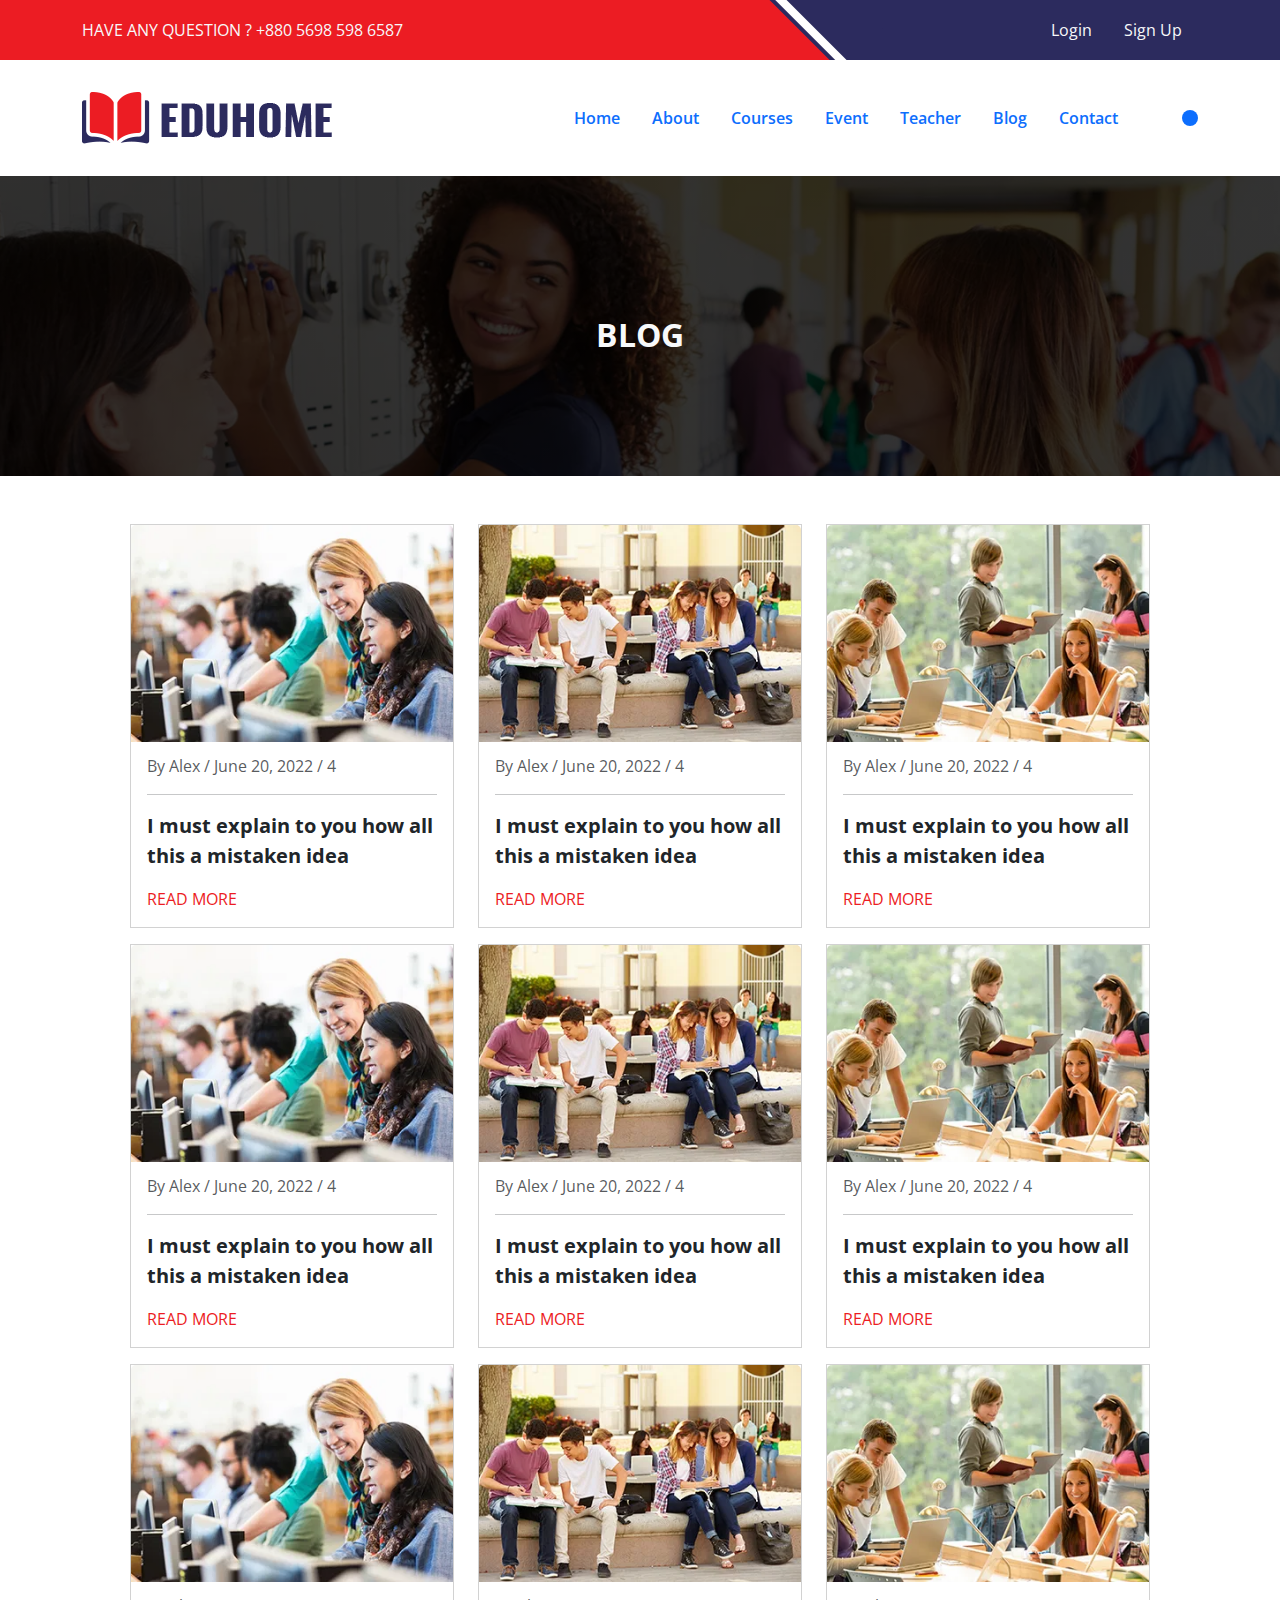
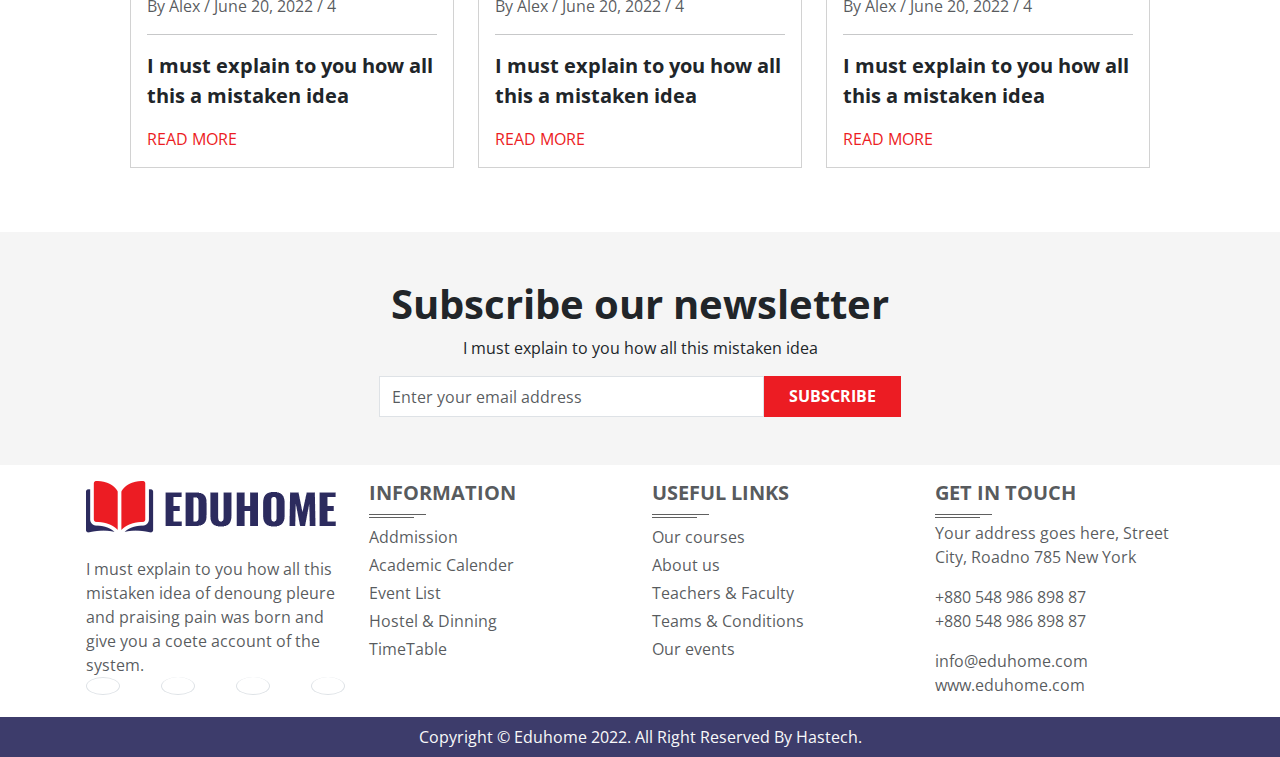
<file: blog.html>
<!DOCTYPE html>
<html lang="en">
  <head>
    <meta charset="UTF-8" />
    <meta name="viewport" content="width=<device-width>, initial-scale=1.0" />
    <title>Document</title>
    <link rel="stylesheet" href="src/css/bootstrap.min.css" />
    <link
      rel="stylesheet"
      href="https://cdnjs.cloudflare.com/ajax/libs/font-awesome/6.2.0/css/all.min.css"
      integrity="sha512-xh6O/CkQoPOWDdYTDqeRdPCVd1SpvCA9XXcUnZS2FmJNp1coAFzvtCN9BmamE+4aHK8yyUHUSCcJHgXloTyT2A=="
      crossorigin="anonymous"
      referrerpolicy="no-referrer"
    />
    <link
      rel="stylesheet"
      href="https://cdnjs.cloudflare.com/ajax/libs/animate.css/4.1.1/animate.min.css"
    />
    <link rel="stylesheet" href="src/css/style.css" />
  </head>
  <body>
    <header class="position-relative">
      <div class="header-top">
        <div class="container">
          <div class="row hide">
            <div
              class="col-12 col-lg-8 d-flex align-items-center text-light z-1 bg-red"
            >
              HAVE ANY QUESTION ? +880 5698 598 6587
            </div>
            <div
              class="col-12 col-lg-4 d-flex align-items-center justify-content-end text-light position-relative z-1 bg-blue"
            >
              <div class="blue d-none d-lg-flex">
                <div class="white"></div>
              </div>
              <div class="navbar-nav d-flex flex-row">
                <a class="nav-item nav-link p-3" href="#">Login</a>
                <a class="nav-item nav-link p-3" href="#">Sign Up</a>
              </div>
            </div>
          </div>
        </div>
      </div>

      <div id="HB" class="header-bottom">
        <div class="container d-flex h-100 align-items-center flex-wrap">
          <div class="col-9 col-lg-3 d-flex align-items-center h-100">
            <img src="image/logo2.webp" style="padding: 20px 0" alt="" />
          </div>

          <div
            class="col-3 col-lg-9 navigation align-items-center h-100 justify-content-end d-flex"
          >
            <ul class="nav align-items-center p-0 h-100 d-none d-lg-flex">
              <li class="nav-item">
                <a class="nav-link" href="index.html">Home</a>
              </li>
              <li class="nav-item">
                <a class="nav-link" href="about.html">About</a>
              </li>
              <li class="nav-item">
                <a class="nav-link" href="#">Courses</a>
                <ul class="sub-menu">
                  <li>
                    <a class="nav-link fs-6 fw-normal" href="courses.html"
                      >Courses</a
                    >
                  </li>
                  <li>
                    <a
                      class="nav-link fs-6 fw-normal"
                      href="courses_detail.html"
                      >Courses details</a
                    >
                  </li>
                </ul>
              </li>
              <li class="nav-item">
                <a class="nav-link" href="#">Event</a>
                <ul class="sub-menu">
                  <li>
                    <a class="nav-link fs-6 fw-normal" href="event.html"
                      >Event</a
                    >
                  </li>
                  <li>
                    <a class="nav-link fs-6 fw-normal" href="event_detail.html"
                      >Event details</a
                    >
                  </li>
                </ul>
              </li>
              <li class="nav-item">
                <a class="nav-link" href="#">Teacher</a>
                <ul class="sub-menu">
                  <li>
                    <a class="nav-link fs-6 fw-normal" href="teacher.html"
                      >Teacher</a
                    >
                  </li>
                  <li>
                    <a
                      class="nav-link fs-6 fw-normal"
                      href="teacher_detail.html"
                      >Teacher details</a
                    >
                  </li>
                </ul>
              </li>
              <li class="nav-item">
                <a class="nav-link" href="blog.html">Blog</a>
              </li>
              <li class="nav-item">
                <a class="nav-link" href="contact.html">Contact</a>
              </li>
            </ul>
            <div
              class="search position-relative h-100 d-flex align-items-center ms-5"
            >
              <i
                class="fas fa-search rounded-circle bg-primary text-light p-2"
              ></i>
              <div class="search-menu d-flex">
                <input
                  class="form-control rounded-0"
                  placeholder="search"
                  type="text w-50"
                />
                <i class="fas fa-search"></i>
              </div>
            </div>

            <div
              class="mobile-menu position-relative h-100 d-flex d-lg-none align-items-center ms-2"
            >
              <button
                class="btn btn-primary"
                type="button"
                data-bs-toggle="collapse"
                data-bs-target="#collapseExample"
                aria-expanded="false"
                aria-controls="collapseExample"
              >
                <i class="fa-solid fa-bars"></i>
              </button>
            </div>
          </div>

          <div class="col-12">
            <div class="collapse" id="collapseExample">
              <div class="card card-body">
                Some placeholder content for the collapse component. This panel
                is hidden by default but revealed when the user activates the
                relevant trigger.
              </div>
            </div>
          </div>
        </div>
      </div>
    </header>
    <main>
      <div
        class="modal fade"
        id="exampleModal"
        tabindex="-1"
        aria-labelledby="exampleModalLabel"
        aria-hidden="true"
      >
        <div class="modal-dialog">
          <div class="modal-content"></div>
        </div>
      </div>
      <section class="title">
        <div class="container text-center text-light">
          <h2 class="fw-bold text-uppercase">blog</h2>
        </div>
      </section>

 
      <section class="blog">
        <div class="container">
          <div class="row p-5">
   
            <div class="col-12 col-lg-4 mb-3">
              <div class="card">
                <div class="main_picture position-relative">
                  <img
                    class="card-img-top"
                    src="image/blog1.webp"
                    alt="Card image cap"
                  />
                  <div class="shadow">
                    <i
                      class="fa-solid fa-up-right-and-down-left-from-center"
                    ></i>
                  </div>
                </div>
                <div class="card-body">
                  <p class="card-subtitle text-muted">
                    By Alex / June 20, 2022 / <i class="fa-regular fa-comments"></i> 4
                  </p>
                  <hr />
                  <p class="fs-5 fw-bold">
                    I must explain to you how all this a mistaken idea
                  </p>
                  <a class="nav-link text-red" href="">READ MORE</a>
                </div>
              </div>
            </div>
            <div class="col-12 col-lg-4 mb-3">
              <div class="card">
                <div class="main_picture position-relative">
                  <img
                    class="card-img-top"
                    src="image/blog2.webp"
                    alt="Card image cap"
                  />
                  <div class="shadow">
                    <i
                      class="fa-solid fa-up-right-and-down-left-from-center"
                    ></i>
                  </div>
                </div>
                <div class="card-body">
                  <p class="card-subtitle text-muted">
                    By Alex / June 20, 2022 / <i class="fa-regular fa-comments"></i> 4
                  </p>
                  <hr />
                  <p class="fs-5 fw-bold">
                    I must explain to you how all this a mistaken idea
                  </p>
                  <a class="nav-link text-red" href="">READ MORE</a>
                </div>
              </div>
            </div>
            <div class="col-12 col-lg-4 mb-3">
              <div class="card">
                <div class="main_picture position-relative">
                  <img
                    class="card-img-top"
                    src="image/blog3.webp"
                    alt="Card image cap"
                  />
                  <div class="shadow">
                    <i
                      class="fa-solid fa-up-right-and-down-left-from-center"
                    ></i>
                  </div>
                </div>
                <div class="card-body">
                  <p class="card-subtitle text-muted">
                    By Alex / June 20, 2022 / <i class="fa-regular fa-comments"></i> 4
                  </p>
                  <hr />
                  <p class="fs-5 fw-bold">
                    I must explain to you how all this a mistaken idea
                  </p>
                  <a class="nav-link text-red" href="">READ MORE</a>
                </div>
              </div>
            </div>
            <div class="col-12 col-lg-4 mb-3">
                <div class="card">
                  <div class="main_picture position-relative">
                    <img
                      class="card-img-top"
                      src="image/blog1.webp"
                      alt="Card image cap"
                    />
                    <div class="shadow">
                      <i
                        class="fa-solid fa-up-right-and-down-left-from-center"
                      ></i>
                    </div>
                  </div>
                  <div class="card-body">
                    <p class="card-subtitle text-muted">
                      By Alex / June 20, 2022 / <i class="fa-regular fa-comments"></i> 4
                    </p>
                    <hr />
                    <p class="fs-5 fw-bold">
                      I must explain to you how all this a mistaken idea
                    </p>
                    <a class="nav-link text-red" href="">READ MORE</a>
                  </div>
                </div>
              </div>
              <div class="col-12 col-lg-4 mb-3">
                <div class="card">
                  <div class="main_picture position-relative">
                    <img
                      class="card-img-top"
                      src="image/blog2.webp"
                      alt="Card image cap"
                    />
                    <div class="shadow">
                      <i
                        class="fa-solid fa-up-right-and-down-left-from-center"
                      ></i>
                    </div>
                  </div>
                  <div class="card-body">
                    <p class="card-subtitle text-muted">
                      By Alex / June 20, 2022 / <i class="fa-regular fa-comments"></i> 4
                    </p>
                    <hr />
                    <p class="fs-5 fw-bold">
                      I must explain to you how all this a mistaken idea
                    </p>
                    <a class="nav-link text-red" href="">READ MORE</a>
                  </div>
                </div>
              </div>
              <div class="col-12 col-lg-4 mb-3">
                <div class="card">
                  <div class="main_picture position-relative">
                    <img
                      class="card-img-top"
                      src="image/blog3.webp"
                      alt="Card image cap"
                    />
                    <div class="shadow">
                      <i
                        class="fa-solid fa-up-right-and-down-left-from-center"
                      ></i>
                    </div>
                  </div>
                  <div class="card-body">
                    <p class="card-subtitle text-muted">
                      By Alex / June 20, 2022 / <i class="fa-regular fa-comments"></i> 4
                    </p>
                    <hr />
                    <p class="fs-5 fw-bold">
                      I must explain to you how all this a mistaken idea
                    </p>
                    <a class="nav-link text-red" href="">READ MORE</a>
                  </div>
                </div>
              </div>
              <div class="col-12 col-lg-4 mb-3">
                <div class="card">
                  <div class="main_picture position-relative">
                    <img
                      class="card-img-top"
                      src="image/blog1.webp"
                      alt="Card image cap"
                    />
                    <div class="shadow">
                      <i
                        class="fa-solid fa-up-right-and-down-left-from-center"
                      ></i>
                    </div>
                  </div>
                  <div class="card-body">
                    <p class="card-subtitle text-muted">
                      By Alex / June 20, 2022 / <i class="fa-regular fa-comments"></i> 4
                    </p>
                    <hr />
                    <p class="fs-5 fw-bold">
                      I must explain to you how all this a mistaken idea
                    </p>
                    <a class="nav-link text-red" href="">READ MORE</a>
                  </div>
                </div>
              </div>
              <div class="col-12 col-lg-4 mb-3">
                <div class="card">
                  <div class="main_picture position-relative">
                    <img
                      class="card-img-top"
                      src="image/blog2.webp"
                      alt="Card image cap"
                    />
                    <div class="shadow">
                      <i
                        class="fa-solid fa-up-right-and-down-left-from-center"
                      ></i>
                    </div>
                  </div>
                  <div class="card-body">
                    <p class="card-subtitle text-muted">
                      By Alex / June 20, 2022 / <i class="fa-regular fa-comments"></i> 4
                    </p>
                    <hr />
                    <p class="fs-5 fw-bold">
                      I must explain to you how all this a mistaken idea
                    </p>
                    <a class="nav-link text-red" href="">READ MORE</a>
                  </div>
                </div>
              </div>
              <div class="col-12 col-lg-4 mb-3">
                <div class="card">
                  <div class="main_picture position-relative">
                    <img
                      class="card-img-top"
                      src="image/blog3.webp"
                      alt="Card image cap"
                    />
                    <div class="shadow">
                      <i
                        class="fa-solid fa-up-right-and-down-left-from-center"
                      ></i>
                    </div>
                  </div>
                  <div class="card-body">
                    <p class="card-subtitle text-muted">
                      By Alex / June 20, 2022 / <i class="fa-regular fa-comments"></i> 4
                    </p>
                    <hr />
                    <p class="fs-5 fw-bold">
                      I must explain to you how all this a mistaken idea
                    </p>
                    <a class="nav-link text-red" href="">READ MORE</a>
                  </div>
                </div>
              </div>
            
          </div>
        </div>
      </section>



      <section class="subscribe">
        <div class="container p-5 text-lg-center">
          <center>
            <h1 class="fw-bold">Subscribe our newsletter</h1>
            <p>I must explain to you how all this mistaken idea</p>
            <div class="d-flex w-50">
              <input
                type="text"
                class="form-control rounded-0"
                placeholder="Enter your email address"
              />
              <a class="Button" href="">Subscribe</a>
            </div>
          </center>
        </div>
      </section>
    </main>
    <footer>
      <section class="navigation">
        <div class="container p-3">
          <div class="row">
            <div class="col-12 col-lg-3 mb-1">
              <img src="/image/logo2.webp" alt="" />
              <div class="text-muted pt-4">
                I must explain to you how all this mistaken idea of denoung
                pleure and praising pain was born and give you a coete account
                of the system.
              </div>
              <div class="social">
                <ul class="list-group d-flex flex-row justify-content-between">
                  <li class="list-group-item rounded-circle fs-4">
                    <i class="fa-brands fa-facebook-f"></i>
                  </li>
                  <li class="list-group-item rounded-circle fs-4">
                    <i class="fa-brands fa-pinterest-p"></i>
                  </li>
                  <li class="list-group-item rounded-circle fs-4">
                    <i class="fa-brands fa-vimeo-v"></i>
                  </li>
                  <li class="list-group-item rounded-circle fs-4">
                    <i class="fa-brands fa-twitter"></i>
                  </li>
                </ul>
              </div>
            </div>
            <div class="col-12 col-lg-3 mb-1">
              <h3 class="text-muted fw-bold position-relative">Information</h3>

              <ul class="list-unstyled text-muted mt-3">
                <li class="pt-1">
                  <a class="nav-link fw-normal" href="#">Addmission</a>
                </li>
                <li class="pt-1">
                  <a class="nav-link fw-normal" href="#">Academic Calender</a>
                </li>
                <li class="pt-1">
                  <a class="nav-link fw-normal" href="#">Event List</a>
                </li>
                <li class="pt-1">
                  <a class="nav-link fw-normal" href="#">Hostel & Dinning</a>
                </li>
                <li class="pt-1">
                  <a class="nav-link fw-normal" href="#">TimeTable</a>
                </li>
              </ul>
            </div>

            <div class="col-12 col-lg-3 mb-1">
              <h3 class="text-muted fw-bold position-relative">useful links</h3>

              <ul class="list-unstyled text-muted mt-3">
                <li class="pt-1">
                  <a class="nav-link fw-normal" href="#">Our courses</a>
                </li>
                <li class="pt-1">
                  <a class="nav-link fw-normal" href="#">About us</a>
                </li>
                <li class="pt-1">
                  <a class="nav-link fw-normal" href="#">Teachers & Faculty </a>
                </li>
                <li class="pt-1">
                  <a class="nav-link fw-normal" href="#">Teams & Conditions </a>
                </li>
                <li class="pt-1">
                  <a class="nav-link fw-normal" href="#">Our events</a>
                </li>
              </ul>
            </div>

            <div class="col-12 col-lg-3 mb-1">
              <h3 class="text-muted fw-bold position-relative">get in touch</h3>
              <p class="text-muted mt-3">
                Your address goes here, Street City, Roadno 785 New York
              </p>
              <div class="text-muted">
                +880 548 986 898 87<br />
                +880 548 986 898 87
              </div>
              <div class="text-muted mt-3">
                info@eduhome.com www.eduhome.com
              </div>
            </div>
          </div>
        </div>
      </section>
      <section class="copyright text-center text-light p-2">
        Copyright © Eduhome 2022. All Right Reserved By Hastech.
      </section>
    </footer>
    <script src="js/bootstrap.min.js"></script>
    <script src="js/jquery.min.js"></script>
    <script src="js/main.js"></script>
  </body>
</html>
</file>
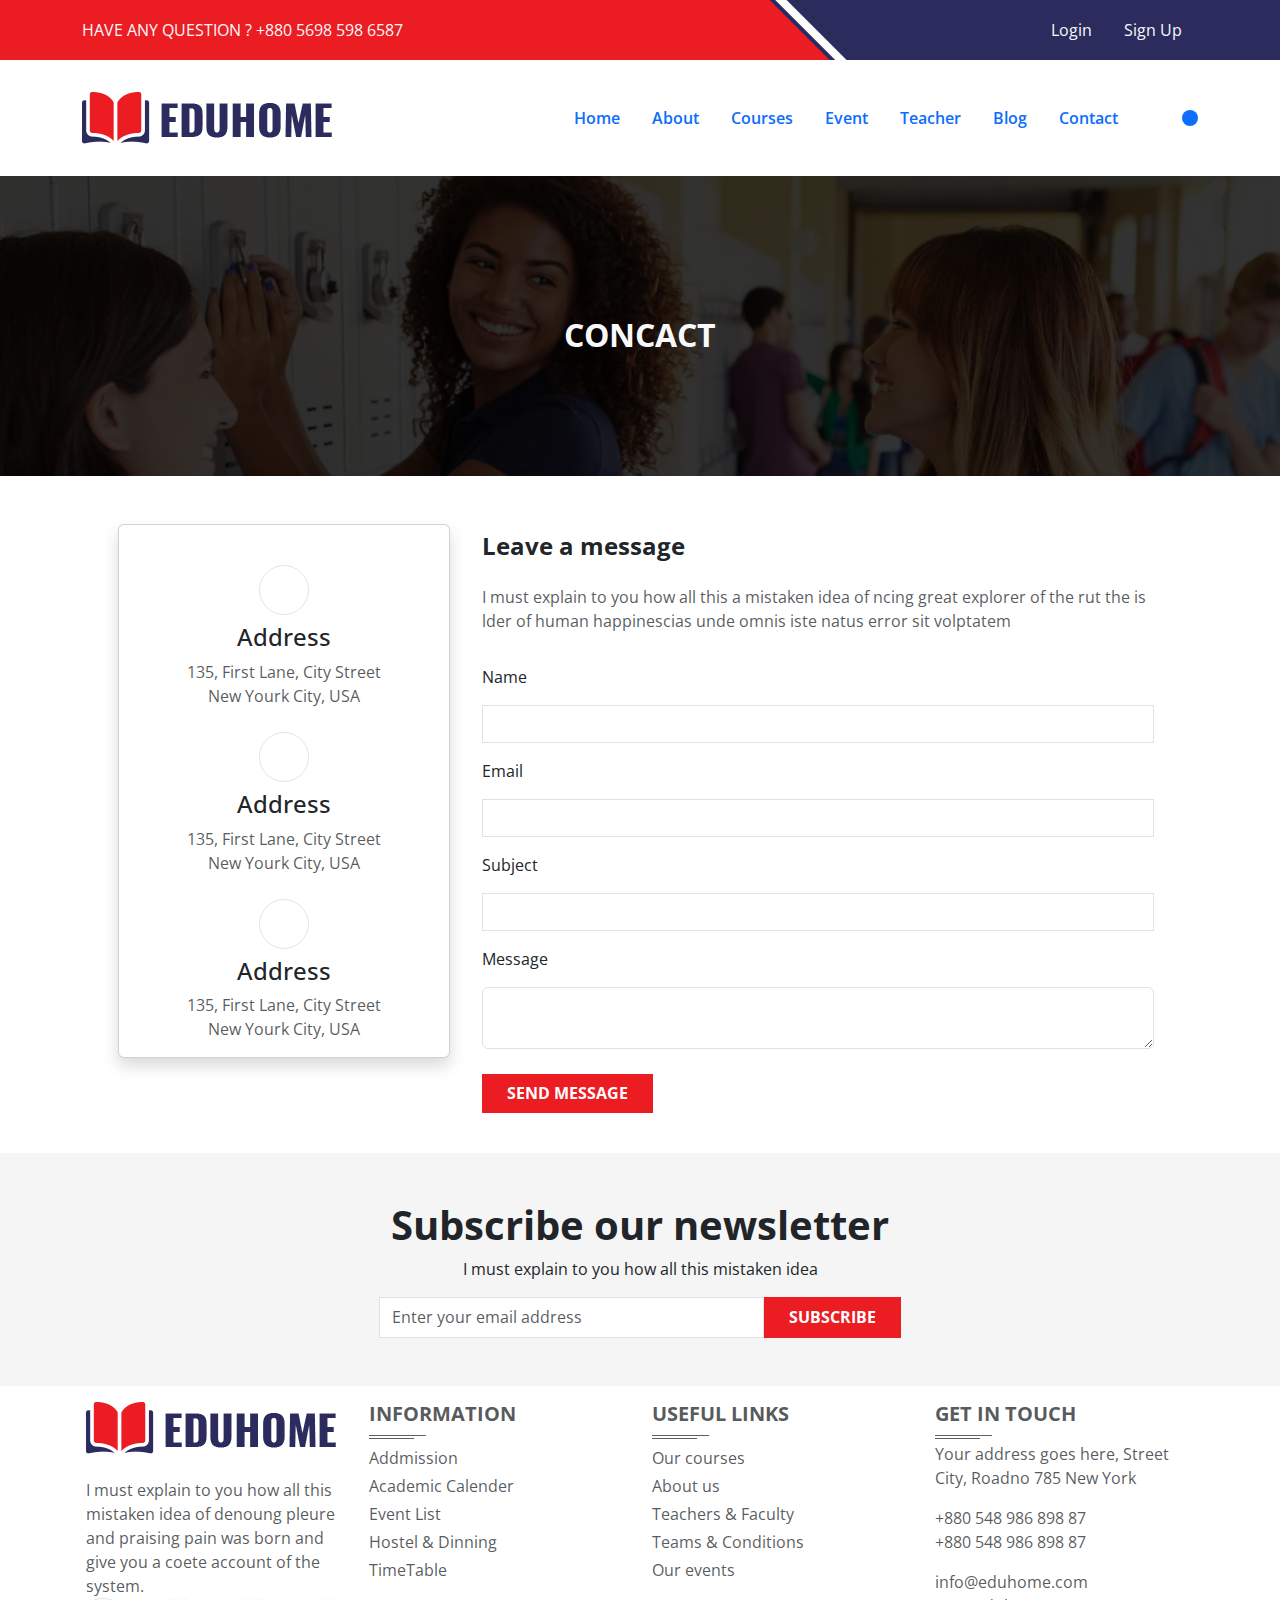
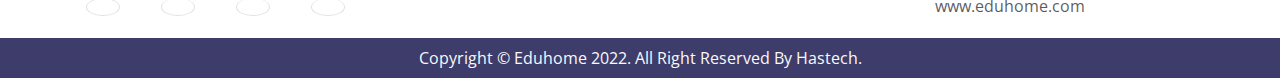
<file: contact.html>
<!DOCTYPE html>
<html lang="en">
  <head>
    <meta charset="UTF-8" />
    <meta name="viewport" content="width=<device-width>, initial-scale=1.0" />
    <title>Document</title>
    <link rel="stylesheet" href="src/css/bootstrap.min.css" />
    <link
      rel="stylesheet"
      href="https://cdnjs.cloudflare.com/ajax/libs/font-awesome/6.2.0/css/all.min.css"
      integrity="sha512-xh6O/CkQoPOWDdYTDqeRdPCVd1SpvCA9XXcUnZS2FmJNp1coAFzvtCN9BmamE+4aHK8yyUHUSCcJHgXloTyT2A=="
      crossorigin="anonymous"
      referrerpolicy="no-referrer"
    />
    <link
      rel="stylesheet"
      href="https://cdnjs.cloudflare.com/ajax/libs/animate.css/4.1.1/animate.min.css"
    />
    <link rel="stylesheet" href="src/css/style.css" />
  </head>
  <body>
    <header class="position-relative">
      <div class="header-top">
        <div class="container">
          <div class="row hide">
            <div
              class="col-12 col-lg-8 d-flex align-items-center text-light z-1 bg-red"
            >
              HAVE ANY QUESTION ? +880 5698 598 6587
            </div>
            <div
              class="col-12 col-lg-4 d-flex align-items-center justify-content-end text-light position-relative z-1 bg-blue"
            >
              <div class="blue d-none d-lg-flex">
                <div class="white"></div>
              </div>
              <div class="navbar-nav d-flex flex-row">
                <a class="nav-item nav-link p-3" href="#">Login</a>
                <a class="nav-item nav-link p-3" href="#">Sign Up</a>
              </div>
            </div>
          </div>
        </div>
      </div>

      <div id="HB" class="header-bottom">
        <div class="container d-flex h-100 align-items-center flex-wrap">
          <div class="col-9 col-lg-3 d-flex align-items-center h-100">
            <img src="image/logo2.webp" style="padding: 20px 0" alt="" />
          </div>

          <div
            class="col-3 col-lg-9 navigation align-items-center h-100 justify-content-end d-flex"
          >
            <ul class="nav align-items-center p-0 h-100 d-none d-lg-flex">
              <li class="nav-item">
                <a class="nav-link" href="index.html">Home</a>
              </li>
              <li class="nav-item">
                <a class="nav-link" href="about.html">About</a>
              </li>
              <li class="nav-item">
                <a class="nav-link" href="#">Courses</a>
                <ul class="sub-menu">
                  <li>
                    <a class="nav-link fs-6 fw-normal" href="courses.html"
                      >Courses</a
                    >
                  </li>
                  <li>
                    <a
                      class="nav-link fs-6 fw-normal"
                      href="courses_detail.html"
                      >Courses details</a
                    >
                  </li>
                </ul>
              </li>
              <li class="nav-item">
                <a class="nav-link" href="#">Event</a>
                <ul class="sub-menu">
                  <li>
                    <a class="nav-link fs-6 fw-normal" href="event.html"
                      >Event</a
                    >
                  </li>
                  <li>
                    <a class="nav-link fs-6 fw-normal" href="event_detail.html"
                      >Event details</a
                    >
                  </li>
                </ul>
              </li>
              <li class="nav-item">
                <a class="nav-link" href="#">Teacher</a>
                <ul class="sub-menu">
                  <li>
                    <a class="nav-link fs-6 fw-normal" href="teacher.html"
                      >Teacher</a
                    >
                  </li>
                  <li>
                    <a
                      class="nav-link fs-6 fw-normal"
                      href="teacher_detail.html"
                      >Teacher details</a
                    >
                  </li>
                </ul>
              </li>
              <li class="nav-item">
                <a class="nav-link" href="blog.html">Blog</a>
              </li>
              <li class="nav-item">
                <a class="nav-link" href="contact.html">Contact</a>
              </li>
            </ul>
            <div
              class="search position-relative h-100 d-flex align-items-center ms-5"
            >
              <i
                class="fas fa-search rounded-circle bg-primary text-light p-2"
              ></i>
              <div class="search-menu d-flex">
                <input
                  class="form-control rounded-0"
                  placeholder="search"
                  type="text w-50"
                />
                <i class="fas fa-search"></i>
              </div>
            </div>

            <div
              class="mobile-menu position-relative h-100 d-flex d-lg-none align-items-center ms-2"
            >
              <button
                class="btn btn-primary"
                type="button"
                data-bs-toggle="collapse"
                data-bs-target="#collapseExample"
                aria-expanded="false"
                aria-controls="collapseExample"
              >
                <i class="fa-solid fa-bars"></i>
              </button>
            </div>
          </div>

          <div class="col-12">
            <div class="collapse" id="collapseExample">
              <div class="card card-body">
                Some placeholder content for the collapse component. This panel
                is hidden by default but revealed when the user activates the
                relevant trigger.
              </div>
            </div>
          </div>
        </div>
      </div>
    </header>
    <main>
      <div
        class="modal fade"
        id="exampleModal"
        tabindex="-1"
        aria-labelledby="exampleModalLabel"
        aria-hidden="true"
      >
        <div class="modal-dialog">
          <div class="modal-content"></div>
        </div>
      </div>
      <section class="title">
        <div class="container text-center text-light">
          <h2 class="fw-bold text-uppercase">Concact</h2>
        </div>
      </section>

      <section class="concact">
        <div class="container p-5">
          <div class="row">
            <div class="col-12 col-lg-4">
              <div class="card shadow p-3 rounded">
                <div class="logos mt-4 mb-2">
                  <i class="fa-solid fa-location-dot"></i>
                </div>
                <h3 class="fs-4">Address</h3>
                <p class="text-muted m-0">135, First Lane, City Street</p>
                <p class="text-muted m-0">New Yourk City, USA</p>

                <div class="logos mt-4 mb-2">
                  <i class="fa-solid fa-phone"></i>
                </div>
                <h3 class="fs-4">Address</h3>
                <p class="text-muted m-0">135, First Lane, City Street</p>
                <p class="text-muted m-0">New Yourk City, USA</p>

                <div class="logos mt-4 mb-2">
                  <i class="fa-solid fa-earth-americas"></i>
                </div>
                <h3 class="fs-4">Address</h3>
                <p class="text-muted m-0">135, First Lane, City Street</p>
                <p class="text-muted m-0">New Yourk City, USA</p>
              </div>
            </div>
            <div class="col-12 col-lg-8">
              <h2 class="fw-bold fs-4 p-2">Leave a message</h2>
              <p class="text-muted p-2">
                I must explain to you how all this a mistaken idea of ncing
                great explorer of the rut the is lder of human happinescias unde
                omnis iste natus error sit volptatem
              </p>
              <div class="p-2">
                <p>Name</p>
                <input type="text" class="form-control rounded-0" />
              </div>
              <div class="p-2">
                <p>Email</p>
                <input type="text" class="form-control rounded-0" />
              </div>
              <div class="p-2">
                <p>Subject</p>
                <input type="text" class="form-control rounded-0" />
              </div>
              <div class="p-2">
                <p>Message</p>
                <textarea class="form-control"></textarea>
              </div>
              <br />
              <a class="Button m-2" href="">Send message</a>
            </div>
          </div>
        </div>
      </section>

      <section class="subscribe">
        <div class="container p-5 text-lg-center">
          <center>
            <h1 class="fw-bold">Subscribe our newsletter</h1>
            <p>I must explain to you how all this mistaken idea</p>
            <div class="d-flex w-50">
              <input
                type="text"
                class="form-control rounded-0"
                placeholder="Enter your email address"
              />
              <a class="Button" href="">Subscribe</a>
            </div>
          </center>
        </div>
      </section>
    </main>
    <footer>
      <section class="navigation">
        <div class="container p-3">
          <div class="row">
            <div class="col-12 col-lg-3 mb-1">
              <img src="/image/logo2.webp" alt="" />
              <div class="text-muted pt-4">
                I must explain to you how all this mistaken idea of denoung
                pleure and praising pain was born and give you a coete account
                of the system.
              </div>
              <div class="social">
                <ul class="list-group d-flex flex-row justify-content-between">
                  <li class="list-group-item rounded-circle fs-4">
                    <i class="fa-brands fa-facebook-f"></i>
                  </li>
                  <li class="list-group-item rounded-circle fs-4">
                    <i class="fa-brands fa-pinterest-p"></i>
                  </li>
                  <li class="list-group-item rounded-circle fs-4">
                    <i class="fa-brands fa-vimeo-v"></i>
                  </li>
                  <li class="list-group-item rounded-circle fs-4">
                    <i class="fa-brands fa-twitter"></i>
                  </li>
                </ul>
              </div>
            </div>
            <div class="col-12 col-lg-3 mb-1">
              <h3 class="text-muted fw-bold position-relative">Information</h3>

              <ul class="list-unstyled text-muted mt-3">
                <li class="pt-1">
                  <a class="nav-link fw-normal" href="#">Addmission</a>
                </li>
                <li class="pt-1">
                  <a class="nav-link fw-normal" href="#">Academic Calender</a>
                </li>
                <li class="pt-1">
                  <a class="nav-link fw-normal" href="#">Event List</a>
                </li>
                <li class="pt-1">
                  <a class="nav-link fw-normal" href="#">Hostel & Dinning</a>
                </li>
                <li class="pt-1">
                  <a class="nav-link fw-normal" href="#">TimeTable</a>
                </li>
              </ul>
            </div>

            <div class="col-12 col-lg-3 mb-1">
              <h3 class="text-muted fw-bold position-relative">useful links</h3>

              <ul class="list-unstyled text-muted mt-3">
                <li class="pt-1">
                  <a class="nav-link fw-normal" href="#">Our courses</a>
                </li>
                <li class="pt-1">
                  <a class="nav-link fw-normal" href="#">About us</a>
                </li>
                <li class="pt-1">
                  <a class="nav-link fw-normal" href="#">Teachers & Faculty </a>
                </li>
                <li class="pt-1">
                  <a class="nav-link fw-normal" href="#">Teams & Conditions </a>
                </li>
                <li class="pt-1">
                  <a class="nav-link fw-normal" href="#">Our events</a>
                </li>
              </ul>
            </div>

            <div class="col-12 col-lg-3 mb-1">
              <h3 class="text-muted fw-bold position-relative">get in touch</h3>
              <p class="text-muted mt-3">
                Your address goes here, Street City, Roadno 785 New York
              </p>
              <div class="text-muted">
                +880 548 986 898 87<br />
                +880 548 986 898 87
              </div>
              <div class="text-muted mt-3">
                info@eduhome.com www.eduhome.com
              </div>
            </div>
          </div>
        </div>
      </section>
      <section class="copyright text-center text-light p-2">
        Copyright © Eduhome 2022. All Right Reserved By Hastech.
      </section>
    </footer>
    <script src="js/bootstrap.min.js"></script>
    <script src="js/jquery.min.js"></script>
    <script src="js/main.js"></script>
  </body>
</html>
</file>
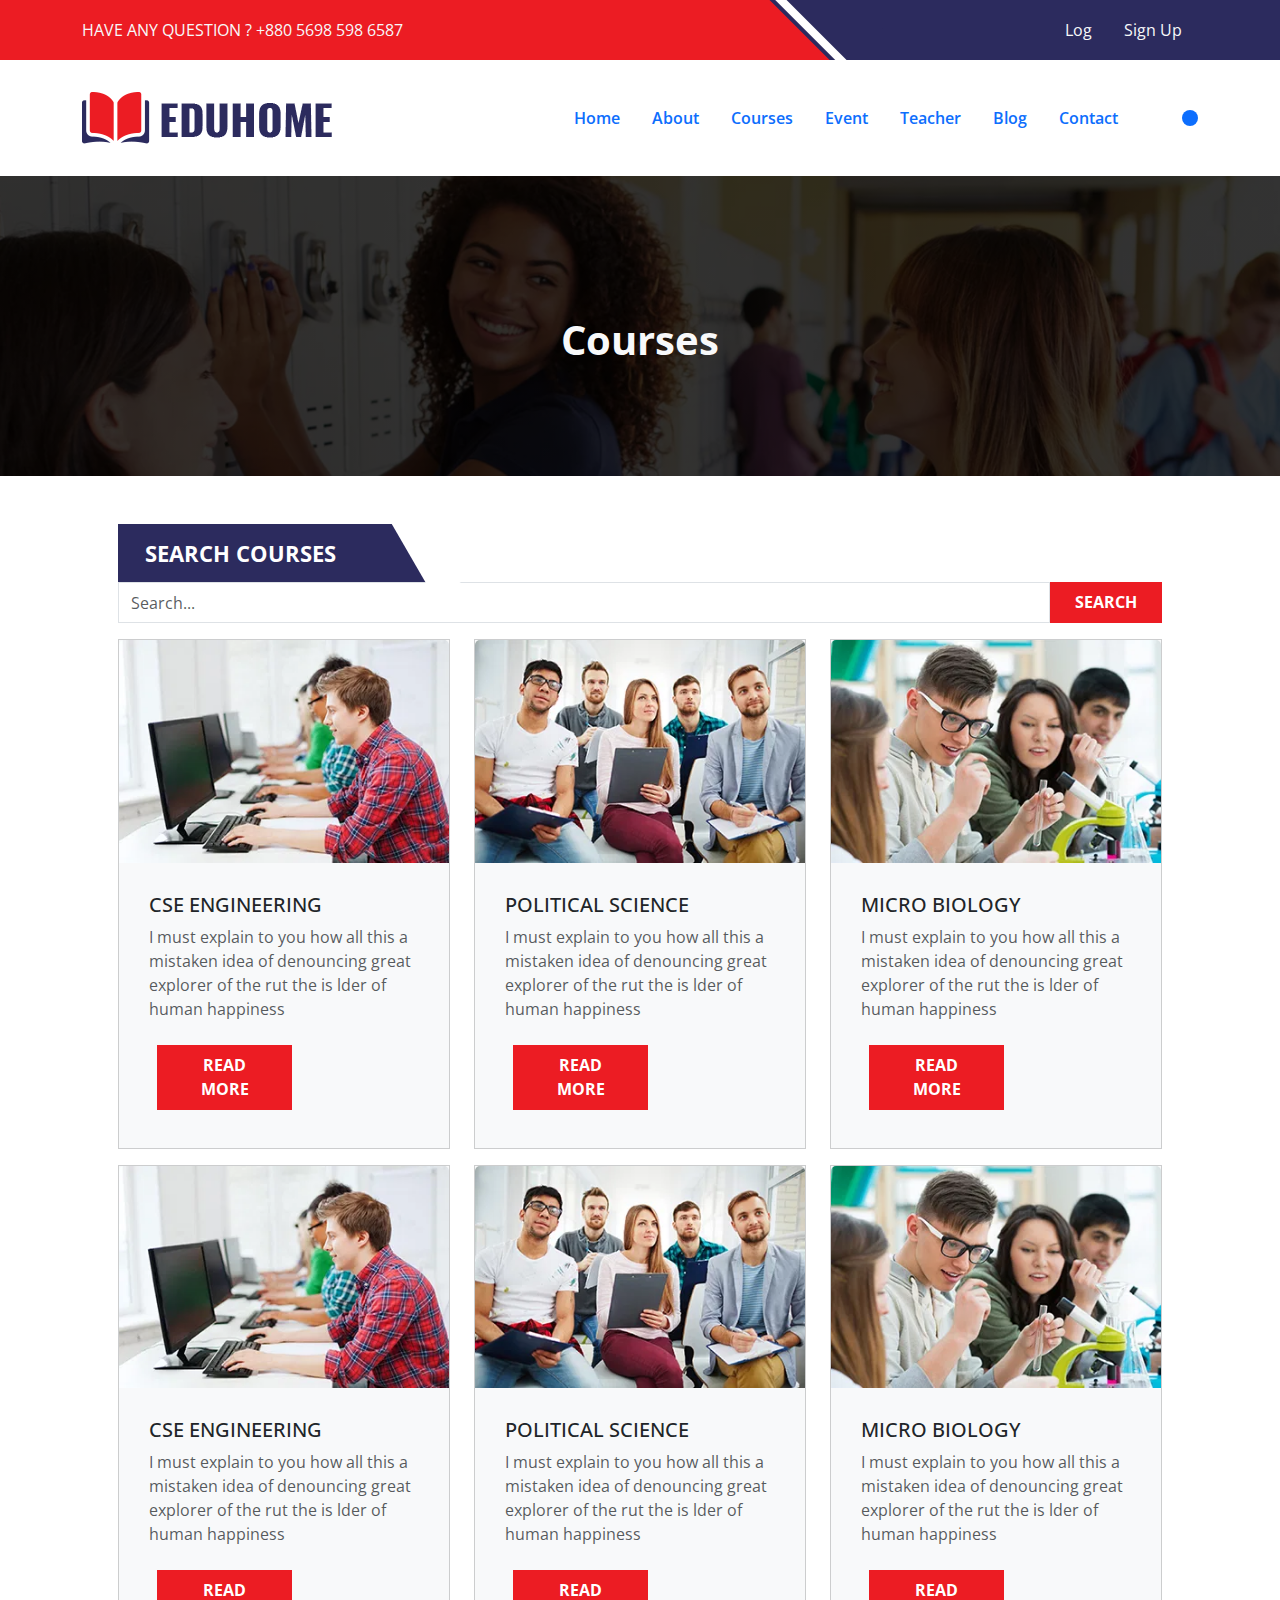
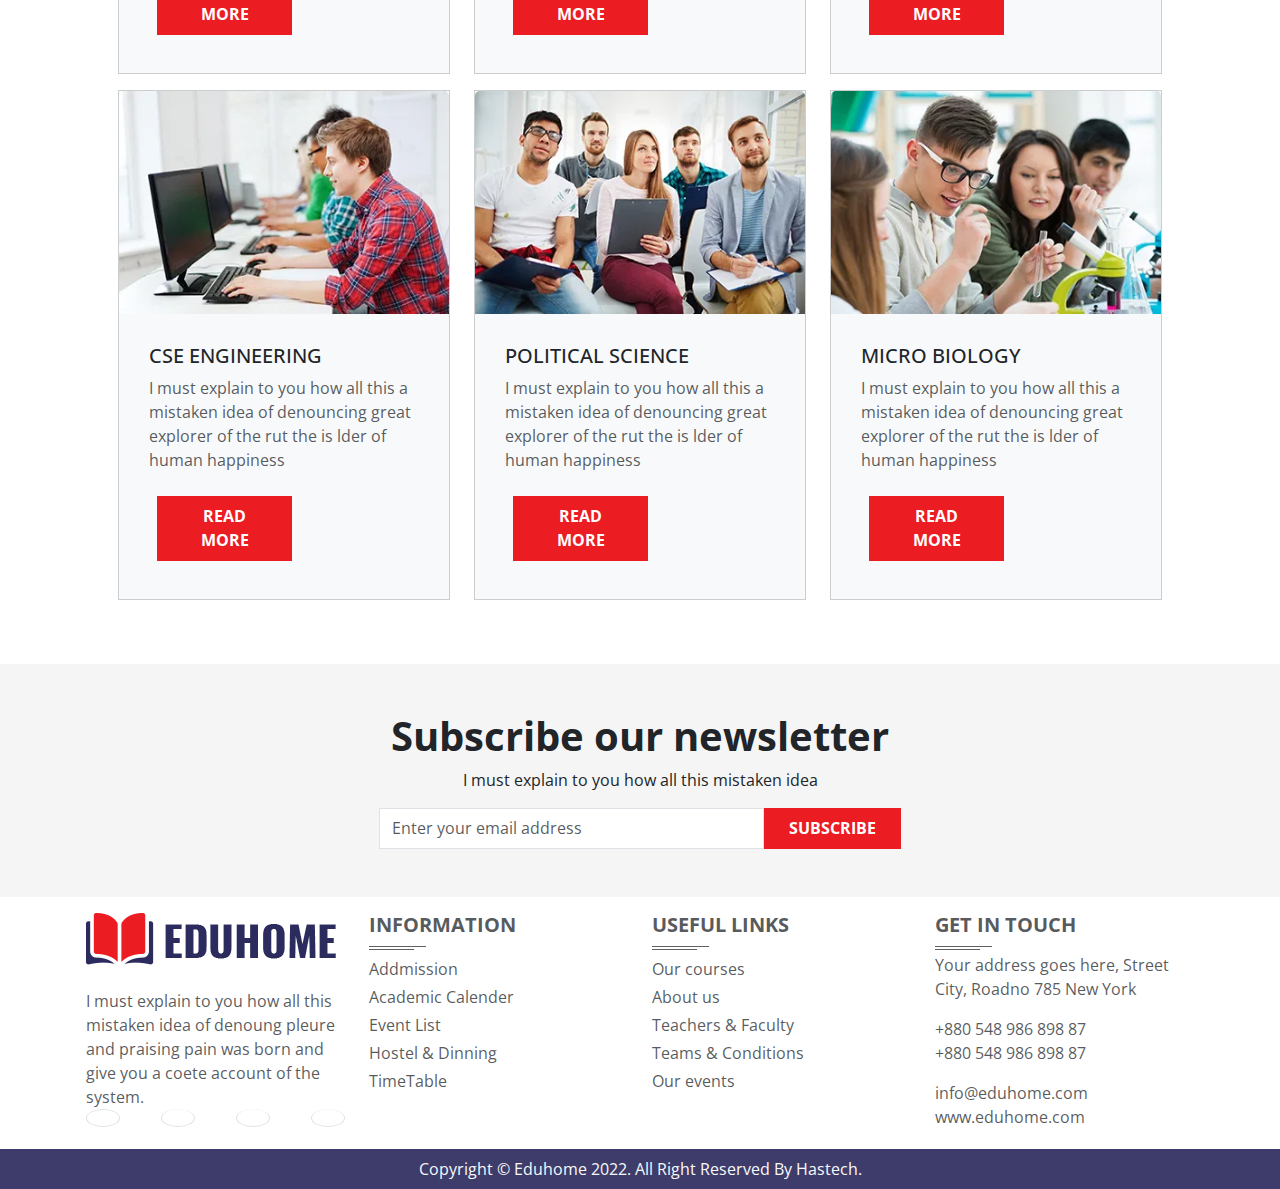
<file: courses.html>
<!DOCTYPE html>
<html lang="en">
  <head>
    <meta charset="UTF-8" />
    <meta name="viewport" content="width=<device-width>, initial-scale=1.0" />
    <title>Document</title>
    <link rel="stylesheet" href="src/css/bootstrap.min.css" />
    <link
      rel="stylesheet"
      href="https://cdnjs.cloudflare.com/ajax/libs/font-awesome/6.2.0/css/all.min.css"
      integrity="sha512-xh6O/CkQoPOWDdYTDqeRdPCVd1SpvCA9XXcUnZS2FmJNp1coAFzvtCN9BmamE+4aHK8yyUHUSCcJHgXloTyT2A=="
      crossorigin="anonymous"
      referrerpolicy="no-referrer"
    />
    <link
      rel="stylesheet"
      href="https://cdnjs.cloudflare.com/ajax/libs/animate.css/4.1.1/animate.min.css"
    />
    <link rel="stylesheet" href="src/css/style.css" />
  </head>
  <body>
    <header class="position-relative">
      <div class="header-top">
        <div class="container">
          <div class="row hide">
            <div
              class="col-12 col-lg-8 d-flex align-items-center text-light z-1 bg-red"
            >
              HAVE ANY QUESTION ? +880 5698 598 6587
            </div>
            <div
              class="col-12 col-lg-4 d-flex align-items-center justify-content-end text-light position-relative z-1 bg-blue"
            >
              <div class="blue d-none d-lg-flex">
                <div class="white"></div>
              </div>
              <div class="navbar-nav d-flex flex-row">
                <a class="nav-item nav-link p-3" href="#">Log</a>
                <a class="nav-item nav-link p-3" href="#">Sign Up</a>
              </div>
            </div>
          </div>
        </div>
      </div>

      <div id="HB" class="header-bottom">
        <div class="container d-flex h-100 align-items-center flex-wrap">
          <div class="col-9 col-lg-3 d-flex align-items-center h-100">
            <img src="image/logo2.webp" style="padding: 20px 0" alt="" />
          </div>

          <div
            class="col-3 col-lg-9 navigation align-items-center h-100 justify-content-end d-flex"
          >
            <ul class="nav align-items-center p-0 h-100 d-none d-lg-flex">
              <li class="nav-item">
                <a class="nav-link" href="index.html">Home</a>
              </li>
              <li class="nav-item">
                <a class="nav-link" href="about.html">About</a>
              </li>
              <li class="nav-item">
                <a class="nav-link" href="#">Courses</a>
                <ul class="sub-menu">
                  <li>
                    <a class="nav-link fs-6 fw-normal" href="courses.html"
                      >Courses</a
                    >
                  </li>
                  <li>
                    <a
                      class="nav-link fs-6 fw-normal"
                      href="courses_detail.html"
                      >Courses details</a
                    >
                  </li>
                </ul>
              </li>
              <li class="nav-item">
                <a class="nav-link" href="#">Event</a>
                <ul class="sub-menu">
                  <li>
                    <a class="nav-link fs-6 fw-normal" href="event.html"
                      >Event</a
                    >
                  </li>
                  <li>
                    <a class="nav-link fs-6 fw-normal" href="event_detail.html"
                      >Event details</a
                    >
                  </li>
                </ul>
              </li>
              <li class="nav-item">
                <a class="nav-link" href="#">Teacher</a>
                <ul class="sub-menu">
                  <li>
                    <a class="nav-link fs-6 fw-normal" href="teacher.html"
                      >Teacher</a
                    >
                  </li>
                  <li>
                    <a
                      class="nav-link fs-6 fw-normal"
                      href="teacher_detail.html"
                      >Teacher details</a
                    >
                  </li>
                </ul>
              </li>
              <li class="nav-item">
                <a class="nav-link" href="blog.html">Blog</a>
              </li>
              <li class="nav-item">
                <a class="nav-link" href="contact.html">Contact</a>
              </li>
            </ul>
            <div
              class="search position-relative h-100 d-flex align-items-center ms-5"
            >
              <i
                class="fas fa-search rounded-circle bg-primary text-light p-2"
              ></i>
              <div class="search-menu d-flex">
                <input
                  class="form-control rounded-0"
                  placeholder="search"
                  type="text w-50"
                />
                <i class="fas fa-search"></i>
              </div>
            </div>

            <div
              class="mobile-menu position-relative h-100 d-flex d-lg-none align-items-center ms-2"
            >
              <button
                class="btn btn-primary"
                type="button"
                data-bs-toggle="collapse"
                data-bs-target="#collapseExample"
                aria-expanded="false"
                aria-controls="collapseExample"
              >
                <i class="fa-solid fa-bars"></i>
              </button>
            </div>
          </div>

          <div class="col-12">
            <div class="collapse" id="collapseExample">
              <div class="card card-body">
                Some placeholder content for the collapse component. This panel
                is hidden by default but revealed when the user activates the
                relevant trigger.
              </div>
            </div>
          </div>
        </div>
      </div>
    </header>
    <main>
      <div
        class="modal fade"
        id="exampleModal"
        tabindex="-1"
        aria-labelledby="exampleModalLabel"
        aria-hidden="true"
      >
        <div class="modal-dialog">
          <div class="modal-content"></div>
        </div>
      </div>
      <section class="title">
        <div class="container text-center text-light">
          <h1 class="fw-bold">Courses</h1>
        </div>
      </section>

      <section class="courses">
        <div class="container p-5">
          <div class="row">
            <div class="col-12 m-0">
              <div class="course-title">
                <h3 class="m-0">search courses</h3>
              </div>
              <div class="d-flex mb-3">
                <input
                  type="text"
                  placeholder="Search..."
                  class="form-control rounded-0"
                />
                <button class="Button" type="submit">search</button>
              </div>
            </div>

            <div class="col-12 col-lg-4 mb-3">
              <div class="card position-relative bg-light z-1">
                <div class="main_picture position-relative">
                  <img
                    class="card-img-top"
                    src="image/course1.webp"
                    alt="Card image cap"
                  />
                  <div class="shadow">
                    <i
                      class="fa-solid fa-up-right-and-down-left-from-center"
                    ></i>
                  </div>
                </div>

                <div class="card-body text-start">
                  <h2>
                    <a class="nav-link fs-5" href="/index.html"
                      >CSE ENGINEERING</a
                    >
                  </h2>
                  <p class="fs-6 text-muted">
                    I must explain to you how all this a mistaken idea of
                    denouncing great explorer of the rut the is lder of human
                    happiness
                  </p>
                  <button class="Button w-50 m-2">Read more</button>
                </div>
              </div>
            </div>

            <div class="col-12 col-lg-4 mb-3">
              <div class="card position-relative bg-light z-1">
                <div class="main_picture position-relative">
                  <img
                    class="card-img-top"
                    src="image/course2.webp"
                    alt="Card image cap"
                  />
                  <div class="shadow">
                    <i
                      class="fa-solid fa-up-right-and-down-left-from-center"
                    ></i>
                  </div>
                </div>

                <div class="card-body text-start">
                  <h2>
                    <a class="nav-link fs-5 text-uppercase" href="/index.html"
                      >political science</a
                    >
                  </h2>
                  <p class="fs-6 text-muted">
                    I must explain to you how all this a mistaken idea of
                    denouncing great explorer of the rut the is lder of human
                    happiness
                  </p>
                  <button class="Button w-50 m-2">Read more</button>
                </div>
              </div>
            </div>

            <div class="col-12 col-lg-4 mb-3">
              <div class="card position-relative bg-light z-1">
                <div class="main_picture position-relative">
                  <img
                    class="card-img-top"
                    src="image/course3.webp"
                    alt="Card image cap"
                  />
                  <div class="shadow">
                    <i
                      class="fa-solid fa-up-right-and-down-left-from-center"
                    ></i>
                  </div>
                </div>

                <div class="card-body text-start">
                  <h2>
                    <a class="nav-link fs-5 text-uppercase" href="/index.html"
                      >micro biology
                    </a>
                  </h2>
                  <p class="fs-6 text-muted">
                    I must explain to you how all this a mistaken idea of
                    denouncing great explorer of the rut the is lder of human
                    happiness
                  </p>
                  <button class="Button w-50 m-2">Read more</button>
                </div>
              </div>
            </div>

            <div class="col-12 col-lg-4 mb-3">
              <div class="card position-relative bg-light z-1">
                <div class="main_picture position-relative">
                  <img
                    class="card-img-top"
                    src="image/course1.webp"
                    alt="Card image cap"
                  />
                  <div class="shadow">
                    <i
                      class="fa-solid fa-up-right-and-down-left-from-center"
                    ></i>
                  </div>
                </div>

                <div class="card-body text-start">
                  <h2>
                    <a class="nav-link fs-5" href="/index.html"
                      >CSE ENGINEERING</a
                    >
                  </h2>
                  <p class="fs-6 text-muted">
                    I must explain to you how all this a mistaken idea of
                    denouncing great explorer of the rut the is lder of human
                    happiness
                  </p>
                  <button class="Button w-50 m-2">Read more</button>
                </div>
              </div>
            </div>

            <div class="col-12 col-lg-4 mb-3">
              <div class="card position-relative bg-light z-1">
                <div class="main_picture position-relative">
                  <img
                    class="card-img-top"
                    src="image/course2.webp"
                    alt="Card image cap"
                  />
                  <div class="shadow">
                    <i
                      class="fa-solid fa-up-right-and-down-left-from-center"
                    ></i>
                  </div>
                </div>

                <div class="card-body text-start">
                  <h2>
                    <a class="nav-link fs-5 text-uppercase" href="/index.html"
                      >political science</a
                    >
                  </h2>
                  <p class="fs-6 text-muted">
                    I must explain to you how all this a mistaken idea of
                    denouncing great explorer of the rut the is lder of human
                    happiness
                  </p>
                  <button class="Button w-50 m-2">Read more</button>
                </div>
              </div>
            </div>

            <div class="col-12 col-lg-4 mb-3">
              <div class="card position-relative bg-light z-1">
                <div class="main_picture position-relative">
                  <img
                    class="card-img-top"
                    src="image/course3.webp"
                    alt="Card image cap"
                  />
                  <div class="shadow">
                    <i
                      class="fa-solid fa-up-right-and-down-left-from-center"
                    ></i>
                  </div>
                </div>

                <div class="card-body text-start">
                  <h2>
                    <a class="nav-link fs-5 text-uppercase" href="/index.html"
                      >micro biology
                    </a>
                  </h2>
                  <p class="fs-6 text-muted">
                    I must explain to you how all this a mistaken idea of
                    denouncing great explorer of the rut the is lder of human
                    happiness
                  </p>
                  <button class="Button w-50 m-2">Read more</button>
                </div>
              </div>
            </div>

            <div class="col-12 col-lg-4 mb-3">
              <div class="card position-relative bg-light z-1">
                <div class="main_picture position-relative">
                  <img
                    class="card-img-top"
                    src="image/course1.webp"
                    alt="Card image cap"
                  />
                  <div class="shadow">
                    <i
                      class="fa-solid fa-up-right-and-down-left-from-center"
                    ></i>
                  </div>
                </div>

                <div class="card-body text-start">
                  <h2>
                    <a class="nav-link fs-5" href="/index.html"
                      >CSE ENGINEERING</a
                    >
                  </h2>
                  <p class="fs-6 text-muted">
                    I must explain to you how all this a mistaken idea of
                    denouncing great explorer of the rut the is lder of human
                    happiness
                  </p>
                  <button class="Button w-50 m-2">Read more</button>
                </div>
              </div>
            </div>

            <div class="col-12 col-lg-4 mb-3">
              <div class="card position-relative bg-light z-1">
                <div class="main_picture position-relative">
                  <img
                    class="card-img-top"
                    src="image/course2.webp"
                    alt="Card image cap"
                  />
                  <div class="shadow">
                    <i
                      class="fa-solid fa-up-right-and-down-left-from-center"
                    ></i>
                  </div>
                </div>

                <div class="card-body text-start">
                  <h2>
                    <a class="nav-link fs-5 text-uppercase" href="/index.html"
                      >political science</a
                    >
                  </h2>
                  <p class="fs-6 text-muted">
                    I must explain to you how all this a mistaken idea of
                    denouncing great explorer of the rut the is lder of human
                    happiness
                  </p>
                  <button class="Button w-50 m-2">Read more</button>
                </div>
              </div>
            </div>

            <div class="col-12 col-lg-4 mb-3">
              <div class="card position-relative bg-light z-1">
                <div class="main_picture position-relative">
                  <img
                    class="card-img-top"
                    src="image/course3.webp"
                    alt="Card image cap"
                  />
                  <div class="shadow">
                    <i
                      class="fa-solid fa-up-right-and-down-left-from-center"
                    ></i>
                  </div>
                </div>

                <div class="card-body text-start">
                  <h2>
                    <a class="nav-link fs-5 text-uppercase" href="/index.html"
                      >micro biology
                    </a>
                  </h2>
                  <p class="fs-6 text-muted">
                    I must explain to you how all this a mistaken idea of
                    denouncing great explorer of the rut the is lder of human
                    happiness
                  </p>
                  <button class="Button w-50 m-2">Read more</button>
                </div>
              </div>
            </div>
          </div>
        </div>
      </section>

      <section class="subscribe">
        <div class="container p-5 text-lg-center">
          <center>
            <h1 class="fw-bold">Subscribe our newsletter</h1>
            <p>I must explain to you how all this mistaken idea</p>
            <div class="d-flex w-50">
              <input
                type="text"
                class="form-control rounded-0"
                placeholder="Enter your email address"
              />
              <a class="Button" href="">Subscribe</a>
            </div>
          </center>
        </div>
      </section>
    </main>
    <footer>
      <section class="navigation">
        <div class="container p-3">
          <div class="row">
            <div class="col-12 col-lg-3 mb-1">
              <img src="/image/logo2.webp" alt="" />
              <div class="text-muted pt-4">
                I must explain to you how all this mistaken idea of denoung
                pleure and praising pain was born and give you a coete account
                of the system.
              </div>
              <div class="social">
                <ul class="list-group d-flex flex-row justify-content-between">
                  <li class="list-group-item rounded-circle fs-4">
                    <i class="fa-brands fa-facebook-f"></i>
                  </li>
                  <li class="list-group-item rounded-circle fs-4">
                    <i class="fa-brands fa-pinterest-p"></i>
                  </li>
                  <li class="list-group-item rounded-circle fs-4">
                    <i class="fa-brands fa-vimeo-v"></i>
                  </li>
                  <li class="list-group-item rounded-circle fs-4">
                    <i class="fa-brands fa-twitter"></i>
                  </li>
                </ul>
              </div>
            </div>
            <div class="col-12 col-lg-3 mb-1">
              <h3 class="text-muted fw-bold position-relative">Information</h3>

              <ul class="list-unstyled text-muted mt-3">
                <li class="pt-1">
                  <a class="nav-link fw-normal" href="#">Addmission</a>
                </li>
                <li class="pt-1">
                  <a class="nav-link fw-normal" href="#">Academic Calender</a>
                </li>
                <li class="pt-1">
                  <a class="nav-link fw-normal" href="#">Event List</a>
                </li>
                <li class="pt-1">
                  <a class="nav-link fw-normal" href="#">Hostel & Dinning</a>
                </li>
                <li class="pt-1">
                  <a class="nav-link fw-normal" href="#">TimeTable</a>
                </li>
              </ul>
            </div>

            <div class="col-12 col-lg-3 mb-1">
              <h3 class="text-muted fw-bold position-relative">useful links</h3>

              <ul class="list-unstyled text-muted mt-3">
                <li class="pt-1">
                  <a class="nav-link fw-normal" href="#">Our courses</a>
                </li>
                <li class="pt-1">
                  <a class="nav-link fw-normal" href="#">About us</a>
                </li>
                <li class="pt-1">
                  <a class="nav-link fw-normal" href="#">Teachers & Faculty </a>
                </li>
                <li class="pt-1">
                  <a class="nav-link fw-normal" href="#">Teams & Conditions </a>
                </li>
                <li class="pt-1">
                  <a class="nav-link fw-normal" href="#">Our events</a>
                </li>
              </ul>
            </div>

            <div class="col-12 col-lg-3 mb-1">
              <h3 class="text-muted fw-bold position-relative">get in touch</h3>
              <p class="text-muted mt-3">
                Your address goes here, Street City, Roadno 785 New York
              </p>
              <div class="text-muted">
                +880 548 986 898 87<br />
                +880 548 986 898 87
              </div>
              <div class="text-muted mt-3">
                info@eduhome.com www.eduhome.com
              </div>
            </div>
          </div>
        </div>
      </section>
      <section class="copyright text-center text-light p-2">
        Copyright © Eduhome 2022. All Right Reserved By Hastech.
      </section>
    </footer>
    <script src="js/bootstrap.min.js"></script>
    <script src="js/jquery.min.js"></script>
    <script src="js/main.js"></script>
  </body>
</html>
</file>
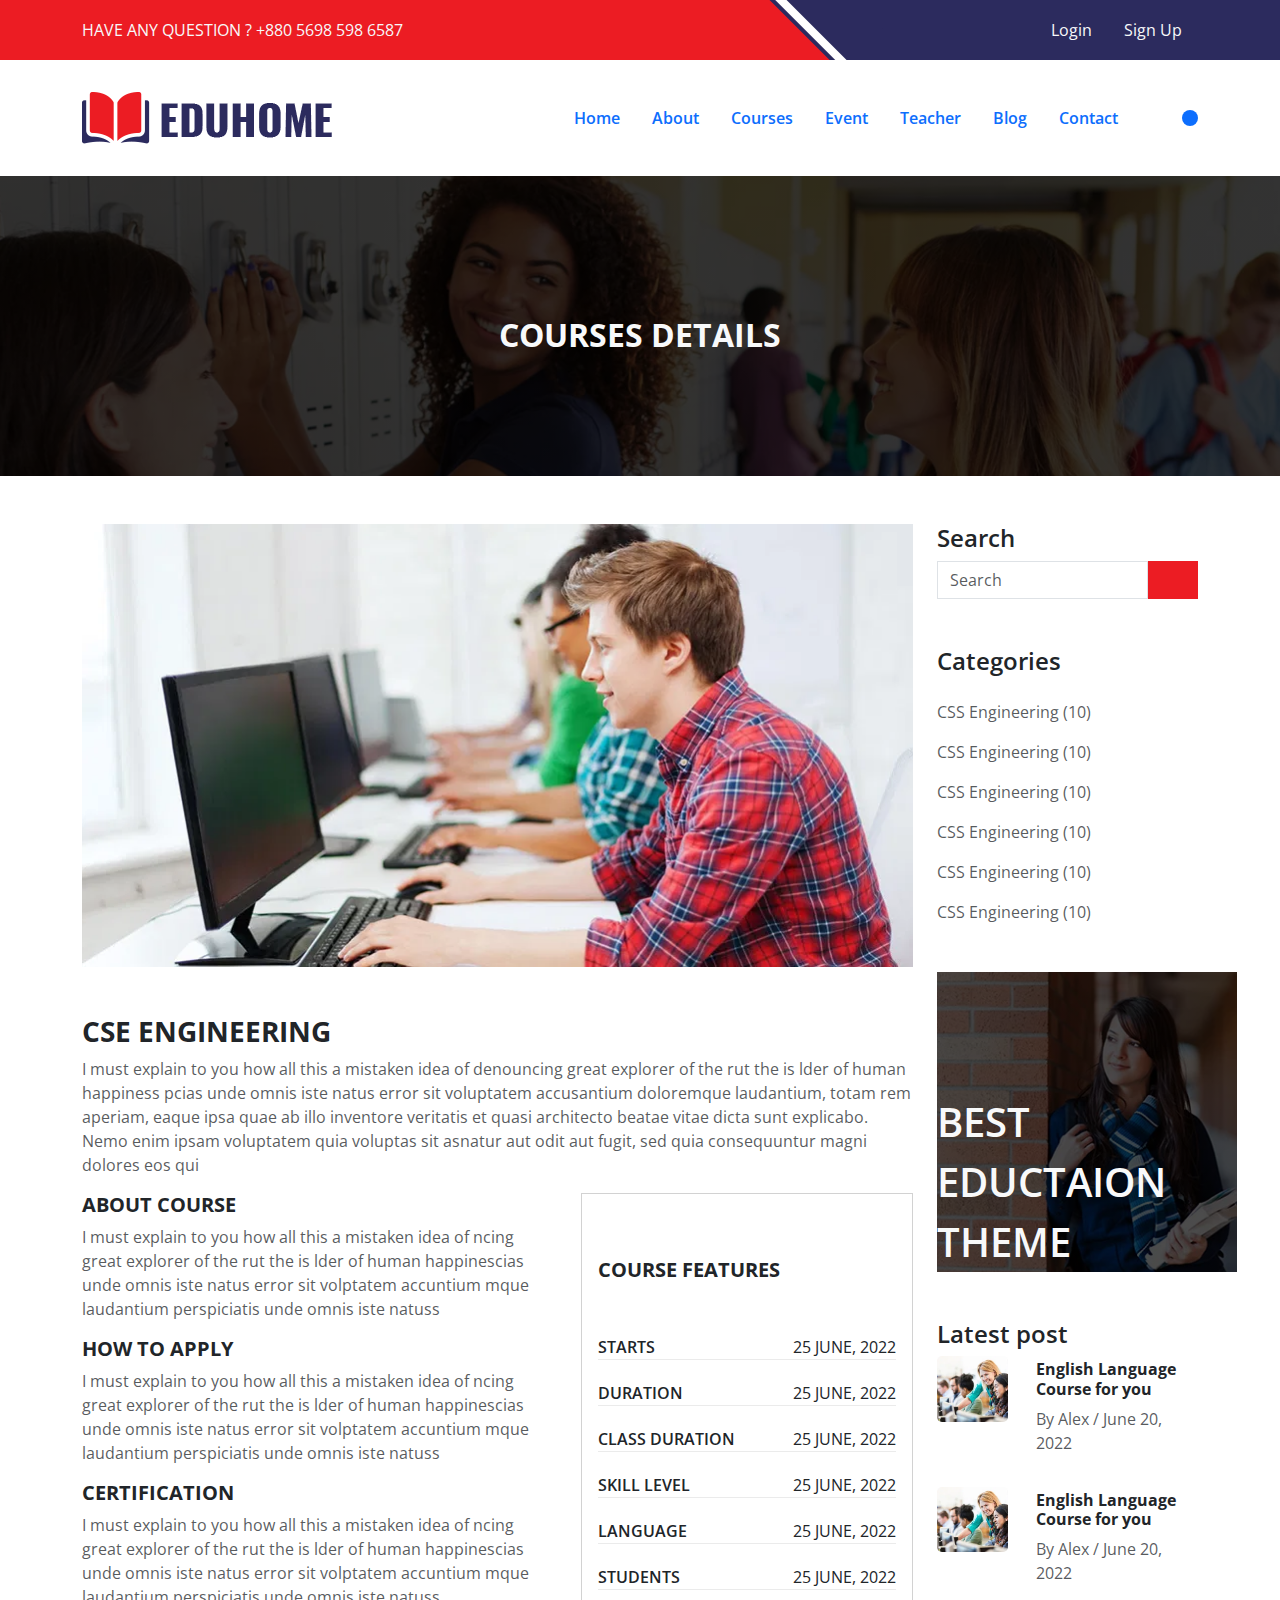
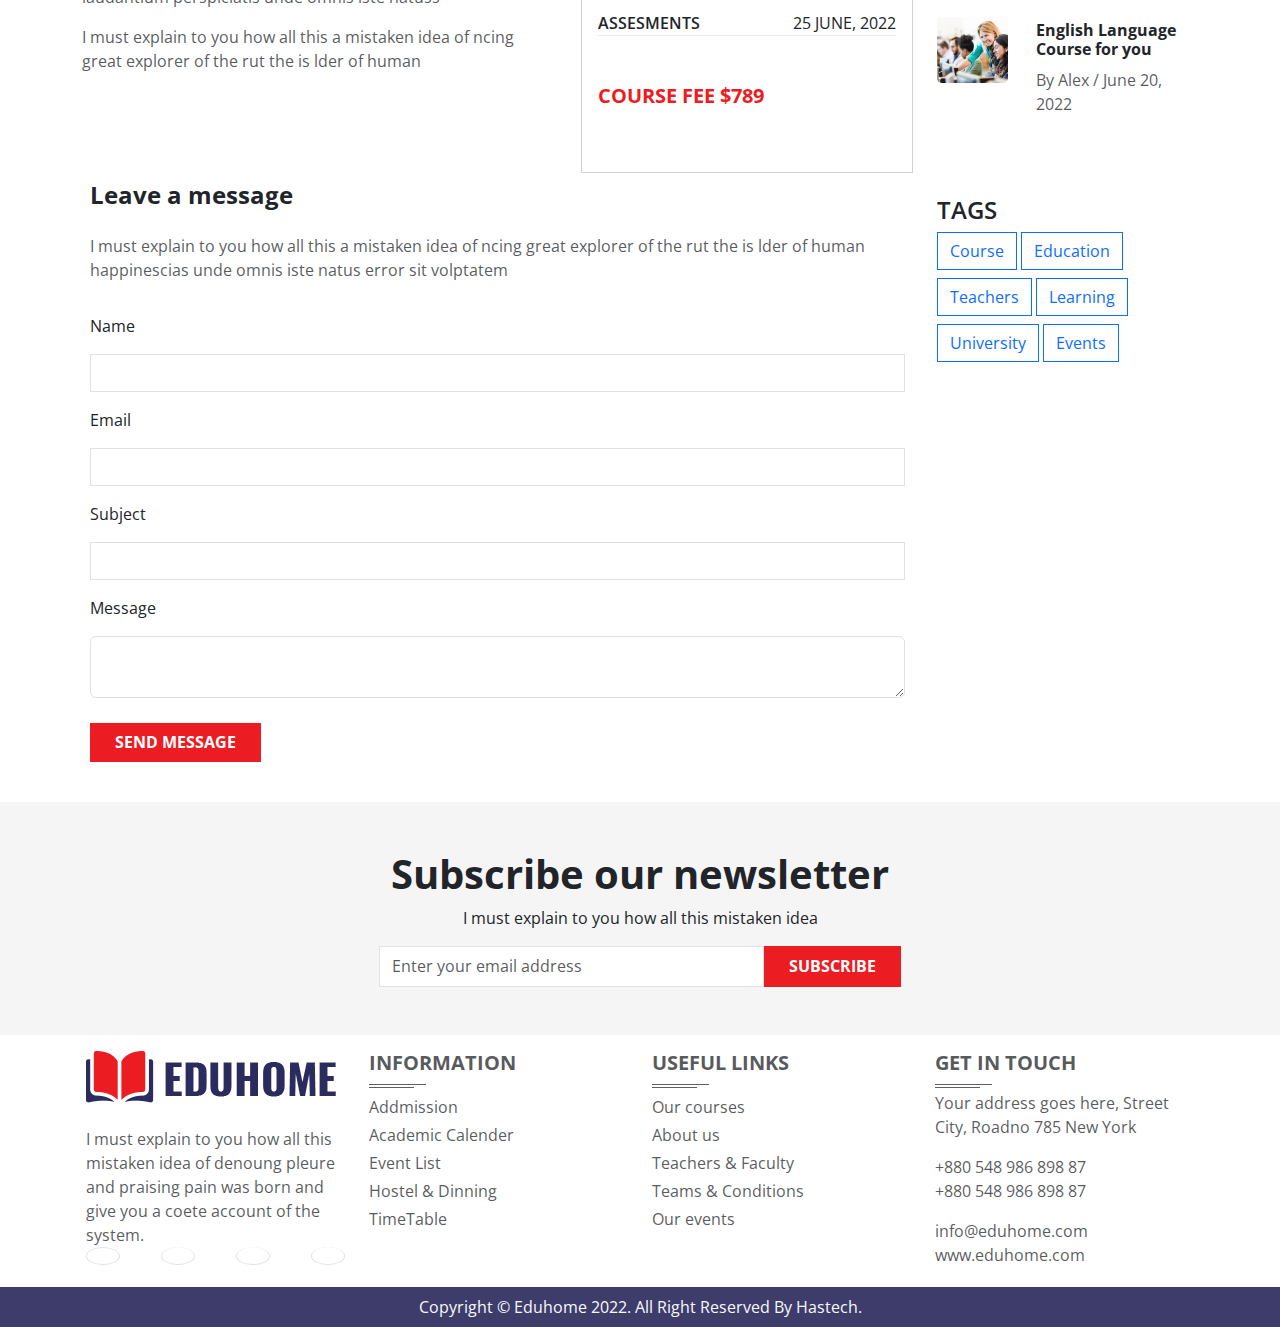
<file: courses_detail.html>
<!DOCTYPE html>
<html lang="en">
  <head>
    <meta charset="UTF-8" />
    <meta name="viewport" content="width=<device-width>, initial-scale=1.0" />
    <title>Document</title>
    <link rel="stylesheet" href="src/css/bootstrap.min.css" />
    <link
      rel="stylesheet"
      href="https://cdnjs.cloudflare.com/ajax/libs/font-awesome/6.2.0/css/all.min.css"
      integrity="sha512-xh6O/CkQoPOWDdYTDqeRdPCVd1SpvCA9XXcUnZS2FmJNp1coAFzvtCN9BmamE+4aHK8yyUHUSCcJHgXloTyT2A=="
      crossorigin="anonymous"
      referrerpolicy="no-referrer"
    />
    <link
      rel="stylesheet"
      href="https://cdnjs.cloudflare.com/ajax/libs/animate.css/4.1.1/animate.min.css"
    />
    <link rel="stylesheet" href="src/css/style.css" />
  </head>
  <body>
    <header class="position-relative">
      <div class="header-top">
        <div class="container">
          <div class="row hide">
            <div
              class="col-12 col-lg-8 d-flex align-items-center text-light z-1 bg-red"
            >
              HAVE ANY QUESTION ? +880 5698 598 6587
            </div>
            <div
              class="col-12 col-lg-4 d-flex align-items-center justify-content-end text-light position-relative z-1 bg-blue"
            >
              <div class="blue d-none d-lg-flex">
                <div class="white"></div>
              </div>
              <div class="navbar-nav d-flex flex-row">
                <a class="nav-item nav-link p-3" href="#">Login</a>
                <a class="nav-item nav-link p-3" href="#">Sign Up</a>
              </div>
            </div>
          </div>
        </div>
      </div>

      <div id="HB" class="header-bottom">
        <div class="container d-flex h-100 align-items-center flex-wrap">
          <div class="col-9 col-lg-3 d-flex align-items-center h-100">
            <img src="image/logo2.webp" style="padding: 20px 0" alt="" />
          </div>

          <div
            class="col-3 col-lg-9 navigation align-items-center h-100 justify-content-end d-flex"
          >
            <ul class="nav align-items-center p-0 h-100 d-none d-lg-flex">
              <li class="nav-item">
                <a class="nav-link" href="index.html">Home</a>
              </li>
              <li class="nav-item">
                <a class="nav-link" href="about.html">About</a>
              </li>
              <li class="nav-item">
                <a class="nav-link" href="#">Courses</a>
                <ul class="sub-menu">
                  <li>
                    <a class="nav-link fs-6 fw-normal" href="courses.html"
                      >Courses</a
                    >
                  </li>
                  <li>
                    <a
                      class="nav-link fs-6 fw-normal"
                      href="courses_detail.html"
                      >Courses details</a
                    >
                  </li>
                </ul>
              </li>
              <li class="nav-item">
                <a class="nav-link" href="#">Event</a>
                <ul class="sub-menu">
                  <li>
                    <a class="nav-link fs-6 fw-normal" href="event.html"
                      >Event</a
                    >
                  </li>
                  <li>
                    <a class="nav-link fs-6 fw-normal" href="event_detail.html"
                      >Event details</a
                    >
                  </li>
                </ul>
              </li>
              <li class="nav-item">
                <a class="nav-link" href="#">Teacher</a>
                <ul class="sub-menu">
                  <li>
                    <a class="nav-link fs-6 fw-normal" href="teacher.html"
                      >Teacher</a
                    >
                  </li>
                  <li>
                    <a
                      class="nav-link fs-6 fw-normal"
                      href="teacher_detail.html"
                      >Teacher details</a
                    >
                  </li>
                </ul>
              </li>
              <li class="nav-item">
                <a class="nav-link" href="blog.html">Blog</a>
              </li>
              <li class="nav-item">
                <a class="nav-link" href="contact.html">Contact</a>
              </li>
            </ul>
            <div
              class="search position-relative h-100 d-flex align-items-center ms-5"
            >
              <i
                class="fas fa-search rounded-circle bg-primary text-light p-2"
              ></i>
              <div class="search-menu d-flex">
                <input
                  class="form-control rounded-0"
                  placeholder="search"
                  type="text w-50"
                />
                <i class="fas fa-search"></i>
              </div>
            </div>

            <div
              class="mobile-menu position-relative h-100 d-flex d-lg-none align-items-center ms-2"
            >
              <button
                class="btn btn-primary"
                type="button"
                data-bs-toggle="collapse"
                data-bs-target="#collapseExample"
                aria-expanded="false"
                aria-controls="collapseExample"
              >
                <i class="fa-solid fa-bars"></i>
              </button>
            </div>
          </div>

          <div class="col-12">
            <div class="collapse" id="collapseExample">
              <div class="card card-body">
                Some placeholder content for the collapse component. This panel
                is hidden by default but revealed when the user activates the
                relevant trigger.
              </div>
            </div>
          </div>
        </div>
      </div>
    </header>
    <main>
      <section class="title">
        <div class="container text-center text-light">
          <h2 class="fw-bold text-uppercase">courses details</h2>
        </div>
      </section>
      <div class="container">
        <div class="row">
          <div class="col-9">
            <img
              class="pt-5 pb-5 w-100"
              src="image/courses-details.webp"
              alt=""
            />
            <h3 class="fw-bold fs-3">CSE ENGINEERING</h3>
            <p class="text-muted">
              I must explain to you how all this a mistaken idea of denouncing
              great explorer of the rut the is lder of human happiness pcias
              unde omnis iste natus error sit voluptatem accusantium doloremque
              laudantium, totam rem aperiam, eaque ipsa quae ab illo inventore
              veritatis et quasi architecto beatae vitae dicta sunt explicabo.
              Nemo enim ipsam voluptatem quia voluptas sit asnatur aut odit aut
              fugit, sed quia consequuntur magni dolores eos qui
            </p>
            <div class="row">
              <div class="col-7">
                <h3 class="fw-bold fs-5 text-uppercase">about course</h3>
                <p class="text-muted">
                  I must explain to you how all this a mistaken idea of ncing
                  great explorer of the rut the is lder of human happinescias
                  unde omnis iste natus error sit volptatem accuntium mque
                  laudantium perspiciatis unde omnis iste natuss
                </p>
                <h3 class="fw-bold fs-5 text-uppercase">how to apply</h3>
                <p class="text-muted">
                  I must explain to you how all this a mistaken idea of ncing
                  great explorer of the rut the is lder of human happinescias
                  unde omnis iste natus error sit volptatem accuntium mque
                  laudantium perspiciatis unde omnis iste natuss
                </p>
                <h3 class="fw-bold fs-5 text-uppercase">certification</h3>
                <p class="text-muted">
                  I must explain to you how all this a mistaken idea of ncing
                  great explorer of the rut the is lder of human happinescias
                  unde omnis iste natus error sit volptatem accuntium mque
                  laudantium perspiciatis unde omnis iste natuss
                </p>
                <p class="text-muted">
                  I must explain to you how all this a mistaken idea of ncing
                  great explorer of the rut the is lder of human
                </p>
              </div>
              <div class="col-5">
                <div class="card">
                  <div class="LEFT-CARD card-body">
                    <h3 class="fw-bold fs-5 text-uppercase mb-5 mt-5">
                      COURSE FEATURES
                    </h3>
                    <p>Starts <span>25 june, 2022 </span></p>
                    <p>duration <span>25 june, 2022 </span></p>
                    <p>class duration <span>25 june, 2022 </span></p>
                    <p>skill level <span>25 june, 2022 </span></p>
                    <p>language <span>25 june, 2022 </span></p>
                    <p>students <span>25 june, 2022 </span></p>
                    <p>assesments <span>25 june, 2022 </span></p>
                    <h3 class="fw-bold fs-5 text-uppercase mb-5 mt-5 text-red">
                      course fee $789
                    </h3>
                  </div>
                </div>
              </div>
              <div class="col-12 pb-5">
                <h2 class="fw-bold fs-4 p-2">Leave a message</h2>
                <p class="text-muted p-2">
                  I must explain to you how all this a mistaken idea of ncing
                  great explorer of the rut the is lder of human happinescias
                  unde omnis iste natus error sit volptatem
                </p>
                <div class="p-2">
                  <p>Name</p>
                  <input type="text" class="form-control rounded-0" />
                </div>
                <div class="p-2">
                  <p>Email</p>
                  <input type="text" class="form-control rounded-0" />
                </div>
                <div class="p-2">
                  <p>Subject</p>
                  <input type="text" class="form-control rounded-0" />
                </div>
                <div class="p-2">
                  <p>Message</p>
                  <textarea class="form-control"></textarea>
                </div>
                <br />
                <a class="Button m-2" href="">Send message</a>
              </div>
            </div>
          </div>
          <div class="col-3">
            <h4 class="fs-4 fw-semibold pt-5">Search</h4>
            <div class="d-flex">
              <input
                type="text"
                class="form-control rounded-0"
                placeholder="Search"
              />
              <a class="Button" href
                ><i class="fa-solid fa-magnifying-glass"></i
              ></a>
            </div>
            <h4 class="fs-4 fw-semibold pt-5">Categories</h4>
            <div class="categories">
              <a href="" class="nav-link text-muted pt-3"
                >CSS Engineering (10)</a
              >
              <a href="" class="nav-link text-muted pt-3"
                >CSS Engineering (10)</a
              >
              <a href="" class="nav-link text-muted pt-3"
                >CSS Engineering (10)</a
              >
              <a href="" class="nav-link text-muted pt-3"
                >CSS Engineering (10)</a
              >
              <a href="" class="nav-link text-muted pt-3"
                >CSS Engineering (10)</a
              >
              <a href="" class="nav-link text-muted pt-3"
                >CSS Engineering (10)</a
              >
            </div>
            <div class="ads mt-5 position-relative">
              <div
                class="text-uppercase text-light fs-1 fw-semibold position-absolute bottom-0 end-0"
              >
                best eductaion theme
              </div>
            </div>
            <section class="post">
              <h4 class="fs-4 fw-semibold pt-5">Latest post</h4>
              <div class="card card-horizontal mb-2 border-0">
                <div class="row">
                  <div class="col-12 col-lg-4">
                    <img
                      src="/image/event1.webp"
                      class="card-img"
                      alt="Image"
                    />
                  </div>
                  <div class="col-12 col-lg-8 mb-1">
                    <div class="card-body text-start p-1">
                      <h5 class="card-title fs-6 fw-bold">
                        English Language Course for you
                      </h5>
                      <p class="text-muted fs-6">By Alex / June 20, 2022</p>
                    </div>
                  </div>
                </div>
              </div>
              <div class="card card-horizontal mb-2 border-0">
                <div class="row">
                  <div class="col-12 col-lg-4">
                    <img
                      src="/image/event1.webp"
                      class="card-img"
                      alt="Image"
                    />
                  </div>
                  <div class="col-12 col-lg-8 mb-1">
                    <div class="card-body text-start p-1">
                      <h5 class="card-title fs-6 fw-bold">
                        English Language Course for you
                      </h5>
                      <p class="text-muted fs-6">By Alex / June 20, 2022</p>
                    </div>
                  </div>
                </div>
              </div>
              <div class="card card-horizontal mb-2 border-0">
                <div class="row">
                  <div class="col-12 col-lg-4">
                    <img
                      src="/image/event1.webp"
                      class="card-img"
                      alt="Image"
                    />
                  </div>
                  <div class="col-12 col-lg-8 mb-1">
                    <div class="card-body text-start p-1">
                      <h5 class="card-title fs-6 fw-bold">
                        English Language Course for you
                      </h5>
                      <p class="text-muted fs-6">By Alex / June 20, 2022</p>
                    </div>
                  </div>
                </div>
              </div>
            </section>
            <section class="tags">
              <h4 class="fs-4 fw-semibold pt-5">TAGS</h4>

              <button type="button" class="btn btn-outline-primary rounded-0 mb-2">Course</button>
              <button type="button" class="btn btn-outline-primary rounded-0 mb-2">Education</button>
              <button type="button" class="btn btn-outline-primary rounded-0 mb-2">Teachers</button>
              <button type="button" class="btn btn-outline-primary rounded-0 mb-2">Learning</button>
              <button type="button" class="btn btn-outline-primary rounded-0 mb-2">University</button>
              <button type="button" class="btn btn-outline-primary rounded-0 mb-2">Events</button>


            </section>
          </div>
        </div>
      </div>
      <section class="subscribe">
        <div class="container p-5 text-lg-center">
          <center>
            <h1 class="fw-bold">Subscribe our newsletter</h1>
            <p>I must explain to you how all this mistaken idea</p>
            <div class="d-flex w-50">
              <input
                type="text"
                class="form-control rounded-0"
                placeholder="Enter your email address"
              />
              <a class="Button" href="">Subscribe</a>
            </div>
          </center>
        </div>
      </section>
    </main>
    <footer>
      <section class="navigation">
        <div class="container p-3">
          <div class="row">
            <div class="col-12 col-lg-3 mb-1">
              <img src="/image/logo2.webp" alt="" />
              <div class="text-muted pt-4">
                I must explain to you how all this mistaken idea of denoung
                pleure and praising pain was born and give you a coete account
                of the system.
              </div>
              <div class="social">
                <ul class="list-group d-flex flex-row justify-content-between">
                  <li class="list-group-item rounded-circle fs-4">
                    <i class="fa-brands fa-facebook-f"></i>
                  </li>
                  <li class="list-group-item rounded-circle fs-4">
                    <i class="fa-brands fa-pinterest-p"></i>
                  </li>
                  <li class="list-group-item rounded-circle fs-4">
                    <i class="fa-brands fa-vimeo-v"></i>
                  </li>
                  <li class="list-group-item rounded-circle fs-4">
                    <i class="fa-brands fa-twitter"></i>
                  </li>
                </ul>
              </div>
            </div>
            <div class="col-12 col-lg-3 mb-1">
              <h3 class="text-muted fw-bold position-relative">Information</h3>

              <ul class="list-unstyled text-muted mt-3">
                <li class="pt-1">
                  <a class="nav-link fw-normal" href="#">Addmission</a>
                </li>
                <li class="pt-1">
                  <a class="nav-link fw-normal" href="#">Academic Calender</a>
                </li>
                <li class="pt-1">
                  <a class="nav-link fw-normal" href="#">Event List</a>
                </li>
                <li class="pt-1">
                  <a class="nav-link fw-normal" href="#">Hostel & Dinning</a>
                </li>
                <li class="pt-1">
                  <a class="nav-link fw-normal" href="#">TimeTable</a>
                </li>
              </ul>
            </div>

            <div class="col-12 col-lg-3 mb-1">
              <h3 class="text-muted fw-bold position-relative">useful links</h3>

              <ul class="list-unstyled text-muted mt-3">
                <li class="pt-1">
                  <a class="nav-link fw-normal" href="#">Our courses</a>
                </li>
                <li class="pt-1">
                  <a class="nav-link fw-normal" href="#">About us</a>
                </li>
                <li class="pt-1">
                  <a class="nav-link fw-normal" href="#">Teachers & Faculty </a>
                </li>
                <li class="pt-1">
                  <a class="nav-link fw-normal" href="#">Teams & Conditions </a>
                </li>
                <li class="pt-1">
                  <a class="nav-link fw-normal" href="#">Our events</a>
                </li>
              </ul>
            </div>

            <div class="col-12 col-lg-3 mb-1">
              <h3 class="text-muted fw-bold position-relative">get in touch</h3>
              <p class="text-muted mt-3">
                Your address goes here, Street City, Roadno 785 New York
              </p>
              <div class="text-muted">
                +880 548 986 898 87<br />
                +880 548 986 898 87
              </div>
              <div class="text-muted mt-3">
                info@eduhome.com www.eduhome.com
              </div>
            </div>
          </div>
        </div>
      </section>
      <section class="copyright text-center text-light p-2">
        Copyright © Eduhome 2022. All Right Reserved By Hastech.
      </section>
    </footer>
    <script src="js/bootstrap.min.js"></script>
    <script src="js/jquery.min.js"></script>
    <script src="js/main.js"></script>
  </body>
</html>
</file>
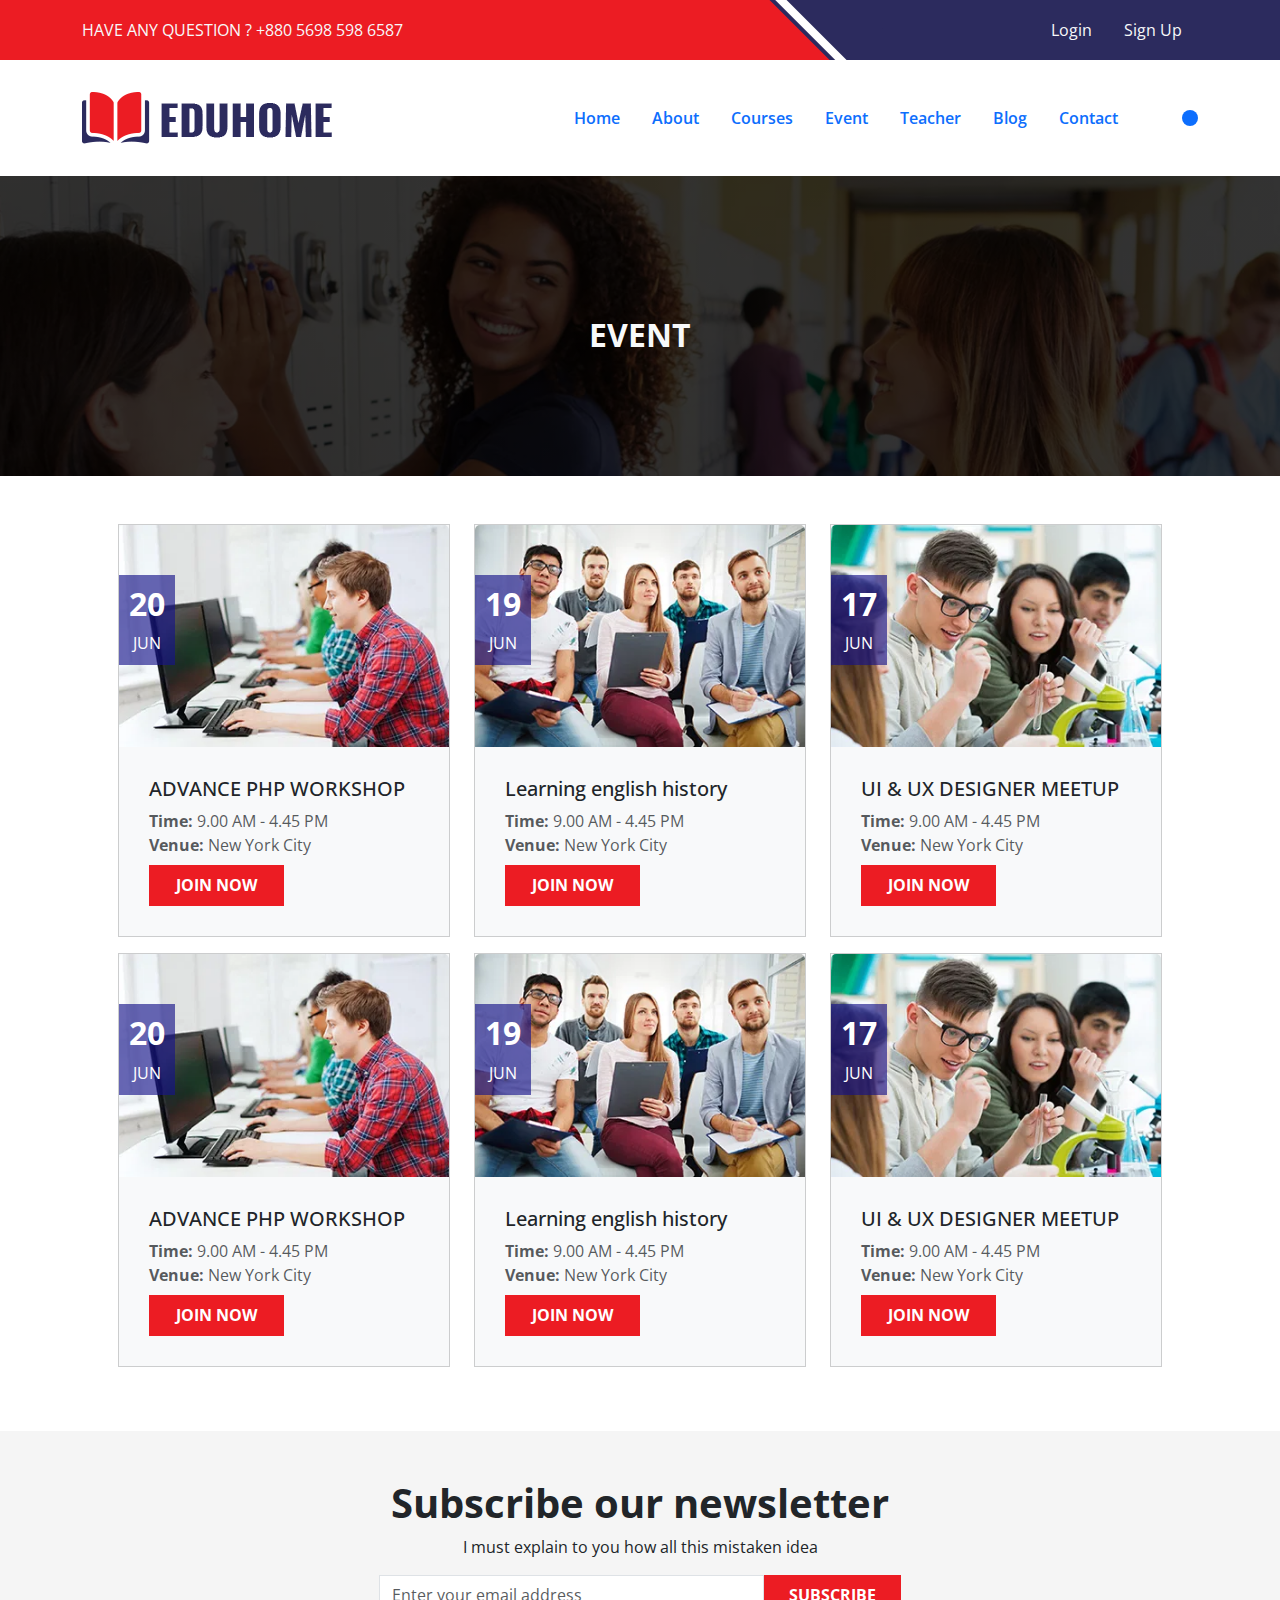
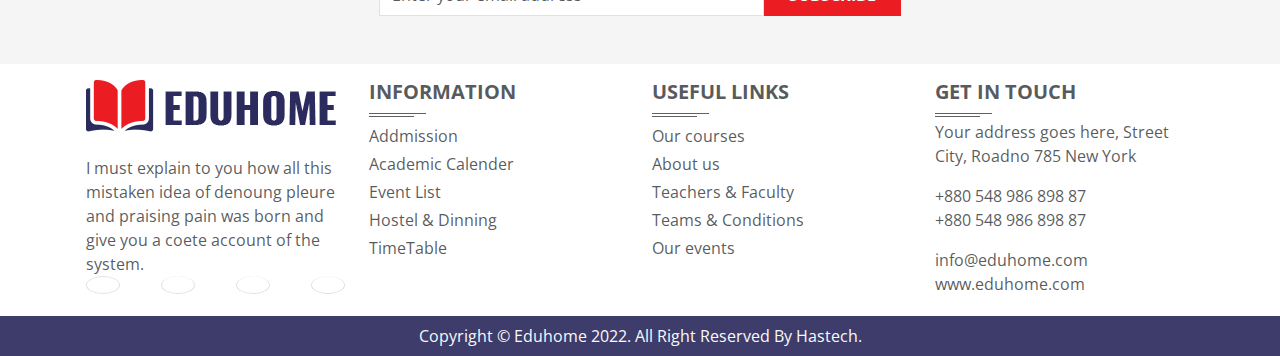
<file: event.html>
<!DOCTYPE html>
<html lang="en">
  <head>
    <meta charset="UTF-8" />
    <meta name="viewport" content="width=<device-width>, initial-scale=1.0" />
    <title>Document</title>
    <link rel="stylesheet" href="src/css/bootstrap.min.css" />
    <link
      rel="stylesheet"
      href="https://cdnjs.cloudflare.com/ajax/libs/font-awesome/6.2.0/css/all.min.css"
      integrity="sha512-xh6O/CkQoPOWDdYTDqeRdPCVd1SpvCA9XXcUnZS2FmJNp1coAFzvtCN9BmamE+4aHK8yyUHUSCcJHgXloTyT2A=="
      crossorigin="anonymous"
      referrerpolicy="no-referrer"
    />
    <link
      rel="stylesheet"
      href="https://cdnjs.cloudflare.com/ajax/libs/animate.css/4.1.1/animate.min.css"
    />
    <link rel="stylesheet" href="src/css/style.css" />
  </head>
  <body>
    <header class="position-relative">
      <div class="header-top">
        <div class="container">
          <div class="row hide">
            <div
              class="col-12 col-lg-8 d-flex align-items-center text-light z-1 bg-red"
            >
              HAVE ANY QUESTION ? +880 5698 598 6587
            </div>
            <div
              class="col-12 col-lg-4 d-flex align-items-center justify-content-end text-light position-relative z-1 bg-blue"
            >
              <div class="blue d-none d-lg-flex">
                <div class="white"></div>
              </div>
              <div class="navbar-nav d-flex flex-row">
                <a class="nav-item nav-link p-3" href="#">Login</a>
                <a class="nav-item nav-link p-3" href="#">Sign Up</a>
              </div>
            </div>
          </div>
        </div>
      </div>

      <div id="HB" class="header-bottom">
        <div class="container d-flex h-100 align-items-center flex-wrap">
          <div class="col-9 col-lg-3 d-flex align-items-center h-100">
            <img src="image/logo2.webp" style="padding: 20px 0" alt="" />
          </div>

          <div
            class="col-3 col-lg-9 navigation align-items-center h-100 justify-content-end d-flex"
          >
            <ul class="nav align-items-center p-0 h-100 d-none d-lg-flex">
              <li class="nav-item">
                <a class="nav-link" href="index.html">Home</a>
              </li>
              <li class="nav-item">
                <a class="nav-link" href="about.html">About</a>
              </li>
              <li class="nav-item">
                <a class="nav-link" href="#">Courses</a>
                <ul class="sub-menu">
                  <li>
                    <a class="nav-link fs-6 fw-normal" href="courses.html"
                      >Courses</a
                    >
                  </li>
                  <li>
                    <a
                      class="nav-link fs-6 fw-normal"
                      href="courses_detail.html"
                      >Courses details</a
                    >
                  </li>
                </ul>
              </li>
              <li class="nav-item">
                <a class="nav-link" href="#">Event</a>
                <ul class="sub-menu">
                  <li>
                    <a class="nav-link fs-6 fw-normal" href="event.html"
                      >Event</a
                    >
                  </li>
                  <li>
                    <a class="nav-link fs-6 fw-normal" href="event_detail.html"
                      >Event details</a
                    >
                  </li>
                </ul>
              </li>
              <li class="nav-item">
                <a class="nav-link" href="#">Teacher</a>
                <ul class="sub-menu">
                  <li>
                    <a class="nav-link fs-6 fw-normal" href="teacher.html"
                      >Teacher</a
                    >
                  </li>
                  <li>
                    <a
                      class="nav-link fs-6 fw-normal"
                      href="teacher_detail.html"
                      >Teacher details</a
                    >
                  </li>
                </ul>
              </li>
              <li class="nav-item">
                <a class="nav-link" href="blog.html">Blog</a>
              </li>
              <li class="nav-item">
                <a class="nav-link" href="contact.html">Contact</a>
              </li>
            </ul>
            <div
              class="search position-relative h-100 d-flex align-items-center ms-5"
            >
              <i
                class="fas fa-search rounded-circle bg-primary text-light p-2"
              ></i>
              <div class="search-menu d-flex">
                <input
                  class="form-control rounded-0"
                  placeholder="search"
                  type="text w-50"
                />
                <i class="fas fa-search"></i>
              </div>
            </div>

            <div
              class="mobile-menu position-relative h-100 d-flex d-lg-none align-items-center ms-2"
            >
              <button
                class="btn btn-primary"
                type="button"
                data-bs-toggle="collapse"
                data-bs-target="#collapseExample"
                aria-expanded="false"
                aria-controls="collapseExample"
              >
                <i class="fa-solid fa-bars"></i>
              </button>
            </div>
          </div>

          <div class="col-12">
            <div class="collapse" id="collapseExample">
              <div class="card card-body">
                Some placeholder content for the collapse component. This panel
                is hidden by default but revealed when the user activates the
                relevant trigger.
              </div>
            </div>
          </div>
        </div>
      </div>
    </header>
    <main>
      <div
        class="modal fade"
        id="exampleModal"
        tabindex="-1"
        aria-labelledby="exampleModalLabel"
        aria-hidden="true"
      >
        <div class="modal-dialog">
          <div class="modal-content"></div>
        </div>
      </div>
      <section class="title">
        <div class="container text-center text-light">
          <h2 class="fw-bold text-uppercase">event</h2>
        </div>
      </section>

      <section class="courses">
        <div class="container p-5">
          <div class="row text-center">
            <div class="col-12 col-lg-4 mb-3">
              <div class="card position-relative bg-light z-1">
                <div class="main_picture position-relative">
                  <img
                    class="card-img-top"
                    src="image/course1.webp"
                    alt="Card image cap"
                  />
                  <div class="time">
                    <h2 class="fw-bold">20</h2>
                    <span>JUN</span>
                  </div>
                  <div class="shadow">
                    <i
                      class="fa-solid fa-up-right-and-down-left-from-center"
                    ></i>
                  </div>
                </div>

                <div class="card-body text-start">
                  <h2>
                    <a class="nav-link fs-5" href="/index.html"
                      >ADVANCE PHP WORKSHOP</a
                    >
                  </h2>
                  <p class="fs-6 text-muted m-0"><b>Time:</b> 9.00 AM - 4.45 PM</p>
                  <p class="fs-6 text-muted m-0"><b>Venue:</b> New York City</p>

                  <button class="Button w-50 mt-2">Join now</button>
                </div>
              </div>
            </div>

            <div class="col-12 col-lg-4 mb-3">
                <div class="card position-relative bg-light z-1">
                  <div class="main_picture position-relative">
                    <img
                      class="card-img-top"
                      src="image/course2.webp"
                      alt="Card image cap"
                    />
                    <div class="time">
                      <h2 class="fw-bold">19</h2>
                      <span>JUN</span>
                    </div>
                    <div class="shadow">
                      <i
                        class="fa-solid fa-up-right-and-down-left-from-center"
                      ></i>
                    </div>
                  </div>
  
                  <div class="card-body text-start">
                    <h2>
                      <a class="nav-link fs-5" href="/index.html"
                        >Learning english history</a
                      >
                    </h2>
                    <p class="fs-6 text-muted m-0"><b>Time:</b> 9.00 AM - 4.45 PM</p>
                    <p class="fs-6 text-muted m-0"><b>Venue:</b> New York City</p>
  
                    <button class="Button w-50 mt-2">Join now</button>
                  </div>
                </div>
              </div>

              <div class="col-12 col-lg-4 mb-3">
                <div class="card position-relative bg-light z-1">
                  <div class="main_picture position-relative">
                    <img
                      class="card-img-top"
                      src="image/course3.webp"
                      alt="Card image cap"
                    />
                    <div class="time">
                      <h2 class="fw-bold">17</h2>
                      <span>JUN</span>
                    </div>
                    <div class="shadow">
                      <i
                        class="fa-solid fa-up-right-and-down-left-from-center"
                      ></i>
                    </div>
                  </div>
  
                  <div class="card-body text-start">
                    <h2>
                      <a class="nav-link fs-5" href="/index.html"
                        >UI & UX DESIGNER MEETUP</a
                      >
                    </h2>
                    <p class="fs-6 text-muted m-0"><b>Time:</b> 9.00 AM - 4.45 PM</p>
                    <p class="fs-6 text-muted m-0"><b>Venue:</b> New York City</p>
  
                    <button class="Button w-50 mt-2">Join now</button>
                  </div>
                </div>
              </div>

              <div class="col-12 col-lg-4 mb-3">
                <div class="card position-relative bg-light z-1">
                  <div class="main_picture position-relative">
                    <img
                      class="card-img-top"
                      src="image/course1.webp"
                      alt="Card image cap"
                    />
                    <div class="time">
                      <h2 class="fw-bold">20</h2>
                      <span>JUN</span>
                    </div>
                    <div class="shadow">
                      <i
                        class="fa-solid fa-up-right-and-down-left-from-center"
                      ></i>
                    </div>
                  </div>
  
                  <div class="card-body text-start">
                    <h2>
                      <a class="nav-link fs-5" href="/index.html"
                        >ADVANCE PHP WORKSHOP</a
                      >
                    </h2>
                    <p class="fs-6 text-muted m-0"><b>Time:</b> 9.00 AM - 4.45 PM</p>
                    <p class="fs-6 text-muted m-0"><b>Venue:</b> New York City</p>
  
                    <button class="Button w-50 mt-2">Join now</button>
                  </div>
                </div>
              </div>
  
              <div class="col-12 col-lg-4 mb-3">
                  <div class="card position-relative bg-light z-1">
                    <div class="main_picture position-relative">
                      <img
                        class="card-img-top"
                        src="image/course2.webp"
                        alt="Card image cap"
                      />
                      <div class="time">
                        <h2 class="fw-bold">19</h2>
                        <span>JUN</span>
                      </div>
                      <div class="shadow">
                        <i
                          class="fa-solid fa-up-right-and-down-left-from-center"
                        ></i>
                      </div>
                    </div>
    
                    <div class="card-body text-start">
                      <h2>
                        <a class="nav-link fs-5" href="/index.html"
                          >Learning english history</a
                        >
                      </h2>
                      <p class="fs-6 text-muted m-0"><b>Time:</b> 9.00 AM - 4.45 PM</p>
                      <p class="fs-6 text-muted m-0"><b>Venue:</b> New York City</p>
    
                      <button class="Button w-50 mt-2">Join now</button>
                    </div>
                  </div>
                </div>
  
                <div class="col-12 col-lg-4 mb-3">
                  <div class="card position-relative bg-light z-1">
                    <div class="main_picture position-relative">
                      <img
                        class="card-img-top"
                        src="image/course3.webp"
                        alt="Card image cap"
                      />
                      <div class="time">
                        <h2 class="fw-bold">17</h2>
                        <span>JUN</span>
                      </div>
                      <div class="shadow">
                        <i
                          class="fa-solid fa-up-right-and-down-left-from-center"
                        ></i>
                      </div>
                    </div>
    
                    <div class="card-body text-start">
                      <h2>
                        <a class="nav-link fs-5" href="/index.html"
                          >UI & UX DESIGNER MEETUP</a
                        >
                      </h2>
                      <p class="fs-6 text-muted m-0"><b>Time:</b> 9.00 AM - 4.45 PM</p>
                      <p class="fs-6 text-muted m-0"><b>Venue:</b> New York City</p>
    
                      <button class="Button w-50 mt-2">Join now</button>
                    </div>
                  </div>
                </div>

                

          </div>
        </div>
      </section>

      <section class="subscribe">
        <div class="container p-5 text-lg-center">
          <center>
            <h1 class="fw-bold">Subscribe our newsletter</h1>
            <p>I must explain to you how all this mistaken idea</p>
            <div class="d-flex w-50">
              <input
                type="text"
                class="form-control rounded-0"
                placeholder="Enter your email address"
              />
              <a class="Button" href="">Subscribe</a>
            </div>
          </center>
        </div>
      </section>
    </main>
    <footer>
      <section class="navigation">
        <div class="container p-3">
          <div class="row">
            <div class="col-12 col-lg-3 mb-1">
              <img src="/image/logo2.webp" alt="" />
              <div class="text-muted pt-4">
                I must explain to you how all this mistaken idea of denoung
                pleure and praising pain was born and give you a coete account
                of the system.
              </div>
              <div class="social">
                <ul class="list-group d-flex flex-row justify-content-between">
                  <li class="list-group-item rounded-circle fs-4">
                    <i class="fa-brands fa-facebook-f"></i>
                  </li>
                  <li class="list-group-item rounded-circle fs-4">
                    <i class="fa-brands fa-pinterest-p"></i>
                  </li>
                  <li class="list-group-item rounded-circle fs-4">
                    <i class="fa-brands fa-vimeo-v"></i>
                  </li>
                  <li class="list-group-item rounded-circle fs-4">
                    <i class="fa-brands fa-twitter"></i>
                  </li>
                </ul>
              </div>
            </div>
            <div class="col-12 col-lg-3 mb-1">
              <h3 class="text-muted fw-bold position-relative">Information</h3>

              <ul class="list-unstyled text-muted mt-3">
                <li class="pt-1">
                  <a class="nav-link fw-normal" href="#">Addmission</a>
                </li>
                <li class="pt-1">
                  <a class="nav-link fw-normal" href="#">Academic Calender</a>
                </li>
                <li class="pt-1">
                  <a class="nav-link fw-normal" href="#">Event List</a>
                </li>
                <li class="pt-1">
                  <a class="nav-link fw-normal" href="#">Hostel & Dinning</a>
                </li>
                <li class="pt-1">
                  <a class="nav-link fw-normal" href="#">TimeTable</a>
                </li>
              </ul>
            </div>

            <div class="col-12 col-lg-3 mb-1">
              <h3 class="text-muted fw-bold position-relative">useful links</h3>

              <ul class="list-unstyled text-muted mt-3">
                <li class="pt-1">
                  <a class="nav-link fw-normal" href="#">Our courses</a>
                </li>
                <li class="pt-1">
                  <a class="nav-link fw-normal" href="#">About us</a>
                </li>
                <li class="pt-1">
                  <a class="nav-link fw-normal" href="#">Teachers & Faculty </a>
                </li>
                <li class="pt-1">
                  <a class="nav-link fw-normal" href="#">Teams & Conditions </a>
                </li>
                <li class="pt-1">
                  <a class="nav-link fw-normal" href="#">Our events</a>
                </li>
              </ul>
            </div>

            <div class="col-12 col-lg-3 mb-1">
              <h3 class="text-muted fw-bold position-relative">get in touch</h3>
              <p class="text-muted mt-3">
                Your address goes here, Street City, Roadno 785 New York
              </p>
              <div class="text-muted">
                +880 548 986 898 87<br />
                +880 548 986 898 87
              </div>
              <div class="text-muted mt-3">
                info@eduhome.com www.eduhome.com
              </div>
            </div>
          </div>
        </div>
      </section>
      <section class="copyright text-center text-light p-2">
        Copyright © Eduhome 2022. All Right Reserved By Hastech.
      </section>
    </footer>
    <script src="js/bootstrap.min.js"></script>
    <script src="js/jquery.min.js"></script>
    <script src="js/main.js"></script>
  </body>
</html>
</file>
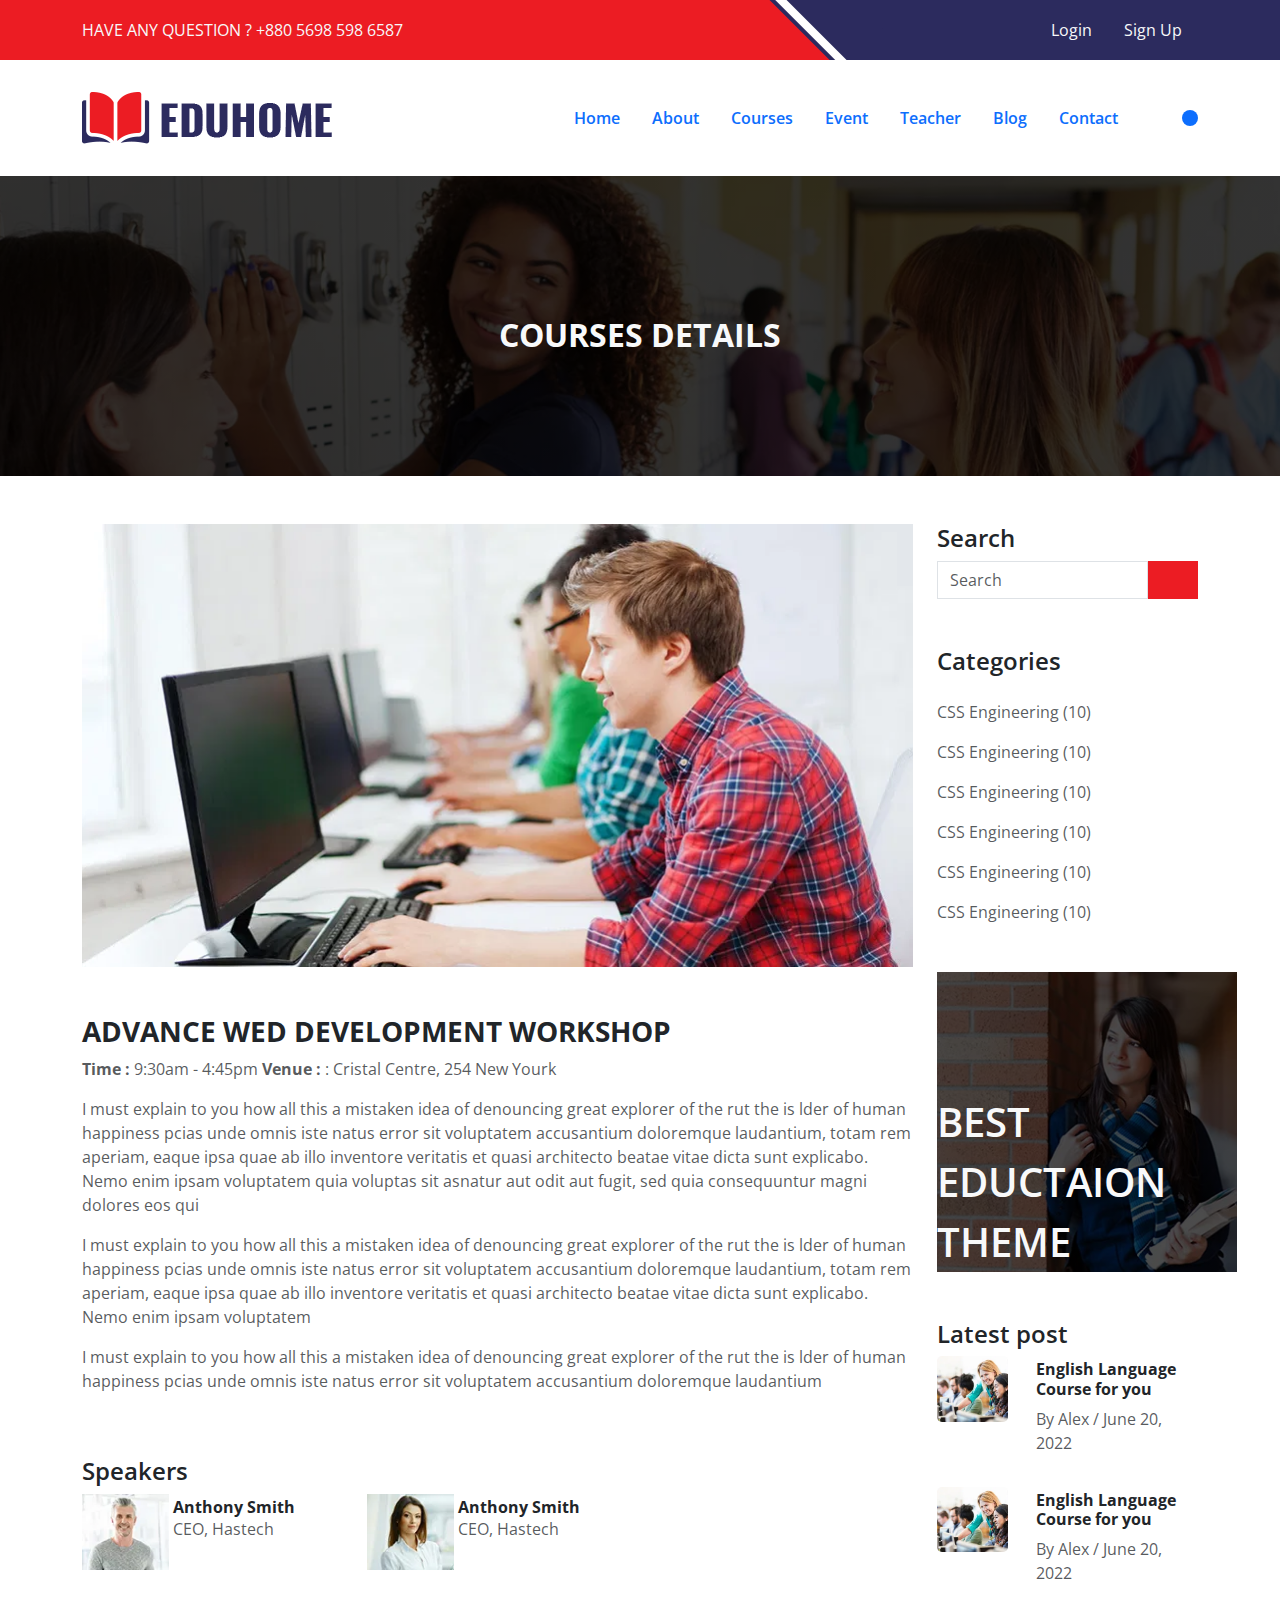
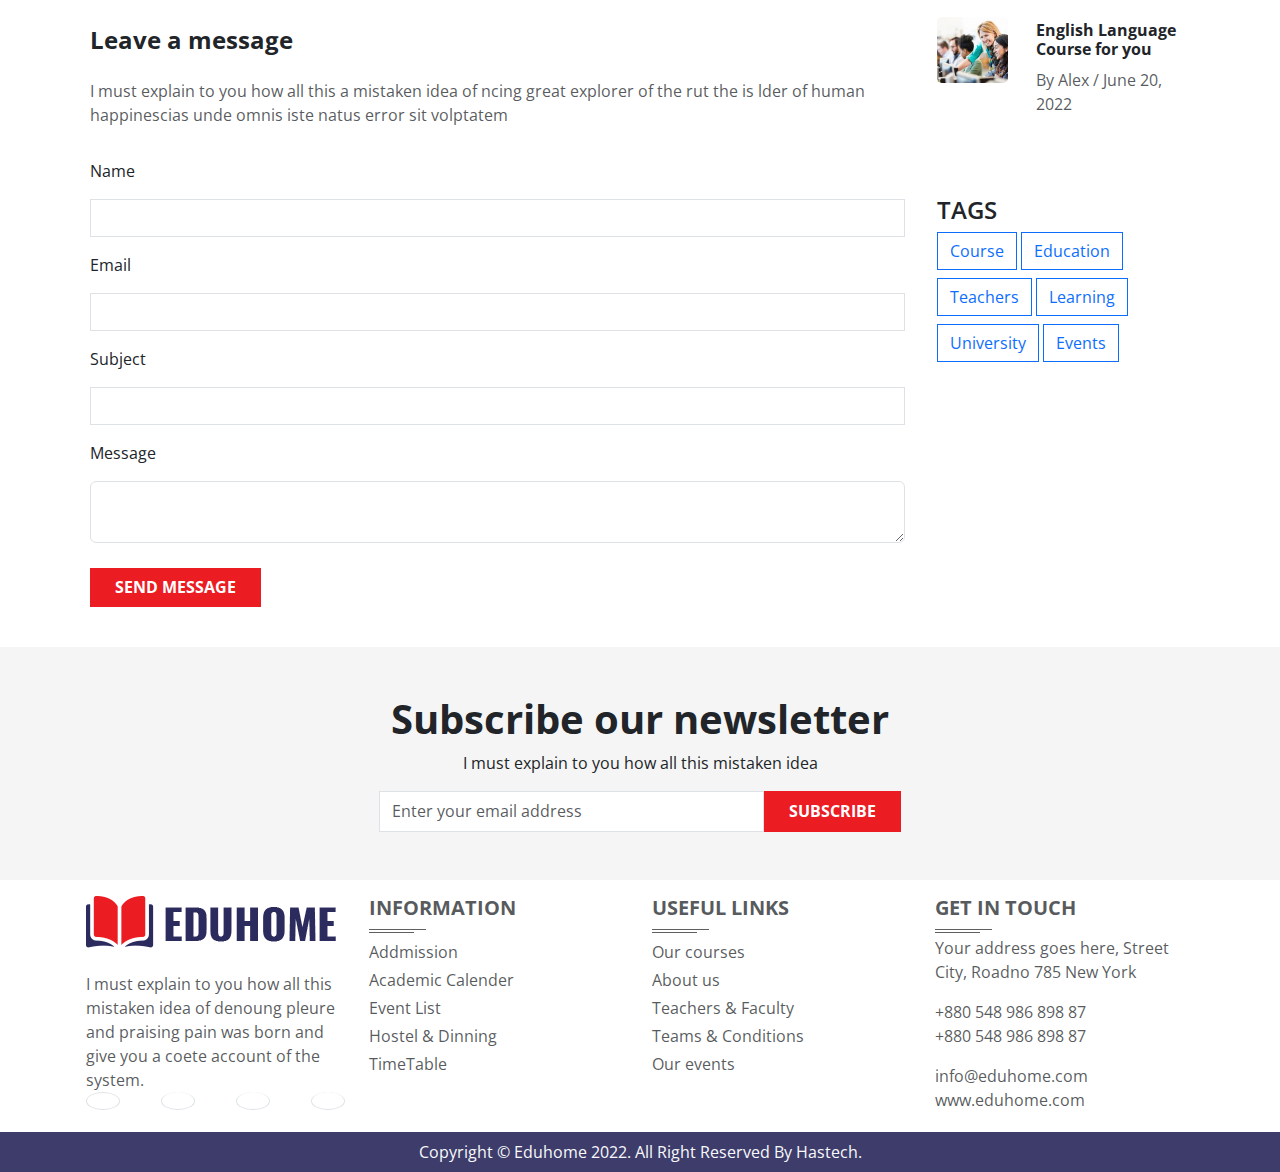
<file: event_detail.html>
<!DOCTYPE html>
<html lang="en">
  <head>
    <meta charset="UTF-8" />
    <meta name="viewport" content="width=<device-width>, initial-scale=1.0" />
    <title>Document</title>
    <link rel="stylesheet" href="src/css/bootstrap.min.css" />
    <link
      rel="stylesheet"
      href="https://cdnjs.cloudflare.com/ajax/libs/font-awesome/6.2.0/css/all.min.css"
      integrity="sha512-xh6O/CkQoPOWDdYTDqeRdPCVd1SpvCA9XXcUnZS2FmJNp1coAFzvtCN9BmamE+4aHK8yyUHUSCcJHgXloTyT2A=="
      crossorigin="anonymous"
      referrerpolicy="no-referrer"
    />
    <link
      rel="stylesheet"
      href="https://cdnjs.cloudflare.com/ajax/libs/animate.css/4.1.1/animate.min.css"
    />
    <link rel="stylesheet" href="src/css/style.css" />
  </head>
  <body>
    <header class="position-relative">
      <div class="header-top">
        <div class="container">
          <div class="row hide">
            <div
              class="col-12 col-lg-8 d-flex align-items-center text-light z-1 bg-red"
            >
              HAVE ANY QUESTION ? +880 5698 598 6587
            </div>
            <div
              class="col-12 col-lg-4 d-flex align-items-center justify-content-end text-light position-relative z-1 bg-blue"
            >
              <div class="blue d-none d-lg-flex">
                <div class="white"></div>
              </div>
              <div class="navbar-nav d-flex flex-row">
                <a class="nav-item nav-link p-3" href="#">Login</a>
                <a class="nav-item nav-link p-3" href="#">Sign Up</a>
              </div>
            </div>
          </div>
        </div>
      </div>

      <div id="HB" class="header-bottom">
        <div class="container d-flex h-100 align-items-center flex-wrap">
          <div class="col-9 col-lg-3 d-flex align-items-center h-100">
            <img src="image/logo2.webp" style="padding: 20px 0" alt="" />
          </div>

          <div
            class="col-3 col-lg-9 navigation align-items-center h-100 justify-content-end d-flex"
          >
            <ul class="nav align-items-center p-0 h-100 d-none d-lg-flex">
              <li class="nav-item">
                <a class="nav-link" href="index.html">Home</a>
              </li>
              <li class="nav-item">
                <a class="nav-link" href="about.html">About</a>
              </li>
              <li class="nav-item">
                <a class="nav-link" href="#">Courses</a>
                <ul class="sub-menu">
                  <li>
                    <a class="nav-link fs-6 fw-normal" href="courses.html"
                      >Courses</a
                    >
                  </li>
                  <li>
                    <a
                      class="nav-link fs-6 fw-normal"
                      href="courses_detail.html"
                      >Courses details</a
                    >
                  </li>
                </ul>
              </li>
              <li class="nav-item">
                <a class="nav-link" href="#">Event</a>
                <ul class="sub-menu">
                  <li>
                    <a class="nav-link fs-6 fw-normal" href="event.html"
                      >Event</a
                    >
                  </li>
                  <li>
                    <a class="nav-link fs-6 fw-normal" href="event_detail.html"
                      >Event details</a
                    >
                  </li>
                </ul>
              </li>
              <li class="nav-item">
                <a class="nav-link" href="#">Teacher</a>
                <ul class="sub-menu">
                  <li>
                    <a class="nav-link fs-6 fw-normal" href="teacher.html"
                      >Teacher</a
                    >
                  </li>
                  <li>
                    <a
                      class="nav-link fs-6 fw-normal"
                      href="teacher_detail.html"
                      >Teacher details</a
                    >
                  </li>
                </ul>
              </li>
              <li class="nav-item">
                <a class="nav-link" href="blog.html">Blog</a>
              </li>
              <li class="nav-item">
                <a class="nav-link" href="contact.html">Contact</a>
              </li>
            </ul>
            <div
              class="search position-relative h-100 d-flex align-items-center ms-5"
            >
              <i
                class="fas fa-search rounded-circle bg-primary text-light p-2"
              ></i>
              <div class="search-menu d-flex">
                <input
                  class="form-control rounded-0"
                  placeholder="search"
                  type="text w-50"
                />
                <i class="fas fa-search"></i>
              </div>
            </div>

            <div
              class="mobile-menu position-relative h-100 d-flex d-lg-none align-items-center ms-2"
            >
              <button
                class="btn btn-primary"
                type="button"
                data-bs-toggle="collapse"
                data-bs-target="#collapseExample"
                aria-expanded="false"
                aria-controls="collapseExample"
              >
                <i class="fa-solid fa-bars"></i>
              </button>
            </div>
          </div>

          <div class="col-12">
            <div class="collapse" id="collapseExample">
              <div class="card card-body">
                Some placeholder content for the collapse component. This panel
                is hidden by default but revealed when the user activates the
                relevant trigger.
              </div>
            </div>
          </div>
        </div>
      </div>
    </header>
    <main>
      <section class="title">
        <div class="container text-center text-light">
          <h2 class="fw-bold text-uppercase">courses details</h2>
        </div>
      </section>
      <div class="container">
        <div class="row">
          <div class="col-9">
            <img
              class="pt-5 pb-5 w-100"
              src="image/courses-details.webp"
              alt=""
            />
            <h3 class="fw-bold fs-3">ADVANCE WED DEVELOPMENT WORKSHOP</h3>
            <p class="text-muted">
              <b>Time :</b> 9:30am - 4:45pm <b>Venue :</b> : Cristal Centre, 254
              New Yourk
            </p>

            <p class="text-muted">
              I must explain to you how all this a mistaken idea of denouncing
              great explorer of the rut the is lder of human happiness pcias
              unde omnis iste natus error sit voluptatem accusantium doloremque
              laudantium, totam rem aperiam, eaque ipsa quae ab illo inventore
              veritatis et quasi architecto beatae vitae dicta sunt explicabo.
              Nemo enim ipsam voluptatem quia voluptas sit asnatur aut odit aut
              fugit, sed quia consequuntur magni dolores eos qui
            </p>
            <p class="text-muted">
              I must explain to you how all this a mistaken idea of denouncing
              great explorer of the rut the is lder of human happiness pcias
              unde omnis iste natus error sit voluptatem accusantium doloremque
              laudantium, totam rem aperiam, eaque ipsa quae ab illo inventore
              veritatis et quasi architecto beatae vitae dicta sunt explicabo.
              Nemo enim ipsam voluptatem
            </p>
            <p class="text-muted">
              I must explain to you how all this a mistaken idea of denouncing
              great explorer of the rut the is lder of human happiness pcias
              unde omnis iste natus error sit voluptatem accusantium doloremque
              laudantium
            </p>
            <section class="speakers">
              <h4 class="fs-4 fw-semibold pt-5">Speakers</h4>
              <div class="row">
                <div
                  class="col-4 d-flex"
                >
                  <div class="col-12 col-lg-4">
                    <img
                      src="/image/speaker1.webp"
                      class="card-img"
                      alt="Image"
                    />
                  </div>
                  <div class="col-12 col-lg-8 mb-1">
                    <div class="card-body text-start p-1">
                      <h5 class="card-title fs-6 fw-bold col-12">Anthony Smith</h5>
                      <p class="text-muted fs-6 col-12">CEO, Hastech</p>
                    </div>
                  </div>
                </div>
                <div
                class="col-4 d-flex"
              >
                <div class="col-12 col-lg-4">
                  <img
                    src="/image/speaker2.webp"
                    class="card-img"
                    alt="Image"
                  />
                </div>
                <div class="col-12 col-lg-8 mb-1">
                  <div class="card-body text-start p-1">
                    <h5 class="card-title fs-6 fw-bold col-12">Anthony Smith</h5>
                    <p class="text-muted fs-6 col-12">CEO, Hastech</p>
                  </div>
                </div>
              </div>
              </div>
            </section>
            <div class="col-12 pb-5 pt-5">
                <h2 class="fw-bold fs-4 p-2">Leave a message</h2>
                <p class="text-muted p-2">
                  I must explain to you how all this a mistaken idea of ncing
                  great explorer of the rut the is lder of human happinescias
                  unde omnis iste natus error sit volptatem
                </p>
                <div class="p-2">
                  <p>Name</p>
                  <input type="text" class="form-control rounded-0" />
                </div>
                <div class="p-2">
                  <p>Email</p>
                  <input type="text" class="form-control rounded-0" />
                </div>
                <div class="p-2">
                  <p>Subject</p>
                  <input type="text" class="form-control rounded-0" />
                </div>
                <div class="p-2">
                  <p>Message</p>
                  <textarea class="form-control"></textarea>
                </div>
                <br />
                <a class="Button m-2" href="">Send message</a>
              </div>
          </div>
          <div class="col-3">
            <h4 class="fs-4 fw-semibold pt-5">Search</h4>
            <div class="d-flex">
              <input
                type="text"
                class="form-control rounded-0"
                placeholder="Search"
              />
              <a class="Button" href
                ><i class="fa-solid fa-magnifying-glass"></i
              ></a>
            </div>
            <h4 class="fs-4 fw-semibold pt-5">Categories</h4>
            <div class="categories">
              <a href="" class="nav-link text-muted pt-3"
                >CSS Engineering (10)</a
              >
              <a href="" class="nav-link text-muted pt-3"
                >CSS Engineering (10)</a
              >
              <a href="" class="nav-link text-muted pt-3"
                >CSS Engineering (10)</a
              >
              <a href="" class="nav-link text-muted pt-3"
                >CSS Engineering (10)</a
              >
              <a href="" class="nav-link text-muted pt-3"
                >CSS Engineering (10)</a
              >
              <a href="" class="nav-link text-muted pt-3"
                >CSS Engineering (10)</a
              >
            </div>
            <div class="ads mt-5 position-relative">
              <div
                class="text-uppercase text-light fs-1 fw-semibold position-absolute bottom-0 end-0"
              >
                best eductaion theme
              </div>
            </div>
            <section class="post">
              <h4 class="fs-4 fw-semibold pt-5">Latest post</h4>
              <div class="card card-horizontal mb-2 border-0">
                <div class="row">
                  <div class="col-12 col-lg-4">
                    <img
                      src="/image/event1.webp"
                      class="card-img"
                      alt="Image"
                    />
                  </div>
                  <div class="col-12 col-lg-8 mb-1">
                    <div class="card-body text-start p-1">
                      <h5 class="card-title fs-6 fw-bold">
                        English Language Course for you
                      </h5>
                      <p class="text-muted fs-6">By Alex / June 20, 2022</p>
                    </div>
                  </div>
                </div>
              </div>
              <div class="card card-horizontal mb-2 border-0">
                <div class="row">
                  <div class="col-12 col-lg-4">
                    <img
                      src="/image/event1.webp"
                      class="card-img"
                      alt="Image"
                    />
                  </div>
                  <div class="col-12 col-lg-8 mb-1">
                    <div class="card-body text-start p-1">
                      <h5 class="card-title fs-6 fw-bold">
                        English Language Course for you
                      </h5>
                      <p class="text-muted fs-6">By Alex / June 20, 2022</p>
                    </div>
                  </div>
                </div>
              </div>
              <div class="card card-horizontal mb-2 border-0">
                <div class="row">
                  <div class="col-12 col-lg-4">
                    <img
                      src="/image/event1.webp"
                      class="card-img"
                      alt="Image"
                    />
                  </div>
                  <div class="col-12 col-lg-8 mb-1">
                    <div class="card-body text-start p-1">
                      <h5 class="card-title fs-6 fw-bold">
                        English Language Course for you
                      </h5>
                      <p class="text-muted fs-6">By Alex / June 20, 2022</p>
                    </div>
                  </div>
                </div>
              </div>
            </section>
            <section class="tags">
              <h4 class="fs-4 fw-semibold pt-5">TAGS</h4>

              <button
                type="button"
                class="btn btn-outline-primary rounded-0 mb-2"
              >
                Course
              </button>
              <button
                type="button"
                class="btn btn-outline-primary rounded-0 mb-2"
              >
                Education
              </button>
              <button
                type="button"
                class="btn btn-outline-primary rounded-0 mb-2"
              >
                Teachers
              </button>
              <button
                type="button"
                class="btn btn-outline-primary rounded-0 mb-2"
              >
                Learning
              </button>
              <button
                type="button"
                class="btn btn-outline-primary rounded-0 mb-2"
              >
                University
              </button>
              <button
                type="button"
                class="btn btn-outline-primary rounded-0 mb-2"
              >
                Events
              </button>
            </section>
          </div>
        </div>
      </div>
      <section class="subscribe">
        <div class="container p-5 text-lg-center">
          <center>
            <h1 class="fw-bold">Subscribe our newsletter</h1>
            <p>I must explain to you how all this mistaken idea</p>
            <div class="d-flex w-50">
              <input
                type="text"
                class="form-control rounded-0"
                placeholder="Enter your email address"
              />
              <a class="Button" href="">Subscribe</a>
            </div>
          </center>
        </div>
      </section>
    </main>
    <footer>
      <section class="navigation">
        <div class="container p-3">
          <div class="row">
            <div class="col-12 col-lg-3 mb-1">
              <img src="/image/logo2.webp" alt="" />
              <div class="text-muted pt-4">
                I must explain to you how all this mistaken idea of denoung
                pleure and praising pain was born and give you a coete account
                of the system.
              </div>
              <div class="social">
                <ul class="list-group d-flex flex-row justify-content-between">
                  <li class="list-group-item rounded-circle fs-4">
                    <i class="fa-brands fa-facebook-f"></i>
                  </li>
                  <li class="list-group-item rounded-circle fs-4">
                    <i class="fa-brands fa-pinterest-p"></i>
                  </li>
                  <li class="list-group-item rounded-circle fs-4">
                    <i class="fa-brands fa-vimeo-v"></i>
                  </li>
                  <li class="list-group-item rounded-circle fs-4">
                    <i class="fa-brands fa-twitter"></i>
                  </li>
                </ul>
              </div>
            </div>
            <div class="col-12 col-lg-3 mb-1">
              <h3 class="text-muted fw-bold position-relative">Information</h3>

              <ul class="list-unstyled text-muted mt-3">
                <li class="pt-1">
                  <a class="nav-link fw-normal" href="#">Addmission</a>
                </li>
                <li class="pt-1">
                  <a class="nav-link fw-normal" href="#">Academic Calender</a>
                </li>
                <li class="pt-1">
                  <a class="nav-link fw-normal" href="#">Event List</a>
                </li>
                <li class="pt-1">
                  <a class="nav-link fw-normal" href="#">Hostel & Dinning</a>
                </li>
                <li class="pt-1">
                  <a class="nav-link fw-normal" href="#">TimeTable</a>
                </li>
              </ul>
            </div>

            <div class="col-12 col-lg-3 mb-1">
              <h3 class="text-muted fw-bold position-relative">useful links</h3>

              <ul class="list-unstyled text-muted mt-3">
                <li class="pt-1">
                  <a class="nav-link fw-normal" href="#">Our courses</a>
                </li>
                <li class="pt-1">
                  <a class="nav-link fw-normal" href="#">About us</a>
                </li>
                <li class="pt-1">
                  <a class="nav-link fw-normal" href="#">Teachers & Faculty </a>
                </li>
                <li class="pt-1">
                  <a class="nav-link fw-normal" href="#">Teams & Conditions </a>
                </li>
                <li class="pt-1">
                  <a class="nav-link fw-normal" href="#">Our events</a>
                </li>
              </ul>
            </div>

            <div class="col-12 col-lg-3 mb-1">
              <h3 class="text-muted fw-bold position-relative">get in touch</h3>
              <p class="text-muted mt-3">
                Your address goes here, Street City, Roadno 785 New York
              </p>
              <div class="text-muted">
                +880 548 986 898 87<br />
                +880 548 986 898 87
              </div>
              <div class="text-muted mt-3">
                info@eduhome.com www.eduhome.com
              </div>
            </div>
          </div>
        </div>
      </section>
      <section class="copyright text-center text-light p-2">
        Copyright © Eduhome 2022. All Right Reserved By Hastech.
      </section>
    </footer>
    <script src="js/bootstrap.min.js"></script>
    <script src="js/jquery.min.js"></script>
    <script src="js/main.js"></script>
  </body>
</html>
</file>
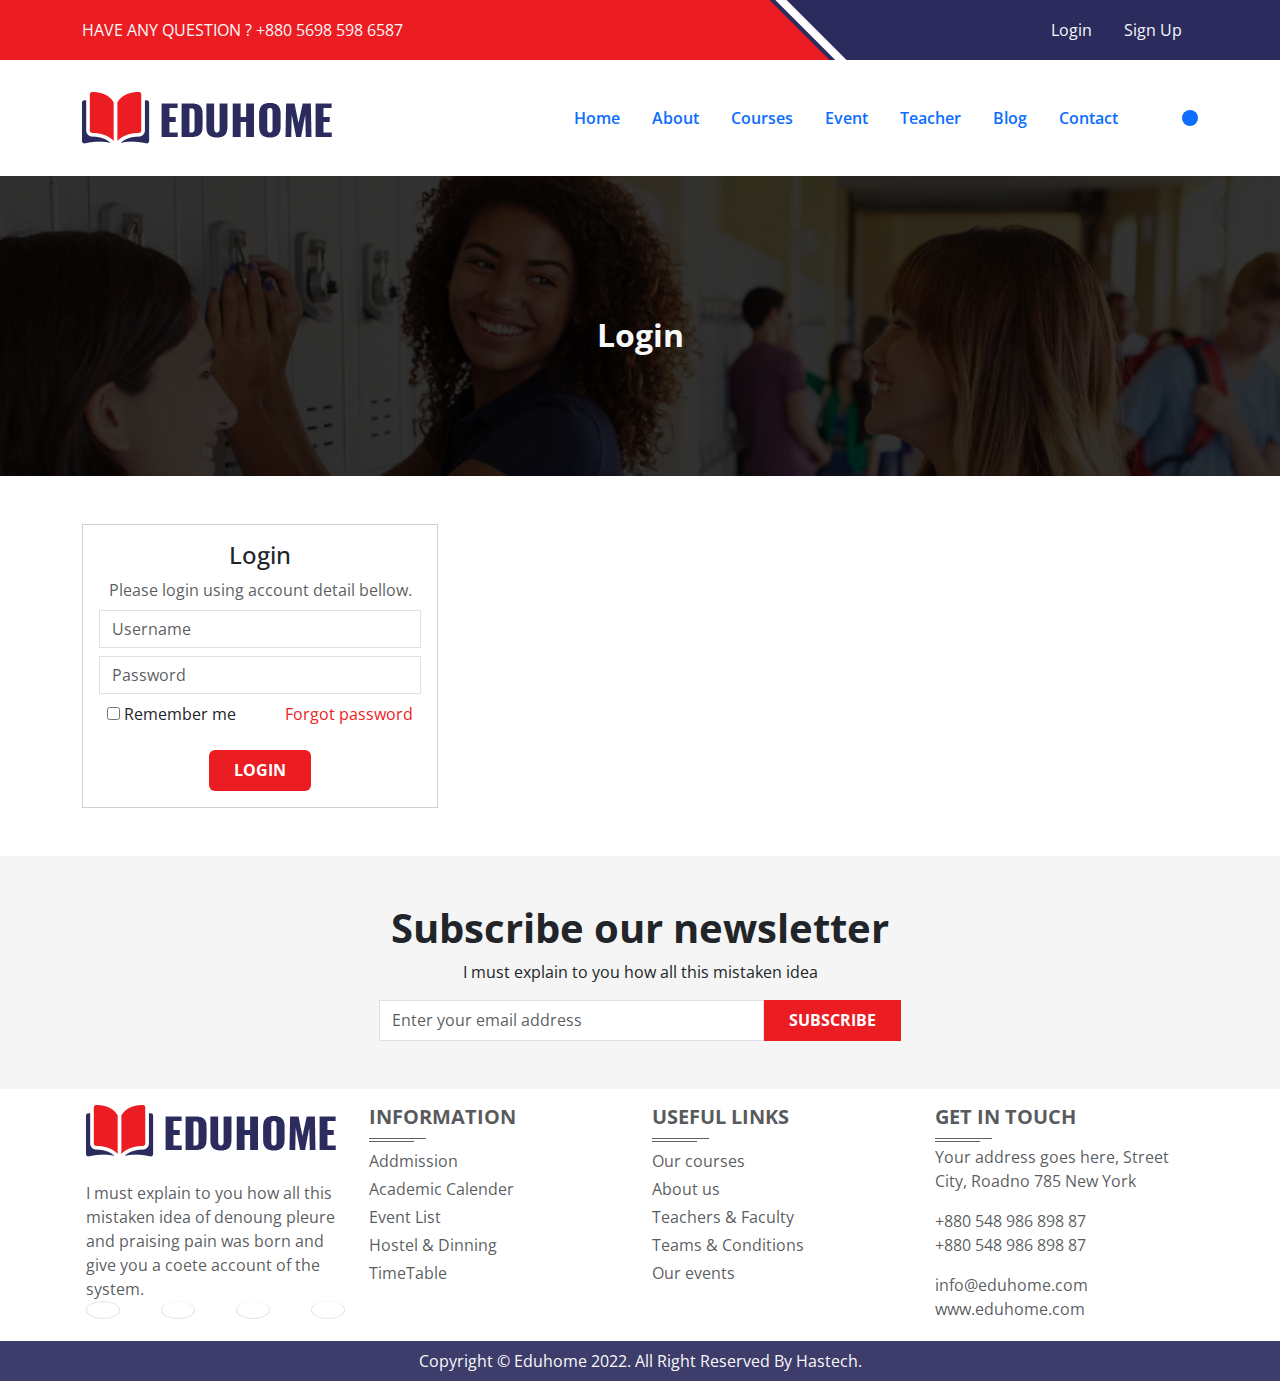
<file: login.html>
<!DOCTYPE html>
<html lang="en">
  <head>
    <meta charset="UTF-8" />
    <meta name="viewport" content="width=<device-width>, initial-scale=1.0" />
    <title>Document</title>
    <link rel="stylesheet" href="src/css/bootstrap.min.css" />
    <link
      rel="stylesheet"
      href="https://cdnjs.cloudflare.com/ajax/libs/font-awesome/6.2.0/css/all.min.css"
      integrity="sha512-xh6O/CkQoPOWDdYTDqeRdPCVd1SpvCA9XXcUnZS2FmJNp1coAFzvtCN9BmamE+4aHK8yyUHUSCcJHgXloTyT2A=="
      crossorigin="anonymous"
      referrerpolicy="no-referrer"
    />
    <link
      rel="stylesheet"
      href="https://cdnjs.cloudflare.com/ajax/libs/animate.css/4.1.1/animate.min.css"
    />
    <link rel="stylesheet" href="src/css/style.css" />
  </head>
  <body>
    <header class="position-relative">
      <div class="header-top">
        <div class="container">
          <div class="row hide">
            <div
              class="col-12 col-lg-8 d-flex align-items-center text-light z-1 bg-red"
            >
              HAVE ANY QUESTION ? +880 5698 598 6587
            </div>
            <div
              class="col-12 col-lg-4 d-flex align-items-center justify-content-end text-light position-relative z-1 bg-blue"
            >
              <div class="blue d-none d-lg-flex">
                <div class="white"></div>
              </div>
              <div class="navbar-nav d-flex flex-row">
                <a class="nav-item nav-link p-3" href="#">Login</a>
                <a class="nav-item nav-link p-3" href="#">Sign Up</a>
              </div>
            </div>
          </div>
        </div>
      </div>

      <div id="HB" class="header-bottom">
        <div class="container d-flex h-100 align-items-center flex-wrap">
          <div class="col-9 col-lg-3 d-flex align-items-center h-100">
            <img src="image/logo2.webp" style="padding: 20px 0" alt="" />
          </div>

          <div
            class="col-3 col-lg-9 navigation align-items-center h-100 justify-content-end d-flex"
          >
            <ul class="nav align-items-center p-0 h-100 d-none d-lg-flex">
              <li class="nav-item">
                <a class="nav-link" href="index.html">Home</a>
              </li>
              <li class="nav-item">
                <a class="nav-link" href="about.html">About</a>
              </li>
              <li class="nav-item">
                <a class="nav-link" href="#">Courses</a>
                <ul class="sub-menu">
                  <li>
                    <a class="nav-link fs-6 fw-normal" href="courses.html"
                      >Courses</a
                    >
                  </li>
                  <li>
                    <a
                      class="nav-link fs-6 fw-normal"
                      href="courses_detail.html"
                      >Courses details</a
                    >
                  </li>
                </ul>
              </li>
              <li class="nav-item">
                <a class="nav-link" href="#">Event</a>
                <ul class="sub-menu">
                  <li>
                    <a class="nav-link fs-6 fw-normal" href="event.html"
                      >Event</a
                    >
                  </li>
                  <li>
                    <a class="nav-link fs-6 fw-normal" href="event_detail.html"
                      >Event details</a
                    >
                  </li>
                </ul>
              </li>
              <li class="nav-item">
                <a class="nav-link" href="#">Teacher</a>
                <ul class="sub-menu">
                  <li>
                    <a class="nav-link fs-6 fw-normal" href="teacher.html"
                      >Teacher</a
                    >
                  </li>
                  <li>
                    <a
                      class="nav-link fs-6 fw-normal"
                      href="teacher_detail.html"
                      >Teacher details</a
                    >
                  </li>
                </ul>
              </li>
              <li class="nav-item">
                <a class="nav-link" href="blog.html">Blog</a>
              </li>
              <li class="nav-item">
                <a class="nav-link" href="contact.html">Contact</a>
              </li>
            </ul>
            <div
              class="search position-relative h-100 d-flex align-items-center ms-5"
            >
              <i
                class="fas fa-search rounded-circle bg-primary text-light p-2"
              ></i>
              <div class="search-menu d-flex">
                <input
                  class="form-control rounded-0"
                  placeholder="search"
                  type="text w-50"
                />
                <i class="fas fa-search"></i>
              </div>
            </div>

            <div
              class="mobile-menu position-relative h-100 d-flex d-lg-none align-items-center ms-2"
            >
              <button
                class="btn btn-primary"
                type="button"
                data-bs-toggle="collapse"
                data-bs-target="#collapseExample"
                aria-expanded="false"
                aria-controls="collapseExample"
              >
                <i class="fa-solid fa-bars"></i>
              </button>
            </div>
          </div>

          <div class="col-12">
            <div class="collapse" id="collapseExample">
              <div class="card card-body">
                Some placeholder content for the collapse component. This panel
                is hidden by default but revealed when the user activates the
                relevant trigger.
              </div>
            </div>
          </div>
        </div>
      </div>
    </header>
    <main>
      <div
        class="modal fade"
        id="exampleModal"
        tabindex="-1"
        aria-labelledby="exampleModalLabel"
        aria-hidden="true"
      >
        <div class="modal-dialog">
          <div class="modal-content"></div>
        </div>
      </div>
      <section class="title">
        <div class="container text-center text-light">
          <h2 class="fw-bold">Login</h2>
        </div>
      </section>
      <section class="Login p-5">
        <div class="container">
          <div class="row">
            <div class="col-4">
              <div class="card">
                <div class="card-body text-center">
                  <h4>Login</h4>
                  <div class="text-muted">
                    Please login using account detail bellow.
                  </div>
                  <div class="login-form">
                    <form action="">
                      <input
                        type="text"
                        class="form-control rounded-0 mt-2 mb-2"
                        id="Username"
                        placeholder="Username"
                      />
                      <input
                        type="password"
                        class="form-control rounded-0"
                        id="Password"
                        placeholder="Password"
                      />
                      <div
                        class="text-start p-2 d-flex justify-content-between"
                      >
                        <div class="remember">
                          <input type="checkbox" id="Remember" />
                          <label for="Remember">Remember me</label>
                        </div>
                        <a class="nav-link text-red" href="#"
                          >Forgot password</a
                        >
                      </div>
                      <button class="Button rounded-2 mt-3">Login</button>
                    </form>
                  </div>
                </div>
              </div>
            </div>
          </div>
        </div>
      </section>

      <section class="subscribe">
        <div class="container p-5 text-lg-center">
          <center>
            <h1 class="fw-bold">Subscribe our newsletter</h1>
            <p>I must explain to you how all this mistaken idea</p>
            <div class="d-flex w-50">
              <input
                type="text"
                class="form-control rounded-0"
                placeholder="Enter your email address"
              />
              <a class="Button" href="">Subscribe</a>
            </div>
          </center>
        </div>
      </section>
    </main>
    <footer>
      <section class="navigation">
        <div class="container p-3">
          <div class="row">
            <div class="col-12 col-lg-3 mb-1">
              <img src="/image/logo2.webp" alt="" />
              <div class="text-muted pt-4">
                I must explain to you how all this mistaken idea of denoung
                pleure and praising pain was born and give you a coete account
                of the system.
              </div>
              <div class="social">
                <ul class="list-group d-flex flex-row justify-content-between">
                  <li class="list-group-item rounded-circle fs-4">
                    <i class="fa-brands fa-facebook-f"></i>
                  </li>
                  <li class="list-group-item rounded-circle fs-4">
                    <i class="fa-brands fa-pinterest-p"></i>
                  </li>
                  <li class="list-group-item rounded-circle fs-4">
                    <i class="fa-brands fa-vimeo-v"></i>
                  </li>
                  <li class="list-group-item rounded-circle fs-4">
                    <i class="fa-brands fa-twitter"></i>
                  </li>
                </ul>
              </div>
            </div>
            <div class="col-12 col-lg-3 mb-1">
              <h3 class="text-muted fw-bold position-relative">Information</h3>

              <ul class="list-unstyled text-muted mt-3">
                <li class="pt-1">
                  <a class="nav-link fw-normal" href="#">Addmission</a>
                </li>
                <li class="pt-1">
                  <a class="nav-link fw-normal" href="#">Academic Calender</a>
                </li>
                <li class="pt-1">
                  <a class="nav-link fw-normal" href="#">Event List</a>
                </li>
                <li class="pt-1">
                  <a class="nav-link fw-normal" href="#">Hostel & Dinning</a>
                </li>
                <li class="pt-1">
                  <a class="nav-link fw-normal" href="#">TimeTable</a>
                </li>
              </ul>
            </div>

            <div class="col-12 col-lg-3 mb-1">
              <h3 class="text-muted fw-bold position-relative">useful links</h3>

              <ul class="list-unstyled text-muted mt-3">
                <li class="pt-1">
                  <a class="nav-link fw-normal" href="#">Our courses</a>
                </li>
                <li class="pt-1">
                  <a class="nav-link fw-normal" href="#">About us</a>
                </li>
                <li class="pt-1">
                  <a class="nav-link fw-normal" href="#">Teachers & Faculty </a>
                </li>
                <li class="pt-1">
                  <a class="nav-link fw-normal" href="#">Teams & Conditions </a>
                </li>
                <li class="pt-1">
                  <a class="nav-link fw-normal" href="#">Our events</a>
                </li>
              </ul>
            </div>

            <div class="col-12 col-lg-3 mb-1">
              <h3 class="text-muted fw-bold position-relative">get in touch</h3>
              <p class="text-muted mt-3">
                Your address goes here, Street City, Roadno 785 New York
              </p>
              <div class="text-muted">
                +880 548 986 898 87<br />
                +880 548 986 898 87
              </div>
              <div class="text-muted mt-3">
                info@eduhome.com www.eduhome.com
              </div>
            </div>
          </div>
        </div>
      </section>
      <section class="copyright text-center text-light p-2">
        Copyright © Eduhome 2022. All Right Reserved By Hastech.
      </section>
    </footer>
    <script src="js/bootstrap.min.js"></script>
    <script src="js/jquery.min.js"></script>
    <script src="js/main.js"></script>
  </body>
</html>
</file>
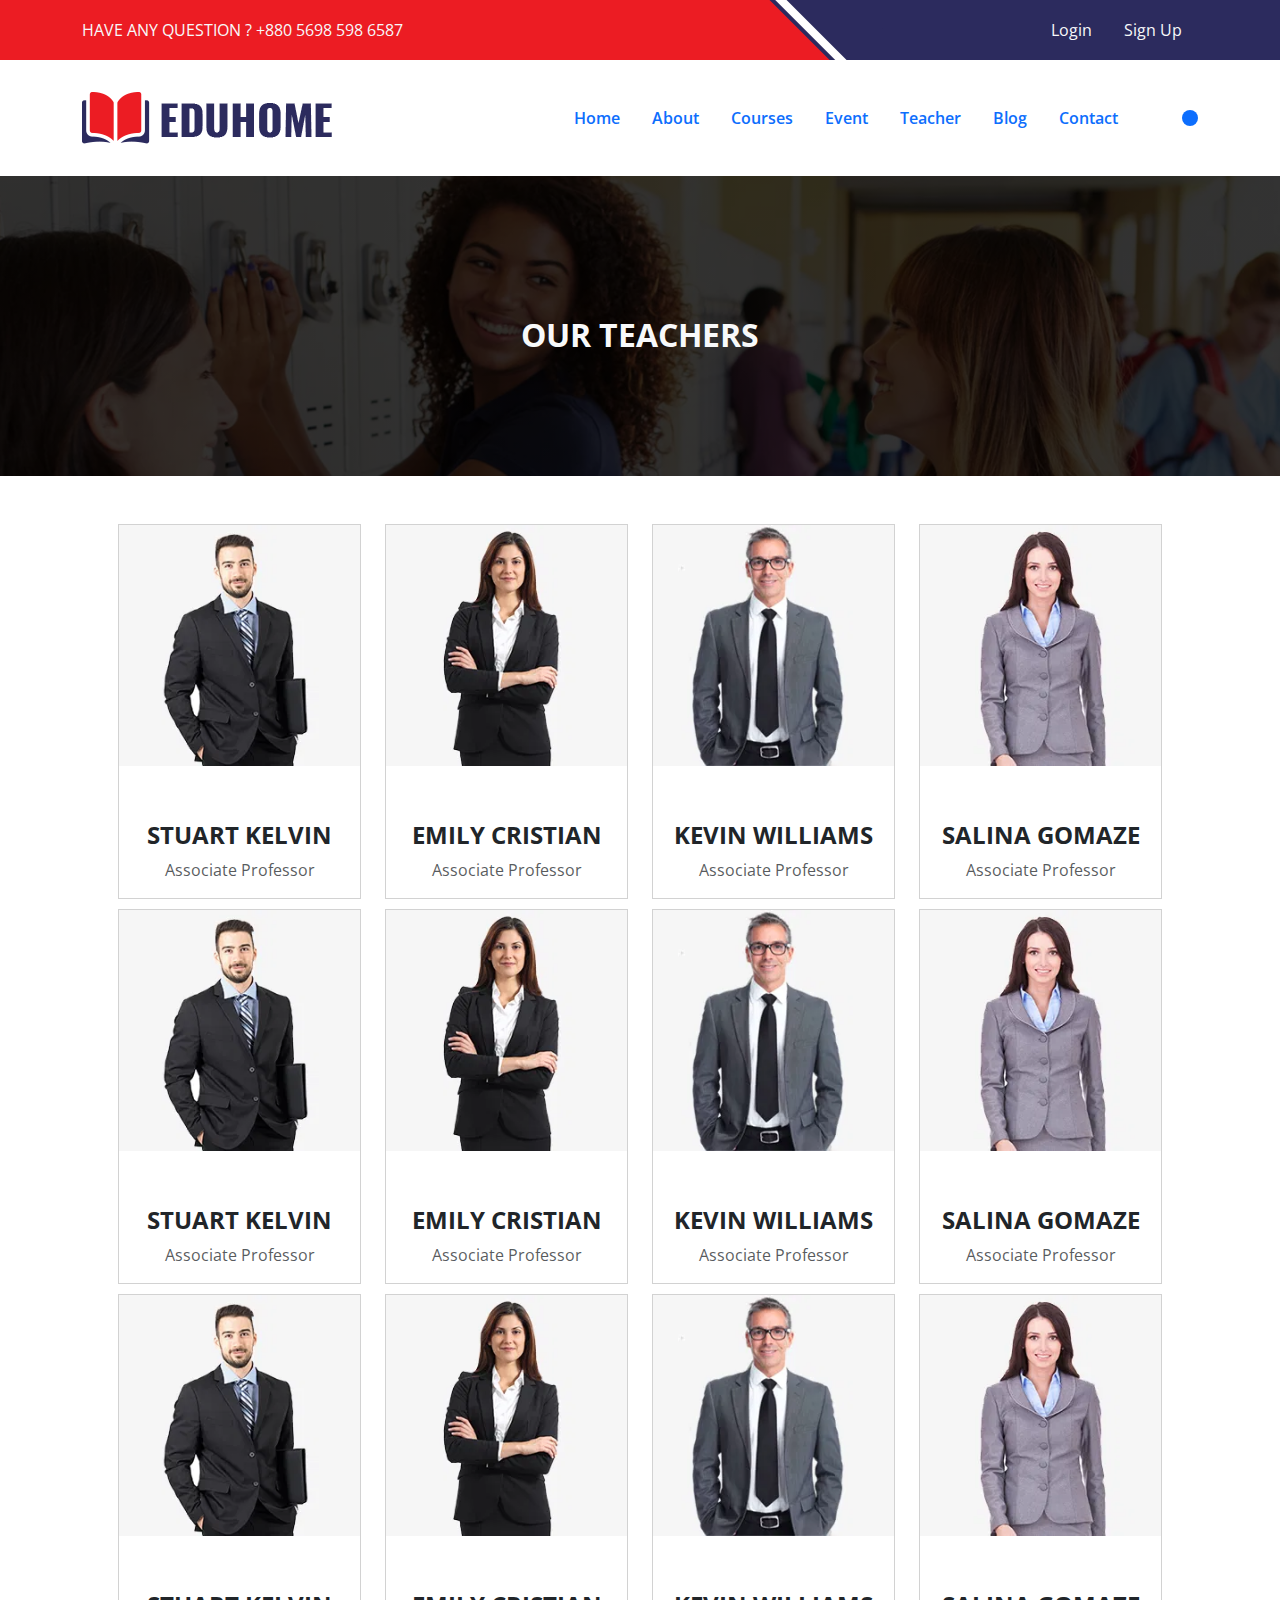
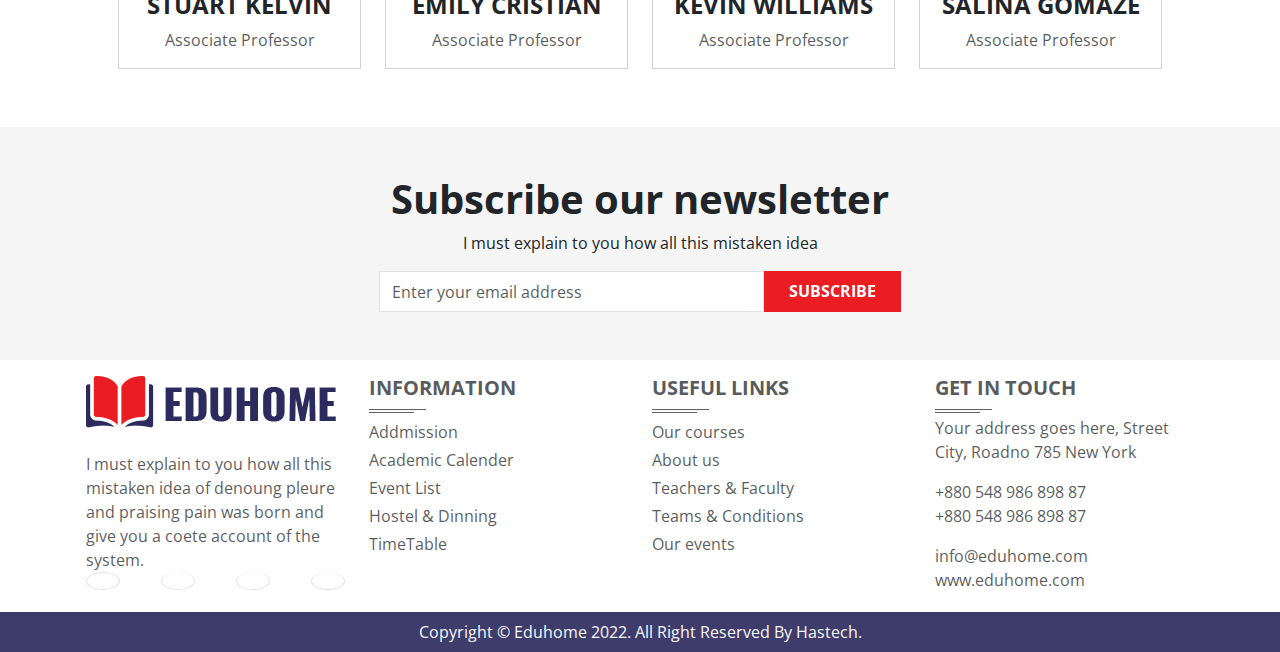
<file: teacher.html>
<!DOCTYPE html>
<html lang="en">
  <head>
    <meta charset="UTF-8" />
    <meta name="viewport" content="width=<device-width>, initial-scale=1.0" />
    <title>Document</title>
    <link rel="stylesheet" href="src/css/bootstrap.min.css" />
    <link
      rel="stylesheet"
      href="https://cdnjs.cloudflare.com/ajax/libs/font-awesome/6.2.0/css/all.min.css"
      integrity="sha512-xh6O/CkQoPOWDdYTDqeRdPCVd1SpvCA9XXcUnZS2FmJNp1coAFzvtCN9BmamE+4aHK8yyUHUSCcJHgXloTyT2A=="
      crossorigin="anonymous"
      referrerpolicy="no-referrer"
    />
    <link
      rel="stylesheet"
      href="https://cdnjs.cloudflare.com/ajax/libs/animate.css/4.1.1/animate.min.css"
    />
    <link rel="stylesheet" href="src/css/style.css" />
  </head>
  <body>
    <header class="position-relative">
      <div class="header-top">
        <div class="container">
          <div class="row hide">
            <div
              class="col-12 col-lg-8 d-flex align-items-center text-light z-1 bg-red"
            >
              HAVE ANY QUESTION ? +880 5698 598 6587
            </div>
            <div
              class="col-12 col-lg-4 d-flex align-items-center justify-content-end text-light position-relative z-1 bg-blue"
            >
              <div class="blue d-none d-lg-flex">
                <div class="white"></div>
              </div>
              <div class="navbar-nav d-flex flex-row">
                <a class="nav-item nav-link p-3" href="#">Login</a>
                <a class="nav-item nav-link p-3" href="#">Sign Up</a>
              </div>
            </div>
          </div>
        </div>
      </div>

      <div id="HB" class="header-bottom">
        <div class="container d-flex h-100 align-items-center flex-wrap">
          <div class="col-9 col-lg-3 d-flex align-items-center h-100">
            <img src="image/logo2.webp" style="padding: 20px 0" alt="" />
          </div>

          <div
            class="col-3 col-lg-9 navigation align-items-center h-100 justify-content-end d-flex"
          >
            <ul class="nav align-items-center p-0 h-100 d-none d-lg-flex">
              <li class="nav-item">
                <a class="nav-link" href="index.html">Home</a>
              </li>
              <li class="nav-item">
                <a class="nav-link" href="about.html">About</a>
              </li>
              <li class="nav-item">
                <a class="nav-link" href="#">Courses</a>
                <ul class="sub-menu">
                  <li>
                    <a class="nav-link fs-6 fw-normal" href="courses.html"
                      >Courses</a
                    >
                  </li>
                  <li>
                    <a
                      class="nav-link fs-6 fw-normal"
                      href="courses_detail.html"
                      >Courses details</a
                    >
                  </li>
                </ul>
              </li>
              <li class="nav-item">
                <a class="nav-link" href="#">Event</a>
                <ul class="sub-menu">
                  <li>
                    <a class="nav-link fs-6 fw-normal" href="event.html"
                      >Event</a
                    >
                  </li>
                  <li>
                    <a class="nav-link fs-6 fw-normal" href="event_detail.html"
                      >Event details</a
                    >
                  </li>
                </ul>
              </li>
              <li class="nav-item">
                <a class="nav-link" href="#">Teacher</a>
                <ul class="sub-menu">
                  <li>
                    <a class="nav-link fs-6 fw-normal" href="teacher.html"
                      >Teacher</a
                    >
                  </li>
                  <li>
                    <a
                      class="nav-link fs-6 fw-normal"
                      href="teacher_detail.html"
                      >Teacher details</a
                    >
                  </li>
                </ul>
              </li>
              <li class="nav-item">
                <a class="nav-link" href="blog.html">Blog</a>
              </li>
              <li class="nav-item">
                <a class="nav-link" href="contact.html">Contact</a>
              </li>
            </ul>
            <div
              class="search position-relative h-100 d-flex align-items-center ms-5"
            >
              <i
                class="fas fa-search rounded-circle bg-primary text-light p-2"
              ></i>
              <div class="search-menu d-flex">
                <input
                  class="form-control rounded-0"
                  placeholder="search"
                  type="text w-50"
                />
                <i class="fas fa-search"></i>
              </div>
            </div>

            <div
              class="mobile-menu position-relative h-100 d-flex d-lg-none align-items-center ms-2"
            >
              <button
                class="btn btn-primary"
                type="button"
                data-bs-toggle="collapse"
                data-bs-target="#collapseExample"
                aria-expanded="false"
                aria-controls="collapseExample"
              >
                <i class="fa-solid fa-bars"></i>
              </button>
            </div>
          </div>

          <div class="col-12">
            <div class="collapse" id="collapseExample">
              <div class="card card-body">
                Some placeholder content for the collapse component. This panel
                is hidden by default but revealed when the user activates the
                relevant trigger.
              </div>
            </div>
          </div>
        </div>
      </div>
    </header>
    <main>
      <div
        class="modal fade"
        id="exampleModal"
        tabindex="-1"
        aria-labelledby="exampleModalLabel"
        aria-hidden="true"
      >
        <div class="modal-dialog">
          <div class="modal-content"></div>
        </div>
      </div>
      <section class="title">
        <div class="container text-center text-light">
          <h2 class="fw-bold text-uppercase">our teachers</h2>
        </div>
      </section>

      <section class="teachers">
        <div class="container p-5">
          <div class="row">
            <div class="col-12 col-lg-3">
              <div class="card text-center position-relative">
                <div class="img position-relative">
                  <img src="image/teacher1.webp" alt="" />
                  <div class="shadow"></div>
                </div>
                <div class="card-body">
                  <h2 class="text-uppercase fw-bold fs-4">Stuart Kelvin</h2>
                  <p class="text-muted">Associate Professor</p>

                  <ul class="list-group d-flex flex-row justify-content-around">
                    <li class="list-group-item border-1">
                      <i class="fa-brands fa-facebook-f"></i>
                    </li>
                    <li class="list-group-item border-1">
                      <i class="fa-brands fa-pinterest-p"></i>
                    </li>
                    <li class="list-group-item border-1">
                      <i class="fa-brands fa-vimeo-v"></i>
                    </li>
                    <li class="list-group-item border-1">
                      <i class="fa-brands fa-twitter"></i>
                    </li>
                  </ul>
                </div>
              </div>
            </div>

            <div class="col-12 col-lg-3">
              <div class="card text-center position-relative">
                <div class="img position-relative">
                  <img src="image/teacher2.webp" alt="" />
                  <div class="shadow"></div>
                </div>
                <div class="card-body">
                  <h2 class="text-uppercase fw-bold fs-4">emily cristian</h2>
                  <p class="text-muted">Associate Professor</p>

                  <ul class="list-group d-flex flex-row justify-content-around">
                    <li class="list-group-item border-1">
                      <i class="fa-brands fa-facebook-f"></i>
                    </li>
                    <li class="list-group-item border-1">
                      <i class="fa-brands fa-pinterest-p"></i>
                    </li>
                    <li class="list-group-item border-1">
                      <i class="fa-brands fa-vimeo-v"></i>
                    </li>
                    <li class="list-group-item border-1">
                      <i class="fa-brands fa-twitter"></i>
                    </li>
                  </ul>
                </div>
              </div>
            </div>

            <div class="col-12 col-lg-3">
              <div class="card text-center position-relative">
                <div class="img position-relative">
                  <img src="image/teacher3.webp" alt="" />
                  <div class="shadow"></div>
                </div>
                <div class="card-body">
                  <h2 class="text-uppercase fw-bold fs-4">kevin williams</h2>
                  <p class="text-muted">Associate Professor</p>

                  <ul class="list-group d-flex flex-row justify-content-around">
                    <li class="list-group-item border-1">
                      <i class="fa-brands fa-facebook-f"></i>
                    </li>
                    <li class="list-group-item border-1">
                      <i class="fa-brands fa-pinterest-p"></i>
                    </li>
                    <li class="list-group-item border-1">
                      <i class="fa-brands fa-vimeo-v"></i>
                    </li>
                    <li class="list-group-item border-1">
                      <i class="fa-brands fa-twitter"></i>
                    </li>
                  </ul>
                </div>
              </div>
            </div>

            <div class="col-12 col-lg-3">
              <div class="card text-center position-relative">
                <div class="img position-relative">
                  <img src="image/teacher4.webp" alt="" />
                  <div class="shadow"></div>
                </div>
                <div class="card-body">
                  <h2 class="text-uppercase fw-bold fs-4">SALINA gomaze</h2>
                  <p class="text-muted">Associate Professor</p>

                  <ul class="list-group d-flex flex-row justify-content-around">
                    <li class="list-group-item border-1">
                      <i class="fa-brands fa-facebook-f"></i>
                    </li>
                    <li class="list-group-item border-1">
                      <i class="fa-brands fa-pinterest-p"></i>
                    </li>
                    <li class="list-group-item border-1">
                      <i class="fa-brands fa-vimeo-v"></i>
                    </li>
                    <li class="list-group-item border-1">
                      <i class="fa-brands fa-twitter"></i>
                    </li>
                  </ul>
                </div>
              </div>
            </div>

            <div class="col-12 col-lg-3">
                <div class="card text-center position-relative">
                  <div class="img position-relative">
                    <img src="image/teacher1.webp" alt="" />
                    <div class="shadow"></div>
                  </div>
                  <div class="card-body">
                    <h2 class="text-uppercase fw-bold fs-4">Stuart Kelvin</h2>
                    <p class="text-muted">Associate Professor</p>
  
                    <ul class="list-group d-flex flex-row justify-content-around">
                      <li class="list-group-item border-1">
                        <i class="fa-brands fa-facebook-f"></i>
                      </li>
                      <li class="list-group-item border-1">
                        <i class="fa-brands fa-pinterest-p"></i>
                      </li>
                      <li class="list-group-item border-1">
                        <i class="fa-brands fa-vimeo-v"></i>
                      </li>
                      <li class="list-group-item border-1">
                        <i class="fa-brands fa-twitter"></i>
                      </li>
                    </ul>
                  </div>
                </div>
              </div>
  
              <div class="col-12 col-lg-3">
                <div class="card text-center position-relative">
                  <div class="img position-relative">
                    <img src="image/teacher2.webp" alt="" />
                    <div class="shadow"></div>
                  </div>
                  <div class="card-body">
                    <h2 class="text-uppercase fw-bold fs-4">emily cristian</h2>
                    <p class="text-muted">Associate Professor</p>
  
                    <ul class="list-group d-flex flex-row justify-content-around">
                      <li class="list-group-item border-1">
                        <i class="fa-brands fa-facebook-f"></i>
                      </li>
                      <li class="list-group-item border-1">
                        <i class="fa-brands fa-pinterest-p"></i>
                      </li>
                      <li class="list-group-item border-1">
                        <i class="fa-brands fa-vimeo-v"></i>
                      </li>
                      <li class="list-group-item border-1">
                        <i class="fa-brands fa-twitter"></i>
                      </li>
                    </ul>
                  </div>
                </div>
              </div>
  
              <div class="col-12 col-lg-3">
                <div class="card text-center position-relative">
                  <div class="img position-relative">
                    <img src="image/teacher3.webp" alt="" />
                    <div class="shadow"></div>
                  </div>
                  <div class="card-body">
                    <h2 class="text-uppercase fw-bold fs-4">kevin williams</h2>
                    <p class="text-muted">Associate Professor</p>
  
                    <ul class="list-group d-flex flex-row justify-content-around">
                      <li class="list-group-item border-1">
                        <i class="fa-brands fa-facebook-f"></i>
                      </li>
                      <li class="list-group-item border-1">
                        <i class="fa-brands fa-pinterest-p"></i>
                      </li>
                      <li class="list-group-item border-1">
                        <i class="fa-brands fa-vimeo-v"></i>
                      </li>
                      <li class="list-group-item border-1">
                        <i class="fa-brands fa-twitter"></i>
                      </li>
                    </ul>
                  </div>
                </div>
              </div>
  
              <div class="col-12 col-lg-3">
                <div class="card text-center position-relative">
                  <div class="img position-relative">
                    <img src="image/teacher4.webp" alt="" />
                    <div class="shadow"></div>
                  </div>
                  <div class="card-body">
                    <h2 class="text-uppercase fw-bold fs-4">SALINA gomaze</h2>
                    <p class="text-muted">Associate Professor</p>
  
                    <ul class="list-group d-flex flex-row justify-content-around">
                      <li class="list-group-item border-1">
                        <i class="fa-brands fa-facebook-f"></i>
                      </li>
                      <li class="list-group-item border-1">
                        <i class="fa-brands fa-pinterest-p"></i>
                      </li>
                      <li class="list-group-item border-1">
                        <i class="fa-brands fa-vimeo-v"></i>
                      </li>
                      <li class="list-group-item border-1">
                        <i class="fa-brands fa-twitter"></i>
                      </li>
                    </ul>
                  </div>
                </div>
              </div>

              <div class="col-12 col-lg-3">
                <div class="card text-center position-relative">
                  <div class="img position-relative">
                    <img src="image/teacher1.webp" alt="" />
                    <div class="shadow"></div>
                  </div>
                  <div class="card-body">
                    <h2 class="text-uppercase fw-bold fs-4">Stuart Kelvin</h2>
                    <p class="text-muted">Associate Professor</p>
  
                    <ul class="list-group d-flex flex-row justify-content-around">
                      <li class="list-group-item border-1">
                        <i class="fa-brands fa-facebook-f"></i>
                      </li>
                      <li class="list-group-item border-1">
                        <i class="fa-brands fa-pinterest-p"></i>
                      </li>
                      <li class="list-group-item border-1">
                        <i class="fa-brands fa-vimeo-v"></i>
                      </li>
                      <li class="list-group-item border-1">
                        <i class="fa-brands fa-twitter"></i>
                      </li>
                    </ul>
                  </div>
                </div>
              </div>
  
              <div class="col-12 col-lg-3">
                <div class="card text-center position-relative">
                  <div class="img position-relative">
                    <img src="image/teacher2.webp" alt="" />
                    <div class="shadow"></div>
                  </div>
                  <div class="card-body">
                    <h2 class="text-uppercase fw-bold fs-4">emily cristian</h2>
                    <p class="text-muted">Associate Professor</p>
  
                    <ul class="list-group d-flex flex-row justify-content-around">
                      <li class="list-group-item border-1">
                        <i class="fa-brands fa-facebook-f"></i>
                      </li>
                      <li class="list-group-item border-1">
                        <i class="fa-brands fa-pinterest-p"></i>
                      </li>
                      <li class="list-group-item border-1">
                        <i class="fa-brands fa-vimeo-v"></i>
                      </li>
                      <li class="list-group-item border-1">
                        <i class="fa-brands fa-twitter"></i>
                      </li>
                    </ul>
                  </div>
                </div>
              </div>
  
              <div class="col-12 col-lg-3">
                <div class="card text-center position-relative">
                  <div class="img position-relative">
                    <img src="image/teacher3.webp" alt="" />
                    <div class="shadow"></div>
                  </div>
                  <div class="card-body">
                    <h2 class="text-uppercase fw-bold fs-4">kevin williams</h2>
                    <p class="text-muted">Associate Professor</p>
  
                    <ul class="list-group d-flex flex-row justify-content-around">
                      <li class="list-group-item border-1">
                        <i class="fa-brands fa-facebook-f"></i>
                      </li>
                      <li class="list-group-item border-1">
                        <i class="fa-brands fa-pinterest-p"></i>
                      </li>
                      <li class="list-group-item border-1">
                        <i class="fa-brands fa-vimeo-v"></i>
                      </li>
                      <li class="list-group-item border-1">
                        <i class="fa-brands fa-twitter"></i>
                      </li>
                    </ul>
                  </div>
                </div>
              </div>
  
              <div class="col-12 col-lg-3">
                <div class="card text-center position-relative">
                  <div class="img position-relative">
                    <img src="image/teacher4.webp" alt="" />
                    <div class="shadow"></div>
                  </div>
                  <div class="card-body">
                    <h2 class="text-uppercase fw-bold fs-4">SALINA gomaze</h2>
                    <p class="text-muted">Associate Professor</p>
  
                    <ul class="list-group d-flex flex-row justify-content-around">
                      <li class="list-group-item border-1">
                        <i class="fa-brands fa-facebook-f"></i>
                      </li>
                      <li class="list-group-item border-1">
                        <i class="fa-brands fa-pinterest-p"></i>
                      </li>
                      <li class="list-group-item border-1">
                        <i class="fa-brands fa-vimeo-v"></i>
                      </li>
                      <li class="list-group-item border-1">
                        <i class="fa-brands fa-twitter"></i>
                      </li>
                    </ul>
                  </div>
                </div>
              </div>

          </div>
        </div>
      </section>

      <section class="subscribe">
        <div class="container p-5 text-lg-center">
          <center>
            <h1 class="fw-bold">Subscribe our newsletter</h1>
            <p>I must explain to you how all this mistaken idea</p>
            <div class="d-flex w-50">
              <input
                type="text"
                class="form-control rounded-0"
                placeholder="Enter your email address"
              />
              <a class="Button" href="">Subscribe</a>
            </div>
          </center>
        </div>
      </section>
    </main>
    <footer>
      <section class="navigation">
        <div class="container p-3">
          <div class="row">
            <div class="col-12 col-lg-3 mb-1">
              <img src="/image/logo2.webp" alt="" />
              <div class="text-muted pt-4">
                I must explain to you how all this mistaken idea of denoung
                pleure and praising pain was born and give you a coete account
                of the system.
              </div>
              <div class="social">
                <ul class="list-group d-flex flex-row justify-content-between">
                  <li class="list-group-item rounded-circle fs-4">
                    <i class="fa-brands fa-facebook-f"></i>
                  </li>
                  <li class="list-group-item rounded-circle fs-4">
                    <i class="fa-brands fa-pinterest-p"></i>
                  </li>
                  <li class="list-group-item rounded-circle fs-4">
                    <i class="fa-brands fa-vimeo-v"></i>
                  </li>
                  <li class="list-group-item rounded-circle fs-4">
                    <i class="fa-brands fa-twitter"></i>
                  </li>
                </ul>
              </div>
            </div>
            <div class="col-12 col-lg-3 mb-1">
              <h3 class="text-muted fw-bold position-relative">Information</h3>

              <ul class="list-unstyled text-muted mt-3">
                <li class="pt-1">
                  <a class="nav-link fw-normal" href="#">Addmission</a>
                </li>
                <li class="pt-1">
                  <a class="nav-link fw-normal" href="#">Academic Calender</a>
                </li>
                <li class="pt-1">
                  <a class="nav-link fw-normal" href="#">Event List</a>
                </li>
                <li class="pt-1">
                  <a class="nav-link fw-normal" href="#">Hostel & Dinning</a>
                </li>
                <li class="pt-1">
                  <a class="nav-link fw-normal" href="#">TimeTable</a>
                </li>
              </ul>
            </div>

            <div class="col-12 col-lg-3 mb-1">
              <h3 class="text-muted fw-bold position-relative">useful links</h3>

              <ul class="list-unstyled text-muted mt-3">
                <li class="pt-1">
                  <a class="nav-link fw-normal" href="#">Our courses</a>
                </li>
                <li class="pt-1">
                  <a class="nav-link fw-normal" href="#">About us</a>
                </li>
                <li class="pt-1">
                  <a class="nav-link fw-normal" href="#">Teachers & Faculty </a>
                </li>
                <li class="pt-1">
                  <a class="nav-link fw-normal" href="#">Teams & Conditions </a>
                </li>
                <li class="pt-1">
                  <a class="nav-link fw-normal" href="#">Our events</a>
                </li>
              </ul>
            </div>

            <div class="col-12 col-lg-3 mb-1">
              <h3 class="text-muted fw-bold position-relative">get in touch</h3>
              <p class="text-muted mt-3">
                Your address goes here, Street City, Roadno 785 New York
              </p>
              <div class="text-muted">
                +880 548 986 898 87<br />
                +880 548 986 898 87
              </div>
              <div class="text-muted mt-3">
                info@eduhome.com www.eduhome.com
              </div>
            </div>
          </div>
        </div>
      </section>
      <section class="copyright text-center text-light p-2">
        Copyright © Eduhome 2022. All Right Reserved By Hastech.
      </section>
    </footer>
    <script src="js/bootstrap.min.js"></script>
    <script src="js/jquery.min.js"></script>
    <script src="js/main.js"></script>
  </body>
</html>
</file>
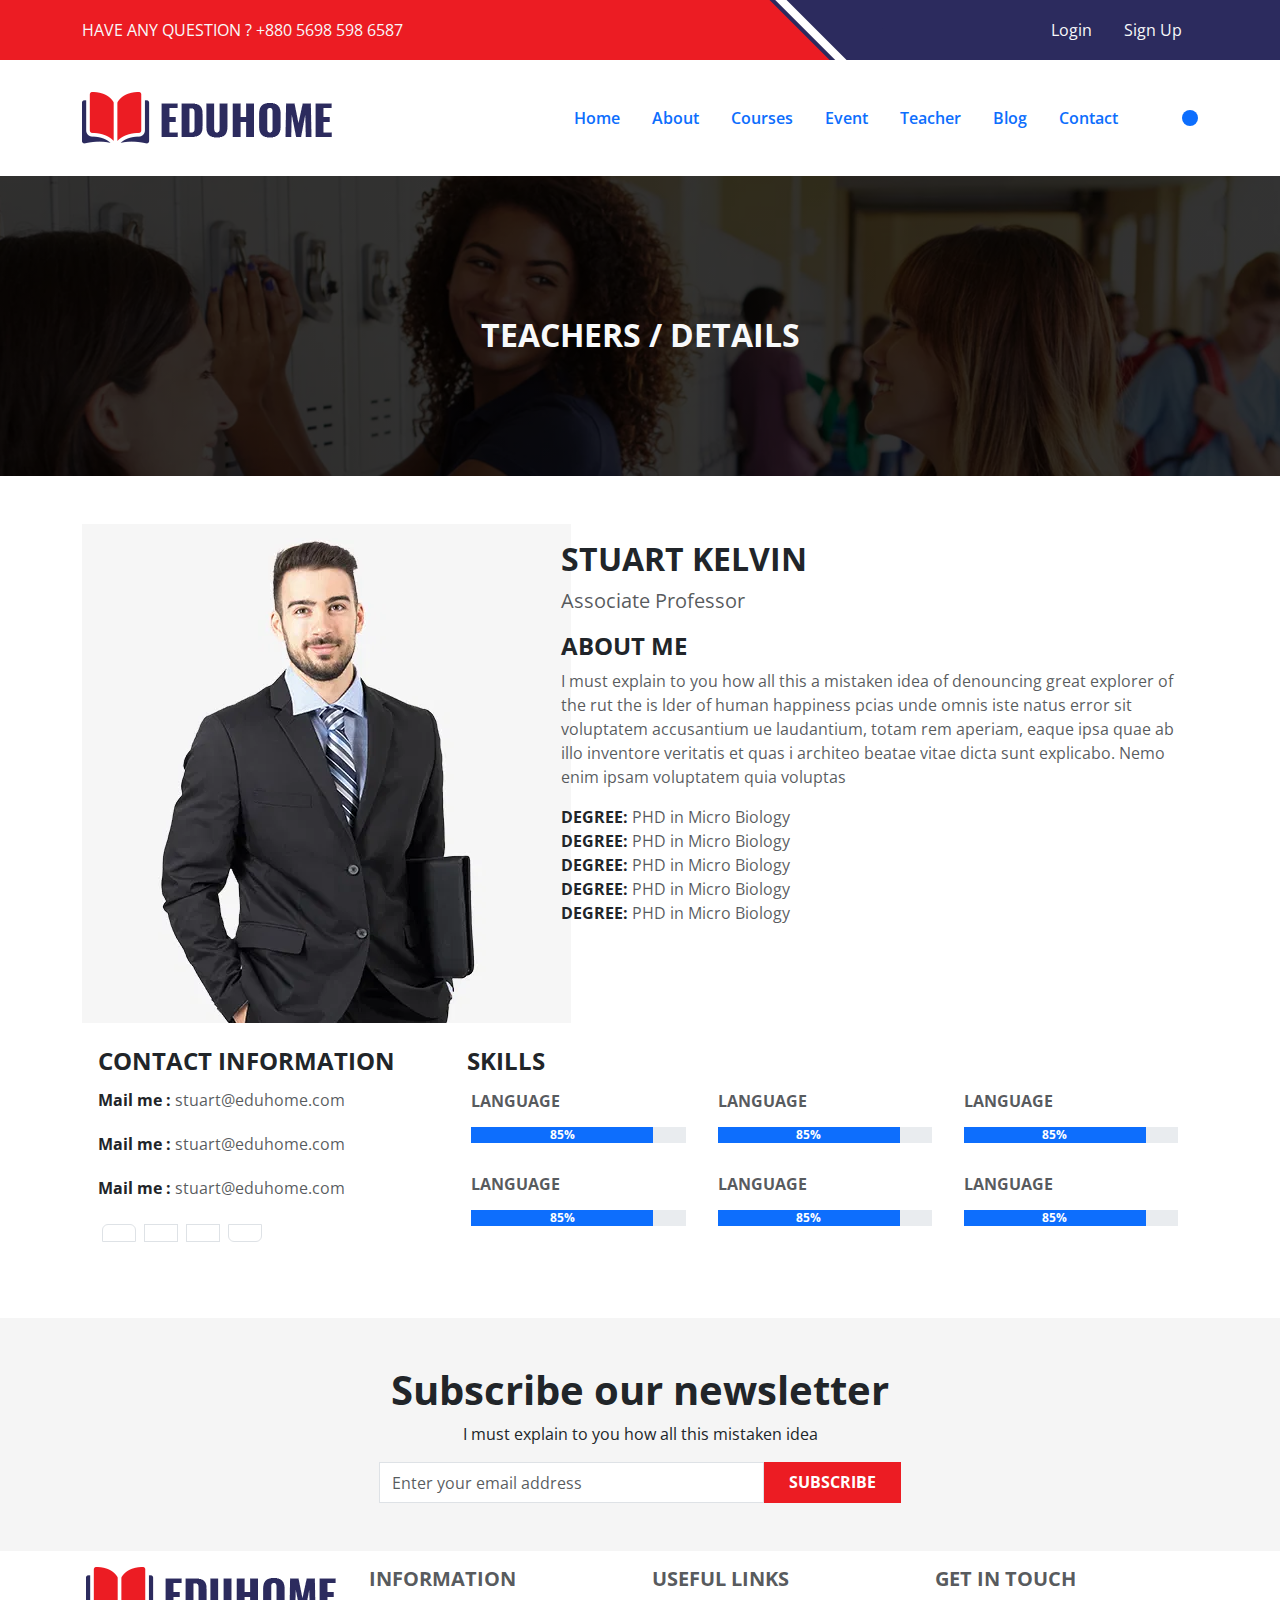
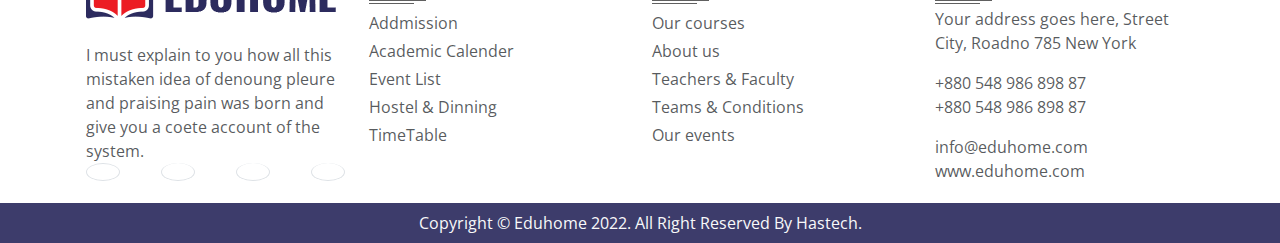
<file: teacher_detail.html>
<!DOCTYPE html>
<html lang="en">
  <head>
    <meta charset="UTF-8" />
    <meta name="viewport" content="width=<device-width>, initial-scale=1.0" />
    <title>Document</title>
    <link rel="stylesheet" href="src/css/bootstrap.min.css" />
    <link
      rel="stylesheet"
      href="https://cdnjs.cloudflare.com/ajax/libs/font-awesome/6.2.0/css/all.min.css"
      integrity="sha512-xh6O/CkQoPOWDdYTDqeRdPCVd1SpvCA9XXcUnZS2FmJNp1coAFzvtCN9BmamE+4aHK8yyUHUSCcJHgXloTyT2A=="
      crossorigin="anonymous"
      referrerpolicy="no-referrer"
    />
    <link
      rel="stylesheet"
      href="https://cdnjs.cloudflare.com/ajax/libs/animate.css/4.1.1/animate.min.css"
    />
    <link rel="stylesheet" href="src/css/style.css" />
  </head>
  <body>
    <header class="position-relative">
        <div class="header-top">
          <div class="container">
            <div class="row hide">
              <div
                class="col-12 col-lg-8 d-flex align-items-center text-light z-1 bg-red"
              >
                HAVE ANY QUESTION ? +880 5698 598 6587
              </div>
              <div
                class="col-12 col-lg-4 d-flex align-items-center justify-content-end text-light position-relative z-1 bg-blue"
              >
                <div class="blue d-none d-lg-flex">
                  <div class="white"></div>
                </div>
                <div class="navbar-nav d-flex flex-row">
                  <a class="nav-item nav-link p-3" href="#">Login</a>
                  <a class="nav-item nav-link p-3" href="#">Sign Up</a>
                </div>
              </div>
            </div>
          </div>
        </div>
  
        <div id="HB" class="header-bottom">
          <div class="container d-flex h-100 align-items-center flex-wrap">
            <div class="col-9 col-lg-3 d-flex align-items-center h-100">
              <img src="image/logo2.webp" style="padding: 20px 0" alt="" />
            </div>
  
            <div
              class="col-3 col-lg-9 navigation align-items-center h-100 justify-content-end d-flex"
            >
              <ul class="nav align-items-center p-0 h-100 d-none d-lg-flex">
                <li class="nav-item">
                  <a class="nav-link" href="index.html">Home</a>
                </li>
                <li class="nav-item">
                  <a class="nav-link" href="about.html">About</a>
                </li>
                <li class="nav-item">
                  <a class="nav-link" href="#">Courses</a>
                  <ul class="sub-menu">
                    <li>
                      <a class="nav-link fs-6 fw-normal" href="courses.html"
                        >Courses</a
                      >
                    </li>
                    <li>
                      <a
                        class="nav-link fs-6 fw-normal"
                        href="courses_detail.html"
                        >Courses details</a
                      >
                    </li>
                  </ul>
                </li>
                <li class="nav-item">
                  <a class="nav-link" href="#">Event</a>
                  <ul class="sub-menu">
                    <li>
                      <a class="nav-link fs-6 fw-normal" href="event.html"
                        >Event</a
                      >
                    </li>
                    <li>
                      <a class="nav-link fs-6 fw-normal" href="event_detail.html"
                        >Event details</a
                      >
                    </li>
                  </ul>
                </li>
                <li class="nav-item">
                  <a class="nav-link" href="#">Teacher</a>
                  <ul class="sub-menu">
                    <li>
                      <a class="nav-link fs-6 fw-normal" href="teacher.html"
                        >Teacher</a
                      >
                    </li>
                    <li>
                      <a
                        class="nav-link fs-6 fw-normal"
                        href="teacher_detail.html"
                        >Teacher details</a
                      >
                    </li>
                  </ul>
                </li>
                <li class="nav-item">
                  <a class="nav-link" href="blog.html">Blog</a>
                </li>
                <li class="nav-item">
                  <a class="nav-link" href="contact.html">Contact</a>
                </li>
              </ul>
              <div
                class="search position-relative h-100 d-flex align-items-center ms-5"
              >
                <i
                  class="fas fa-search rounded-circle bg-primary text-light p-2"
                ></i>
                <div class="search-menu d-flex">
                  <input
                    class="form-control rounded-0"
                    placeholder="search"
                    type="text w-50"
                  />
                  <i class="fas fa-search"></i>
                </div>
              </div>
  
              <div
                class="mobile-menu position-relative h-100 d-flex d-lg-none align-items-center ms-2"
              >
                <button
                  class="btn btn-primary"
                  type="button"
                  data-bs-toggle="collapse"
                  data-bs-target="#collapseExample"
                  aria-expanded="false"
                  aria-controls="collapseExample"
                >
                  <i class="fa-solid fa-bars"></i>
                </button>
              </div>
            </div>
  
            <div class="col-12">
              <div class="collapse" id="collapseExample">
                <div class="card card-body">
                  Some placeholder content for the collapse component. This panel
                  is hidden by default but revealed when the user activates the
                  relevant trigger.
                </div>
              </div>
            </div>
          </div>
        </div>
      </header>
    <main>
      <section class="title">
        <div class="container text-center text-light">
          <h2 class="fw-bold text-uppercase">teachers / details</h2>
        </div>
      </section>
      <section class="T_detail p-5">
        <div class="container">
          <div class="row">
            <div class="col-5">
              <img src="image/teacher-details.webp" alt="" />
            </div>
            <div class="col-7 p-3">
              <h3 class="fw-bold fs-2">STUART KELVIN</h3>
              <p class="text-muted fs-5">Associate Professor</p>
              <h3 class="fw-bold fs-4 text-uppercase">About me</h3>
              <p class="text-muted">
                I must explain to you how all this a mistaken idea of denouncing
                great explorer of the rut the is lder of human happiness pcias
                unde omnis iste natus error sit voluptatem accusantium ue
                laudantium, totam rem aperiam, eaque ipsa quae ab illo inventore
                veritatis et quas i architeo beatae vitae dicta sunt explicabo.
                Nemo enim ipsam voluptatem quia voluptas
              </p>
              <p class="m-0">
                <b>DEGREE: </b
                ><span class="text-muted">PHD in Micro Biology</span>
              </p>
              <p class="m-0">
                <b>DEGREE: </b
                ><span class="text-muted">PHD in Micro Biology</span>
              </p>
              <p class="m-0">
                <b>DEGREE: </b
                ><span class="text-muted">PHD in Micro Biology</span>
              </p>
              <p class="m-0">
                <b>DEGREE: </b
                ><span class="text-muted">PHD in Micro Biology</span>
              </p>
              <p class="m-0">
                <b>DEGREE: </b
                ><span class="text-muted">PHD in Micro Biology</span>
              </p>
            </div>
          </div>
          <div class="row p-3 pt-4">
            <div class="col-4">
              <h3 class="fw-bold fs-4 text-uppercase pb-1">
                contact information
              </h3>
              <p class="pb-1">
                <b>Mail me : </b
                ><span class="text-muted">stuart@eduhome.com</span>
              </p>
              <p class="pb-1">
                <b>Mail me : </b
                ><span class="text-muted">stuart@eduhome.com</span>
              </p>
              <p class="pb-1">
                <b>Mail me : </b
                ><span class="text-muted">stuart@eduhome.com</span>
              </p>
              <ul class="list-group d-flex flex-row">
                <li class="list-group-item border-1 m-1">
                  <i class="fa-brands fa-facebook-f"></i>
                </li>
                <li class="list-group-item border-1 m-1">
                  <i class="fa-brands fa-pinterest-p"></i>
                </li>
                <li class="list-group-item border-1 m-1">
                  <i class="fa-brands fa-vimeo-v"></i>
                </li>
                <li class="list-group-item border-1 m-1">
                  <i class="fa-brands fa-twitter"></i>
                </li>
              </ul>
            </div>
            <div class="col-8">
              <h3 class="fw-bold fs-4 text-uppercase pb-1">
                Skills
                <div class="row">
                  <div class="col-4 p-3">
                    <p class="text-muted fs-6">Language</p>
                    <div class="progress rounded-0">
                      <div
                        class="progress-bar"
                        role="progressbar"
                        style="width: 85%"
                        aria-valuenow="85"
                        aria-valuemin="0"
                        aria-valuemax="100"
                      >
                        85%
                      </div>
                    </div>
                  </div>
                  <div class="col-4 p-3">
                    <p class="text-muted fs-6">Language</p>
                    <div class="progress rounded-0">
                      <div
                        class="progress-bar"
                        role="progressbar"
                        style="width: 85%"
                        aria-valuenow="85"
                        aria-valuemin="0"
                        aria-valuemax="100"
                      >
                        85%
                      </div>
                    </div>
                  </div>
                  <div class="col-4 p-3">
                    <p class="text-muted fs-6">Language</p>
                    <div class="progress rounded-0">
                      <div
                        class="progress-bar"
                        role="progressbar"
                        style="width: 85%"
                        aria-valuenow="85"
                        aria-valuemin="0"
                        aria-valuemax="100"
                      >
                        85%
                      </div>
                    </div>
                  </div>
                  <div class="col-4 p-3">
                    <p class="text-muted fs-6">Language</p>
                    <div class="progress rounded-0">
                      <div
                        class="progress-bar"
                        role="progressbar"
                        style="width: 85%"
                        aria-valuenow="85"
                        aria-valuemin="0"
                        aria-valuemax="100"
                      >
                        85%
                      </div>
                    </div>
                  </div>
                  <div class="col-4 p-3">
                    <p class="text-muted fs-6">Language</p>
                    <div class="progress rounded-0">
                      <div
                        class="progress-bar"
                        role="progressbar"
                        style="width: 85%"
                        aria-valuenow="85"
                        aria-valuemin="0"
                        aria-valuemax="100"
                      >
                        85%
                      </div>
                    </div>
                  </div>
                  <div class="col-4 p-3">
                    <p class="text-muted fs-6">Language</p>
                    <div class="progress rounded-0">
                      <div
                        class="progress-bar"
                        role="progressbar"
                        style="width: 85%"
                        aria-valuenow="85"
                        aria-valuemin="0"
                        aria-valuemax="100"
                      >
                        85%
                      </div>
                    </div>
                  </div>
                  
                </div>
              </h3>
            </div>
          </div>
        </div>
      </section>

      <section class="subscribe">
        <div class="container p-5 text-lg-center">
          <center>
            <h1 class="fw-bold">Subscribe our newsletter</h1>
            <p>I must explain to you how all this mistaken idea</p>
            <div class="d-flex w-50">
              <input
                type="text"
                class="form-control rounded-0"
                placeholder="Enter your email address"
              />
              <a class="Button" href="">Subscribe</a>
            </div>
          </center>
        </div>
      </section>
    </main>
    <footer>
      <section class="navigation">
        <div class="container p-3">
          <div class="row">
            <div class="col-12 col-lg-3 mb-1">
              <img src="/image/logo2.webp" alt="" />
              <div class="text-muted pt-4">
                I must explain to you how all this mistaken idea of denoung
                pleure and praising pain was born and give you a coete account
                of the system.
              </div>
              <div class="social">
                <ul class="list-group d-flex flex-row justify-content-between">
                  <li class="list-group-item rounded-circle fs-4">
                    <i class="fa-brands fa-facebook-f"></i>
                  </li>
                  <li class="list-group-item rounded-circle fs-4">
                    <i class="fa-brands fa-pinterest-p"></i>
                  </li>
                  <li class="list-group-item rounded-circle fs-4">
                    <i class="fa-brands fa-vimeo-v"></i>
                  </li>
                  <li class="list-group-item rounded-circle fs-4">
                    <i class="fa-brands fa-twitter"></i>
                  </li>
                </ul>
              </div>
            </div>
            <div class="col-12 col-lg-3 mb-1">
              <h3 class="text-muted fw-bold position-relative">Information</h3>

              <ul class="list-unstyled text-muted mt-3">
                <li class="pt-1">
                  <a class="nav-link fw-normal" href="#">Addmission</a>
                </li>
                <li class="pt-1">
                  <a class="nav-link fw-normal" href="#">Academic Calender</a>
                </li>
                <li class="pt-1">
                  <a class="nav-link fw-normal" href="#">Event List</a>
                </li>
                <li class="pt-1">
                  <a class="nav-link fw-normal" href="#">Hostel & Dinning</a>
                </li>
                <li class="pt-1">
                  <a class="nav-link fw-normal" href="#">TimeTable</a>
                </li>
              </ul>
            </div>

            <div class="col-12 col-lg-3 mb-1">
              <h3 class="text-muted fw-bold position-relative">useful links</h3>

              <ul class="list-unstyled text-muted mt-3">
                <li class="pt-1">
                  <a class="nav-link fw-normal" href="#">Our courses</a>
                </li>
                <li class="pt-1">
                  <a class="nav-link fw-normal" href="#">About us</a>
                </li>
                <li class="pt-1">
                  <a class="nav-link fw-normal" href="#">Teachers & Faculty </a>
                </li>
                <li class="pt-1">
                  <a class="nav-link fw-normal" href="#">Teams & Conditions </a>
                </li>
                <li class="pt-1">
                  <a class="nav-link fw-normal" href="#">Our events</a>
                </li>
              </ul>
            </div>

            <div class="col-12 col-lg-3 mb-1">
              <h3 class="text-muted fw-bold position-relative">get in touch</h3>
              <p class="text-muted mt-3">
                Your address goes here, Street City, Roadno 785 New York
              </p>
              <div class="text-muted">
                +880 548 986 898 87<br />
                +880 548 986 898 87
              </div>
              <div class="text-muted mt-3">
                info@eduhome.com www.eduhome.com
              </div>
            </div>
          </div>
        </div>
      </section>
      <section class="copyright text-center text-light p-2">
        Copyright © Eduhome 2022. All Right Reserved By Hastech.
      </section>
    </footer>
    <script src="js/bootstrap.min.js"></script>
    <script src="js/jquery.min.js"></script>
    <script src="js/main.js"></script>
  </body>
</html>
</file>
<file: src/css/style.css>
@import "https://fonts.googleapis.com/css?family=Open+Sans:400,600,700,800";
.Button {
  color: #fff;
  font-family: "Open Sans", sans-serif;
  font-size: 16px;
  font-weight: 700;
  padding: 8px 25px 9px;
  text-transform: uppercase;
  background: #ec1c23;
  text-decoration: none;
  transition: 0.2s;
  border: none;
}
.Button:hover {
  color: #fff;
  background: #2c2b5e;
  text-decoration: none;
}

.blue {
  background: #2c2b5e;
  content: "";
  height: 100px;
  left: -9%;
  position: absolute;
  top: -36px;
  transform: rotate(-45deg);
  width: 60px;
}
.blue .white {
  background: #fff;
  content: "";
  height: 100px;
  width: 8px;
  left: 6%;
  position: absolute;
}

.card {
  border-radius: 0;
}

.header-bottom {
  transition: 0.8s;
  transition: 0.4s;
}
.header-bottom .nav .nav-item {
  height: 100%;
  position: relative;
  line-height: 100px;
  font-family: "Open Sans", sans-serif;
  font-weight: 600;
  font-size: 16px;
  text-decoration: none;
  color: #000;
  display: flex;
  align-items: center;
}
.header-bottom .nav-item:hover .sub-menu {
  opacity: 1;
  visibility: visible;
}

.header-top {
  background-color: #ec1c23;
  position: relative;
}
.header-top .row .col-4 {
  background-color: #2c2b5e;
}
.header-top .row .col-8 {
  background-color: #ec1c23;
}
.header-top:after {
  background: #2c2b5e;
  position: absolute;
  right: 0;
  top: 0;
  content: "";
  height: 100%;
  width: 36%;
}

.hide {
  height: 60px;
  overflow: hidden;
}

.list-group-item ul li:hover > .sub-menu {
  opacity: 1;
  visibility: visible;
}

.mobile-collapse {
  background: #fff none repeat scroll 0 0;
  right: 0;
  opacity: 1;
  padding: 5px 9px;
  position: absolute;
  text-align: left;
  top: 100%;
  visibility: hidden;
  width: -moz-max-content;
  width: max-content;
  z-index: 999;
  box-shadow: 0 6px 12px rgba(0, 0, 0, 0.1764705882);
}

.mobile-menu:hover .mobile-collapse {
  opacity: 1;
  visibility: visible;
}

.new-header {
  position: fixed;
  width: -webkit-fill-available;
  z-index: 2;
  height: 60px;
  background: rgba(255, 255, 255, 0.737254902);
  top: 0;
  transition: 0.8s;
  animation-name: test;
  animation-duration: 0.9s;
  animation-delay: 0s;
}

.search, .mobile-menu {
  line-height: 100px;
}

.search-menu {
  background: #fff none repeat scroll 0 0;
  right: 0;
  opacity: 0;
  padding: 5px 9px;
  position: absolute;
  text-align: left;
  top: 79px;
  visibility: hidden;
  width: -moz-max-content;
  width: max-content;
  z-index: 999;
  box-shadow: 0 6px 12px rgba(0, 0, 0, 0.1764705882);
  list-style-type: none;
}

.search:hover > .search-menu {
  opacity: 1;
  visibility: visible;
}

.slider .Button:hover {
  color: #ec1c23;
  background: #fff;
  text-decoration: none;
}

.sub-menu {
  background: #fff none repeat scroll 0 0;
  left: 0;
  opacity: 0;
  padding: 5px 9px;
  position: absolute;
  text-align: left;
  top: 100%;
  visibility: hidden;
  width: 185px;
  z-index: 999;
  box-shadow: 0 6px 12px rgba(0, 0, 0, 0.1764705882);
  list-style-type: none;
}
.sub-menu li a {
  transition: 0.8s;
}
.sub-menu li a:hover {
  padding-left: 30px;
  color: red;
}

.text-blue {
  color: #2c2b5e;
}

.text-red {
  color: #ec1c23;
}

body {
  margin: 0;
  font-family: "Open Sans", sans-serif !important;
}

@keyframes test {
  0% {
    opacity: 0;
    transform: translateY(-25px);
  }
  100% {
    opacity: 1;
    transform: translateY(0);
  }
}
.LEFT-CARD p {
  display: flex;
  justify-content: space-between;
  text-transform: uppercase;
  border-bottom: 1px solid #ebebeb;
  padding-top: 5px;
  font-weight: 600;
}
.LEFT-CARD p span {
  font-weight: 400;
}

.about .card-body {
  padding: 40px;
}

.ads {
  width: 300px;
  height: 300px;
  background: linear-gradient(rgba(0, 0, 0, 0.7019607843), rgba(0, 0, 0, 0.7019607843)), url(/image/blog-img.webp) no-repeat scroll center center/cover;
}

.bg-blue {
  background: #2c2b5e;
}

.bg-red {
  background-color: #ec1c23;
}

.blog .main_picture:hover .shadow {
  display: flex;
  align-items: center;
  justify-content: center;
  position: absolute;
  top: 0;
  left: 0;
  width: -webkit-fill-available;
  height: -webkit-fill-available;
  color: #fff;
  background-color: rgba(236, 28, 35, 0.3725490196);
}
.blog .shadow {
  display: none;
}

.card-horizontal {
  display: flex;
  flex: 1 1 auto;
}
.card-horizontal img {
  width: 100%;
}

.carousel-caption {
  position: absolute;
  top: 50%;
  padding-top: 1.25rem;
  padding-bottom: 1.25rem;
  color: #fff;
  text-align: center;
  animation-duration: 1s;
  animation-fill-mode: both;
}
.carousel-caption h2 {
  font-family: "Open Sans", sans-serif;
  font-weight: 600;
  font-size: 58px;
}
.carousel-caption p {
  font-family: "Open Sans", sans-serif;
  font-weight: 400;
  font-size: 16px;
}

.carousel-item .shadow {
  background-color: #000;
  opacity: 0.7;
  width: 100%;
  height: 100%;
  position: absolute;
}
.carousel-item img {
  height: 100vh;
  -o-object-fit: cover;
     object-fit: cover;
}

.concact .card {
  display: flex;
  align-items: center;
  justify-content: center;
}

.copyright {
  background: rgba(44, 43, 94, 0.9215686275);
}

.course-form form {
  position: relative;
  margin-bottom: 50px;
}
.course-form form button {
  position: absolute;
  right: 0;
  top: 0;
  background: #ec1c23;
  color: #fff;
  height: 50px;
  width: 185px;
  content: "";
  color: #fff;
  font-weight: 700;
  text-transform: uppercase;
  font-family: "Open Sans", sans-serif;
  font-size: 18px;
}
.course-form form input {
  width: 100%;
  border: 1px solid #ebebeb;
  background: #f8f8f8;
  padding: 14px 195px 14px 25px;
}

.course-title h3 {
  background: #2c2b5e;
  color: #fff;
  text-transform: uppercase;
  font-weight: 700;
  font-size: 22px;
  font-family: "Open Sans", sans-serif;
  padding: 16px 93px 16px 27px;
  display: inline-block;
  position: relative;
}
.course-title h3::after {
  background: #fff none repeat scroll 0 0;
  content: "";
  height: 85px;
  position: absolute;
  right: -26px;
  top: -17px;
  transform: rotate(-30deg);
  width: 45px;
}

.courses .card-body {
  padding: 30px;
}
.courses .main_picture .time {
  position: absolute;
  left: 0;
  top: 50px;
  background-color: rgba(21, 19, 137, 0.6431372549);
  padding: 10px;
  color: #fff;
  z-index: 5;
}
.courses .main_picture:hover .shadow {
  display: flex;
  align-items: center;
  justify-content: center;
  position: absolute;
  top: 0;
  left: 0;
  width: -webkit-fill-available;
  height: -webkit-fill-available;
  color: #fff;
  background-color: rgba(236, 28, 35, 0.3725490196);
}
.courses .nav-link:hover {
  color: #ec1c23;
}
.courses .shadow {
  display: none;
}

.courses-area.two {
  position: relative;
  background: url(../image/course-bg.webp);
  background-size: cover;
  background-repeat: no-repeat;
  background-position: center center;
  background-attachment: fixed;
}
.courses-area.two:after {
  position: absolute;
  left: 0;
  top: 0;
  width: 100%;
  height: 100%;
  content: "";
  background: rgba(44, 43, 94, 0.9215686275);
}

.events .Button {
  color: #000;
  font-family: "Open Sans", sans-serif;
  font-size: 16px;
  padding: 8px 25px 9px;
  text-transform: uppercase;
  background: #fff;
  text-decoration: none;
  transition: 0.2s;
  border: 1px solid #e1e1e1;
  font-weight: 400;
}
.events .Button:hover {
  color: #fff;
  background: #ec1c23;
  text-decoration: none;
}

.hero-area.two {
  position: relative;
  background: url(../image/course-bg.webp);
  background-size: cover;
  background-repeat: no-repeat;
  background-position: center center;
  background-attachment: fixed;
}
.hero-area.two:after {
  position: absolute;
  left: 0;
  top: 0;
  width: 100%;
  height: 100%;
  content: "";
  background: rgba(44, 43, 94, 0.9215686275);
}

.logos {
  border: 1px solid #e3e3e3;
  border-radius: 50%;
  height: 50px;
  text-align: center;
  width: 50px;
  font-size: 25px;
  line-height: 50px;
  color: rgba(0, 0, 255, 0.5568627451);
}

.nav-link:hover {
  color: #ec1c23 !important;
}

.navigation h3 {
  font-size: 20px;
  font-weight: 700;
  text-transform: uppercase;
  font-family: "Open Sans", sans-serif;
  color: #606060;
}
.navigation h3::after {
  background: #606060;
  bottom: -10px;
  content: "";
  height: 1px;
  left: 0;
  position: absolute;
  width: 57px;
}
.navigation h3::before {
  background: #606060;
  bottom: -13px;
  content: "";
  height: 1px;
  left: 0;
  position: absolute;
  width: 45px;
}

.new-header img {
  padding: 0;
}

.notice .card::-webkit-scrollbar {
  width: 10px;
}
.notice .card::-webkit-scrollbar-thumb {
  background: #ec1c23;
  border-radius: 5px;
}
.notice .card::-webkit-scrollbar-track {
  background: #f1f1f1;
}
.notice h3 {
  color: #2c2b5e;
  font-size: 28px;
  text-transform: uppercase;
  font-weight: 700;
}
.notice h4 {
  color: #ec1c23;
}

.notice-video {
  background: rgba(0, 0, 0, 0) url(/image/video.webp) repeat scroll 0 0;
  background-size: cover;
  background-repeat: no-repeat;
  background-position: center center;
  position: relative;
  height: 382px;
  width: 100%;
}
.notice-video::after {
  background: rgba(44, 43, 94, 0.9019607843);
  content: "";
  height: 100%;
  left: 0;
  position: absolute;
  top: 0;
  width: 100%;
}

.sub-menu .nav-link {
  line-height: normal;
}

.subscribe {
  background: #f5f5f5;
}

.teachers .card {
  height: 375px;
  overflow: hidden;
  margin-bottom: 10px;
}
.teachers .card-body {
  position: absolute;
  width: -webkit-fill-available;
  top: 75%;
  background-color: #fff;
  transition: 0.4s;
}
.teachers .card:hover .card-body {
  top: 60%;
}
.teachers .card:hover .shadow {
  position: absolute;
  top: 0;
  width: -webkit-fill-available;
  height: -webkit-fill-available;
  background-color: rgba(255, 255, 255, 0.5098039216);
}
.teachers .list-group-item:hover {
  background-color: #ec1c23;
  color: #fff;
}
.teachers .shadow {
  transition: 0.4s;
}
.teachers h2:hover {
  color: #ec1c23;
}
.teachers img {
  width: 100%;
}

.title {
  background: linear-gradient(to bottom, rgba(0, 0, 0, 0.8) 0%, rgba(0, 0, 0, 0.8) 100%), url(/image/banner.webp);
  width: 100%;
  height: 300px;
  background-position: center;
  background-size: cover;
}
.title .container {
  padding: 140px;
}

.welcome .about-img {
  position: relative;
  z-index: 1;
  margin-right: -30px;
  padding: 0 20px;
}
.welcome .about-img:after {
  position: absolute;
  border: 10px solid #ebebeb;
  left: 0;
  bottom: -5px;
  width: 100%;
  content: "";
  height: 88%;
  z-index: -1;
}
.welcome span {
  color: #ec1c23;
}

::-moz-selection {
  background: #b3d4fc;
  text-shadow: none;
  color: #fff;
}

::selection {
  background: #b3d4fc;
  text-shadow: none;
  color: #fff;
}/*# sourceMappingURL=style.css.map */
</file>
